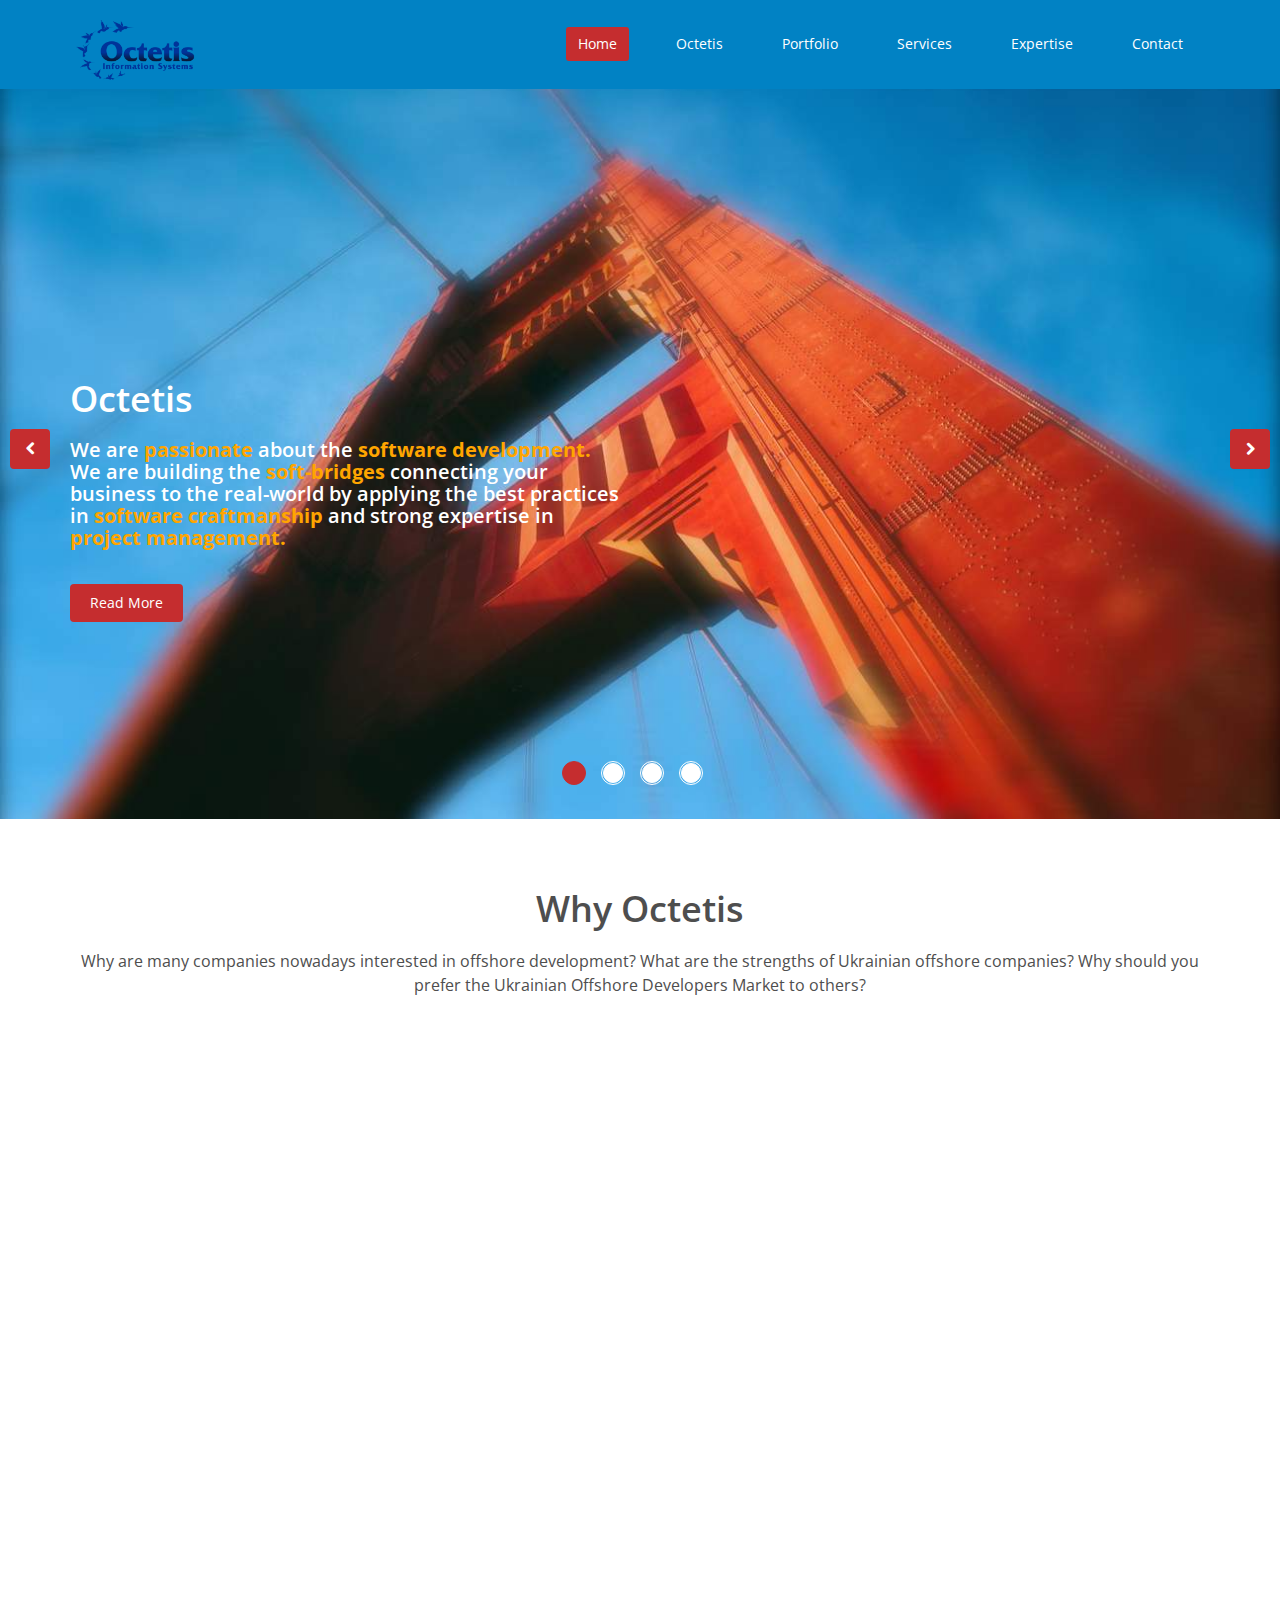
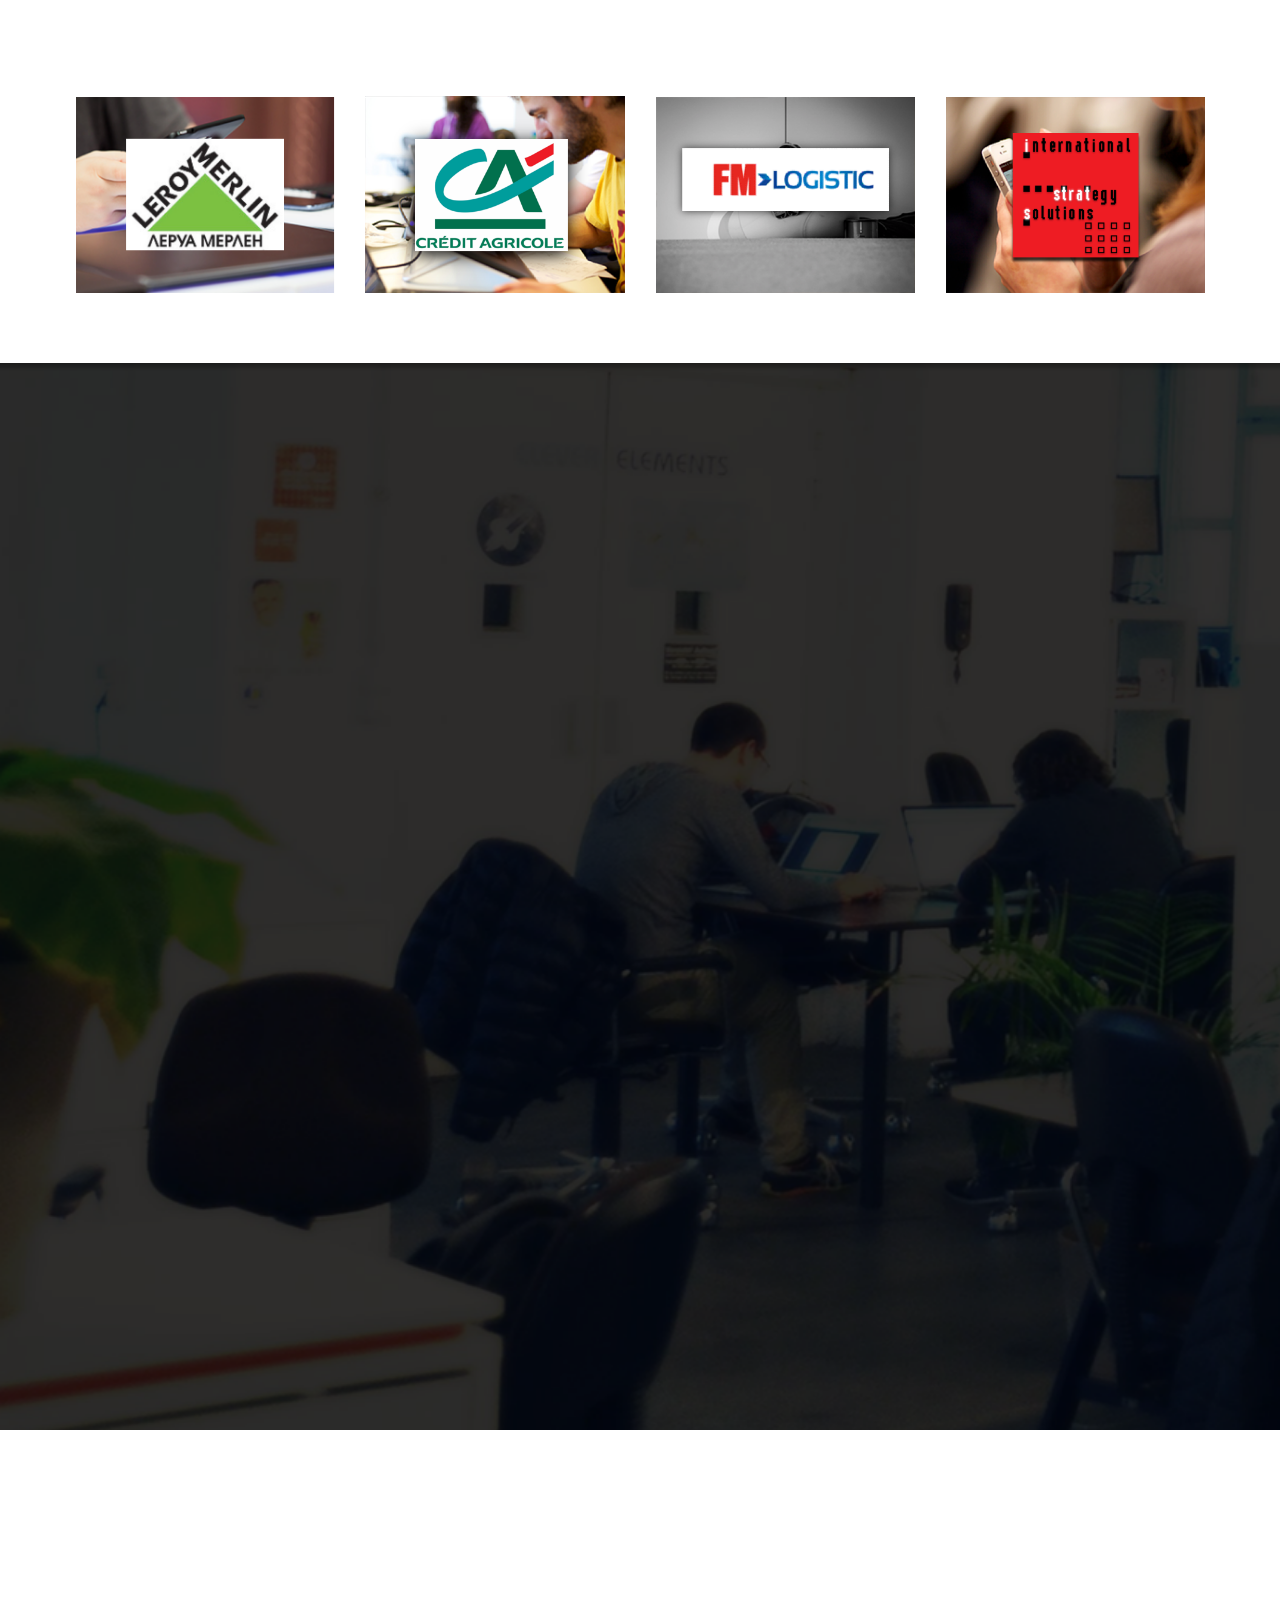
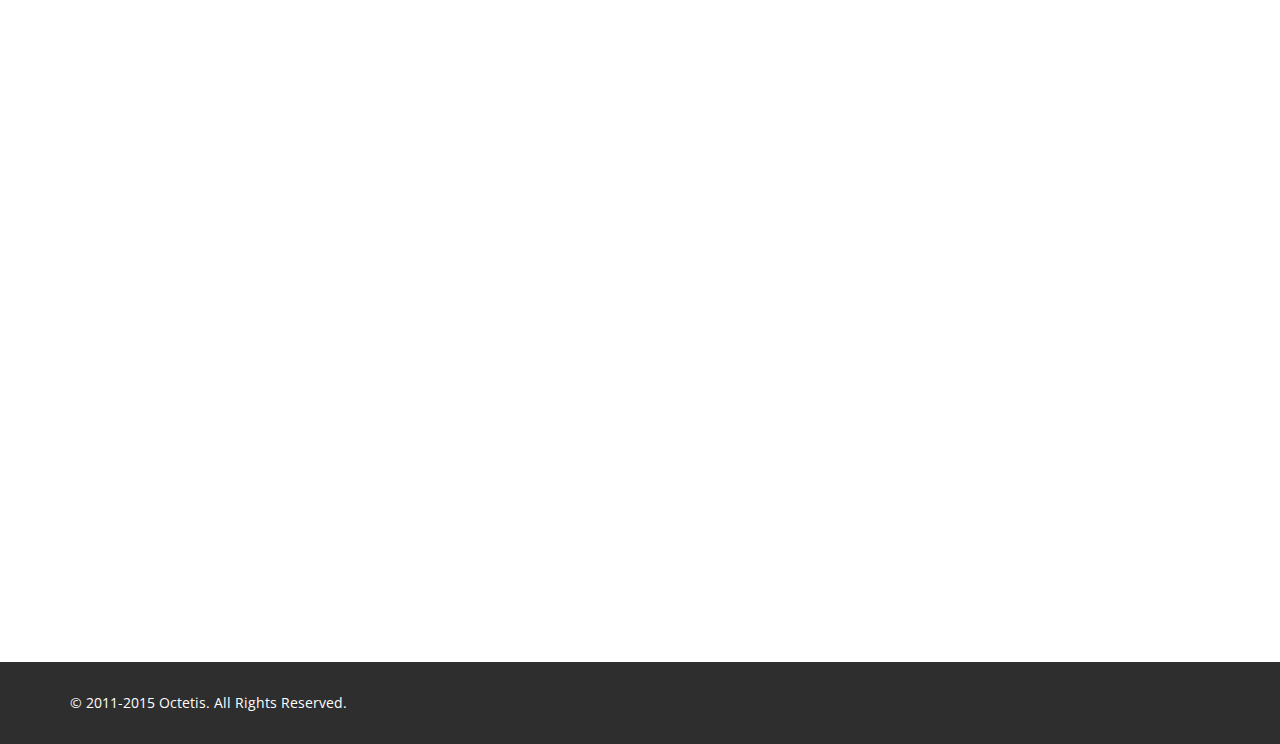
<file: index.html>
<!DOCTYPE html>
<html lang="en">
<head>
    <meta charset="utf-8">
    <meta name="viewport" content="width=device-width, initial-scale=1.0">
    <meta name="description" content="octetis, IT, consulting, offshore, ODC, software development in Ukraine, french speaking software companies in kiev, developers, java, spring, devops, industrialization, maven, deployment">
    <meta name="keywords" content="octetis, IT, consulting, offshore, ODC, software development in Ukraine, french speaking software companies in kiev, developers, java, spring, devops, industrialization, maven, deployment,">
    <meta name="author" content="octetis.com">
    <title>Octetis</title>
	
	<!-- core CSS -->
    <link href="css/bootstrap.min.css" rel="stylesheet">
    <link href="css/font-awesome.min.css" rel="stylesheet">
    <link href="css/animate.min.css" rel="stylesheet">
    <link href="css/prettyPhoto.css" rel="stylesheet">
    <link href="css/main.css" rel="stylesheet">
    <link href="css/responsive.css" rel="stylesheet">
    <!--[if lt IE 9]>
    <script src="js/html5shiv.js"></script>
    <script src="js/respond.min.js"></script>
    <![endif]-->       
    <link rel="shortcut icon" href="/images/fav/favicon-32x32.png">

    <link rel="apple-touch-icon" sizes="57x57"          href="/images/fav/apple-icon-57x57.png">
    <link rel="apple-touch-icon" sizes="60x60"          href="/images/fav/apple-icon-60x60.png">
    <link rel="apple-touch-icon" sizes="72x72"          href="/images/fav/apple-icon-72x72.png">
    <link rel="apple-touch-icon" sizes="76x76"          href="/images/fav/apple-icon-76x76.png">
    <link rel="apple-touch-icon" sizes="114x114"        href="/images/fav/apple-icon-114x114.png">
    <link rel="apple-touch-icon" sizes="120x120"        href="/images/fav/apple-icon-120x120.png">
    <link rel="apple-touch-icon" sizes="144x144"        href="/images/fav/apple-icon-144x144.png">
    <link rel="apple-touch-icon" sizes="152x152"        href="/images/fav/apple-icon-152x152.png">
    <link rel="apple-touch-icon" sizes="180x180"        href="/images/fav/apple-icon-180x180.png">
    <link rel="icon" type="image/png" sizes="192x192"   href="/images/fav/android-icon-192x192.png">
    <link rel="icon" type="image/png" sizes="32x32"     href="/images/fav/favicon-32x32.png">
    <link rel="icon" type="image/png" sizes="96x96"     href="/images/fav/favicon-96x96.png">
    <link rel="icon" type="image/png" sizes="16x16"     href="/images/fav/favicon-16x16.png">
    <link rel="manifest"                                href="/images/fav/manifest.json">
    <meta name="msapplication-TileColor" content="#ffffff">
    <meta name="msapplication-TileImage"             content="/images/fav/ms-icon-144x144.png">
    <meta name="theme-color" content="#ffffff">
</head><!--/head-->

<body class="homepage">
    <header id="header">
        <nav class="navbar navbar-inverse" role="banner">
            <div class="container">
                <div class="navbar-header">
                    <button type="button" class="navbar-toggle" data-toggle="collapse" data-target=".navbar-collapse">
                        <span class="sr-only">Toggle navigation</span>
                        <span class="icon-bar"></span>
                        <span class="icon-bar"></span>
                        <span class="icon-bar"></span>
                    </button>
                    <a class="navbar-brand" href="index.html"><img src="images/logo.png"  class="animation animated-item-1" width="130" alt="octetis"></a>
                </div>
                
                <div class="collapse navbar-collapse navbar-right">
                    <ul class="nav navbar-nav">
                        <li class="active"><a href="index.html">Home</a></li>
                        <li><a href="#octetis">Octetis</a></li>
                        <li><a href="#portfolio">Portfolio</a></li>
                        <li><a href="#services">Services</a></li>
                        <li><a href="#expertise">Expertise</a></li>
                        <li><a href="#conatcat">Contact</a></li>
                    </ul>
                </div>
            </div><!--/.container-->
        </nav><!--/nav-->
    </header>
    <section id="main-slider" class="no-margin">
        <div class="carousel slide">
            <ol class="carousel-indicators">
                <li data-target="#main-slider" data-slide-to="0" class="active"></li>
                <li data-target="#main-slider" data-slide-to="1"></li>
                <li data-target="#main-slider" data-slide-to="2"></li>
                <li data-target="#main-slider" data-slide-to="3"></li>
            </ol>
            <div class="carousel-inner">

                <div class="item active" style="background-image: url(images/slider/bg4.jpg)">
                    <div class="container">
                        <div class="row slide-margin">
                            <div class="col-sm-6">
                                <div class="carousel-content">
                                    
                                    <h1 class="animation animated-item-2">Octetis</h1>
                                    <h2 class="animation animated-item-4">We are <span class="keyword">passionate</span> about the <span class="keyword">software development.</span> 
                                        <br>We are building the <span class="keyword">soft-bridges</span> connecting your business to the real-world by applying the best practices in <span class="keyword">software craftmanship</span> and strong expertise in <span class="keyword">project management.<span></h2>
                                    <a class="btn-slide animation animated-item-4" href="#services">Read More</a>
                                </div>
                            </div>
                        </div>
                    </div>
                </div><!--/.item-->

                <div class="item" style="background-image: url(images/slider/bg5.jpg)">
                    <div class="container">
                        <div class="row slide-margin">
                            <div class="col-sm-6">
                                <div class="carousel-content">
                                    <h1 class="animation animated-item-2">Expertises</h1>
                                    <h2 class="animation animated-item-4">We render services in three main fields: <span class="keyword">consulting, IT-integration,</span> and <span class="keyword">IT-management</span>. We have a wide network of IT professionals helping us to build unique and efficient teams, to get the best results for our clients.</h2>
                                    <a class="btn-slide animation animated-item-4" href="#expertise">Read More</a>
                                </div>
                            </div>

                        </div>
                    </div>
                </div><!--/.item-->

                <div class="item" style="background-image: url(images/slider/bg6.jpg)">
                    <div class="container">
                        <div class="row slide-margin">
                            <div class="col-sm-6">
                                <div class="carousel-content">
                                    <h1 class="animation animated-item-2">Technologies</h1>
                                    <h2 class="animation animated-item-4" style="font-color: black;" color="black">For project implementation we use the most advanced technologies currently available, our own deep experience, and quality open source solutions all with the goal of offering our clients world-class products.</h2>
                                    <a class="btn-slide animation animated-item-4" href="#">Read More</a>
                                </div>
                            </div>

                            </div>
                        </div>
                    </div>

                <div class="item" style="background-image: url(images/slider/bg7.jpg)">
                    <div class="container">
                        <div class="row slide-margin">
                            <div class="col-sm-6">
                                <div class="carousel-content">
                                    <h1 class="animation animated-item-2">Français</h1>
                                    <h2 class="animation animated-item-4" class="text-primary">We would like to highlight our <span class="keyword">unique skill</span>. It is French language and culture, giving us the ability to work 2x times more efficiently with French companies.
                                        <br/>We are deeply integrated with <span class="keyword">France</span> and French business. 
                                        Our main french customers are <span class="keyword">Credit Agricole</span> and <span class="keyword">Leroy Merlin</span>. </h2>
                                    <a class="btn-slide animation animated-item-4" href="#recent-works">Read More</a>
                                </div>
                            </div>

                            </div>
                        </div>
                    </div>
                </div><!--/.item-->
            </div><!--/.carousel-inner-->
        </div><!--/.carousel-->
        <a class="prev hidden-xs" href="#main-slider" data-slide="prev">
            <i class="fa fa-chevron-left"></i>
        </a>
        <a class="next hidden-xs" href="#main-slider" data-slide="next">
            <i class="fa fa-chevron-right"></i>
        </a>
    </section><!--/#main-slider-->

    <section id="octetis" >
        <div class="container">
           <div class="center wow fadeInDown">
                <h2>Why Octetis</h2>
                <p class="lead">Why are many companies nowadays interested in offshore development? What are the strengths of Ukrainian offshore companies? Why should you prefer the Ukrainian Offshore Developers Market to others?</p>
            </div>

            <div class="row">
                <div class="features">
                    <div class="col-md-4 col-sm-6 wow fadeInDown" data-wow-duration="1000ms" data-wow-delay="600ms">
                        <div class="feature-wrap">
                            <i class="fa fa-users"></i>
                            <h2>Ressources</h2>
                        </div>
                    </div><!--/.col-md-4-->

                    <div class="col-md-4 col-sm-6 wow fadeInDown" data-wow-duration="1000ms" data-wow-delay="600ms">
                        <div class="feature-wrap">
                            <i class="fa fa-code"></i>
                            <h2>Inquisitive mindset</h2>
                        </div>
                    </div><!--/.col-md-4-->

                    <div class="col-md-4 col-sm-6 wow fadeInDown" data-wow-duration="1000ms" data-wow-delay="600ms">
                        <div class="feature-wrap">
                            <i class="fa fa-money"></i>
                            <h2>Low labor costs</h2>
                           
                        </div>
                    </div><!--/.col-md-4-->
                
                    <div class="col-md-4 col-sm-6 wow fadeInDown" data-wow-duration="1000ms" data-wow-delay="600ms">
                        <div class="feature-wrap">
                            <i class="fa fa-bar-chart-o"></i>
                            <h2>Technical excellence</h2>
                            
                        </div>
                    </div><!--/.col-md-4-->

                    <div class="col-md-4 col-sm-6 wow fadeInDown" data-wow-duration="1000ms" data-wow-delay="600ms">
                        <div class="feature-wrap">
                            <i class="fa fa-cogs"></i>
                            <h2>R&D focus</h2>
                            
                        </div>
                    </div><!--/.col-md-4-->

                    <div class="col-md-4 col-sm-6 wow fadeInDown" data-wow-duration="1000ms" data-wow-delay="600ms">
                        <div class="feature-wrap">
                            <i class="fa fa-book"></i>
                            <h2>Fundamental education</h2>
                            
                        </div>
                    </div><!--/.col-md-4-->
                </div><!--/.services-->
            </div><!--/.row-->    
        </div><!--/.container-->
    </section><!--/#feature-->

    <section id="portfolio">
        <div class="container">
            <div class="center wow fadeInDown">
                <h2>Recent Works</h2>
                <p class="lead">The following section references some important projects we have done in different business areas and with different technologies,<br/> but always with the constatly high attention to details and perfectionism</p>
            </div>

            <div class="row">
                <div class="col-xs-12 col-sm-4 col-md-3">
                    <div class="recent-work-wrap">
                        <img class="img-responsive" src="images/portfolio/recent/lm.png" alt="">
                        <div class="overlay">
                            <div class="recent-work-inner">
                                <h3><a href="www.leroymerlin.ua">www.leroymerlin.ua</a></h3>
                                <p>Support and maintenance of main public web portal of LeroyMerlin Ukraine</p>
                                <a class="preview" href="images/portfolio/full/lm.png" rel="prettyPhoto"><i class="fa fa-eye"></i> View</a>
                            </div> 
                        </div>
                    </div>
                </div>   

                <div class="col-xs-12 col-sm-4 col-md-3">
                    <div class="recent-work-wrap">
                        <img class="img-responsive" src="images/portfolio/recent/ca.png" alt="">
                        <div class="overlay">
                            <div class="recent-work-inner">
                                <h3><a href="https://credit-agricole.ua">Credit Agricole Ukraine</a></h3>
                                <p>Consulting on main IT subjects: business analysis with use cases, development, audit, migrations</p>
                                <a class="preview" href="images/portfolio/full/item2.png" rel="prettyPhoto"><i class="fa fa-eye"></i> View</a>
                            </div> 
                        </div>
                    </div>
                </div> 

                <div class="col-xs-12 col-sm-4 col-md-3">
                    <div class="recent-work-wrap">
                        <img class="img-responsive" src="images/portfolio/recent/fm.png" alt="">
                        <div class="overlay">
                            <div class="recent-work-inner">
                                <h3><a href="http://www.fmlogistic.fr">www.fmlogistic.fr</a></h3>
                                <p>Developing, testing, depoyment and maintenance of logistic-related software</p>
                                <a class="preview" href="images/portfolio/full/item3.png" rel="prettyPhoto"><i class="fa fa-eye"></i> View</a>
                            </div> 
                        </div>
                    </div>
                </div>   

                <div class="col-xs-12 col-sm-4 col-md-3">
                    <div class="recent-work-wrap">
                        <img class="img-responsive" src="images/portfolio/recent/is.png" alt="">
                        <div class="overlay">
                            <div class="recent-work-inner">
                                <h3><a href="http://www.istrats.com/">www.istrats.com/</a></h3>
                                <p>iOS mobile development. Integration with custom entreprise event-bus. Functional automatic testing.</p>
                                <a class="preview" href="images/portfolio/full/item4.png" rel="prettyPhoto"><i class="fa fa-eye"></i> View</a>
                            </div> 
                        </div>
                    </div>
                </div>   
                
                
                </div>   
            </div><!--/.row-->
        </div><!--/.container-->
    </section><!--/#recent-works-->

    <section id="services" class="service-item">
	   <div class="container">
            <div class="center wow fadeInDown">
                <h2>Our Services</h2>
                <p class="lead">It is by no means surprising that Offshore Development Centers (ODC) have achieved an increasing popularity. They help to solve the dilemma of the growing pressure on companies to ensure price effective management as well as improve and upgrade their IT artifacts.</p>
            </div>

            <div class="row">

                <div class="col-sm-6 col-md-4">
                    <div class="media services-wrap wow fadeInDown">
                        <div class="pull-left">
                            <img class="img-responsive" src="images/services/services1.png">
                        </div>
                        <div class="media-body">
                            <h3 class="media-heading">Specification </h3>
                            <p>Business analysis. Elaboration of formal specifications. UML diagrams.</p>
                        </div>
                    </div>
                </div>

                <div class="col-sm-6 col-md-4">
                    <div class="media services-wrap wow fadeInDown">
                        <div class="pull-left">
                            <img class="img-responsive" src="images/services/services2.png">
                        </div>
                        <div class="media-body">
                            <h3 class="media-heading">Software development</h3>
                            <p>Pragmatic technology choice to solve a business problem.</p>
                        </div>
                    </div>
                </div>

                <div class="col-sm-6 col-md-4">
                    <div class="media services-wrap wow fadeInDown">
                        <div class="pull-left">
                            <img class="img-responsive" src="images/services/services3.png">
                        </div>
                        <div class="media-body">
                            <h3 class="media-heading">Application maintenance</h3>
                            <p>Bug fixing, technology update, refresh design.</p>
                        </div>
                    </div>
                </div>  

                <div class="col-sm-6 col-md-4">
                    <div class="media services-wrap wow fadeInDown">
                        <div class="pull-left">
                            <img class="img-responsive" src="images/services/services4.png">
                        </div>
                        <div class="media-body">
                            <h3 class="media-heading">Quality assurance</h3>
                            <p>Full QA cycle based on rigorous testing discpiline & culture. Maximum of automation.</p>
                        </div>
                    </div>
                </div>

                <div class="col-sm-6 col-md-4">
                    <div class="media services-wrap wow fadeInDown">
                        <div class="pull-left">
                            <img class="img-responsive" src="images/services/services5.png">
                        </div>
                        <div class="media-body">
                            <h3 class="media-heading">Documentation</h3>
                            <p>We beleive that good documentation can greatly simplify the project complexity.</p>
                        </div>
                    </div>
                </div>

                <div class="col-sm-6 col-md-4">
                    <div class="media services-wrap wow fadeInDown">
                        <div class="pull-left">
                            <img class="img-responsive" src="images/services/services6.png">
                        </div>
                        <div class="media-body">
                            <h3 class="media-heading">Project management</h3>
                            <p>We know how to build the effective methodology for each customer.</p>
                        </div>
                    </div>
                </div>  
            </div><!--/.row-->
        </div><!--/.container-->
    </section><!--/#services-->

    <section id="expertise">
        <div class="center wow fadeInDown">
                <h2>Key activities</h2>
            </div>
        <div class="container">
            <div class="row">
                <div class="col-xs-12 col-sm-12 wow fadeInDown">
                   <div class="tab-wrap"> 
                        <div class="media">
                            <div class="parrent pull-left">
                                <ul class="nav nav-tabs nav-stacked">
                                    <li class="active"><a href="#tab1" data-toggle="tab" class="analistic-01">Software development</a></li>
                                    <li class=""><a href="#tab2" data-toggle="tab" class="analistic-02">Project management</a></li>
                                    <li class=""><a href="#tab3" data-toggle="tab" class="tehnical">Quality assurance</a></li>
                                    <li class=""><a href="#tab4" data-toggle="tab" class="tehnical">Deployment</a></li>
                                    <li class=""><a href="#tab5" data-toggle="tab" class="tehnical">Industrialisation</a></li>
                                </ul>
                            </div>

                            <div class="parrent media-body">
                                <div class="tab-content">
                                    <div class="tab-pane fade active in" id="tab1">
                                        <div class="media">
                                           <div class="pull-left">
                                                <img class="img-responsive" src="images/programmer.jpg">
                                            </div>
                                            <div class="media-body">
                                                 <h2>Software development</h2>
                                                 <p>We have the extensive expertise in developing enterprise grade software - web based projects, complex integration modules with the following non-funtional requirements:
                                                 <ul> 
                                                    <li>security</li>
                                                    <li>scalability</li>
                                                    <li>fault tolerance</li> 
                                                    <li>high performance</li>
                                                </ul>
                                                Our engineers have the excellent fundamental education and industrial experience.
                                                 </p>
                                            </div>
                                        </div>
                                    </div>

                                     <div class="tab-pane fade" id="tab2">
                                        <div class="media">
                                           <div class="pull-left">
                                                <img class="img-responsive" src="images/tab1.png">
                                            </div>
                                            <div class="media-body">
                                                 <h2>Project management</h2>
                                                 <p>We truly believe in the following american proverb - Man is greater than the tools he invents. That said, we are still practicing/experimenting with all major iterative based methdologies.
                                                 </p>
                                            </div>
                                        </div>
                                     </div>

                                     <div class="tab-pane fade" id="tab3">
                                        <div class="media">
                                           <div class="pull-left">
                                                <img class="img-responsive" src="images/qa.jpg">
                                            </div>
                                            <div class="media-body">
                                                <p>Quality assurance - is the integrant part of our software development cycle. 
                                                    Our QA engineers prepare the test campaigns for each iteration. Our testing methodology is based on writing test cases, documenting and automating all repetitive activities.
                                                    <p>Unit/integration/acceptance tests makes the ADN of our development team. 
                                                    <br/>Our functional tests methodolgy is based mainly on <b>Selenium</b>.
                                                    <p>We are the main maintener of open source project - <a href="https://github.com/yev/seleniumMvnScreenshot">Selenium auto screenshots</a></p>
                                            </div>
                                        </div>
                                     </div>
                                     
                                     <div class="tab-pane fade" id="tab4">
                                        <div class="media">
                                           <div class="pull-left">
                                                <img class="img-responsive" src="images/logstash.png">
                                            </div>
                                            <div class="media-body">
                                                <p>Our <b>DevOps</b> culture helps us to provide the best quality while solving operational problems of our clients.


                                                <p>We are working with heavyweight entreprise systems like Puppet, and lightweight agentless Ansible.
                                                   <p>Our fully automated monitoring solutions use <b>Sensu, Collectd, Carbone, graphite + graphana</b> and <b>PagerDuty</b>.
                                               </p>
                                            </div>
                                        </div>
                                     </div>

                                     <div class="tab-pane fade" id="tab5">
                                        <div class="media">
                                            <div class="pull-left" width="50%">
                                                    <img  class="img-responsive" src="images/industrialisation.jpg">
                                                </div>
                                            <div class="media-body">
                                                We are active practitioners of continuous delivery approach that's why we autoamte everything while releasing a new version of software.
                                                Our common build pipeline includes the following components:
                                                <ul>
                                                    <li> git SCM backed by gerrit or gitLab server to make a code review
                                                    <li> Jenkins job (maven, gradle, ant, rake, bash, etc)
                                                    <li> static code analysis on each commit with Sonar 
                                                    <li> integrated automated X-Unit tests
                                                    <li> API documentation generation
                                                    <li> multi technology and multi-servers deploy with capistrano
                                                </ul>
                                            <p>The brief introduction of our industrialization proccess is described in <a href="https://dl.dropboxusercontent.com/u/3839545/Octetis_Industrialization_Glance_Magazine.pdf" alt="Ocetis     industrialization">Octetis Industrialization principles</a></p>
                                            </div>
                                        </div>
                                     </div>
                                </div> <!--/.tab-content-->  
                            </div> <!--/.media-body--> 
                        </div> <!--/.media-->     
                    </div><!--/.tab-wrap-->               
                </div><!--/.col-sm-6-->

            </div><!--/.row-->
        </div><!--/.container-->
    </section><!--/#content-->

    

    <section id="conatcat">
        <div class="container">
            <div class="row">
                <div class="col-sm-8">
                    <div class="media contact-info wow fadeInDown" data-wow-duration="1000ms" data-wow-delay="600ms">
                        <div class="pull-left">
                            <i class="fa fa-phone"></i>
                        </div>
                        <div class="media-body">
                            <h2>Have a question?</h2>
                            <p>Please, feel free to contact us</p> 
                            <p>by email <a href="mailto:contact@octetis.com?body=Hello&subject=Octetis contact">contact@octetis.com</a></b>
                            <p>by UA phone <b>+38 050 382 33 92</b> 
                            <p>by FR phone <b>+33 7 60 62 95 47</b></p>
                        </div>
                    </div>
                </div>
            </div>
        </div><!--/.container-->    
    </section><!--/#conatcat-info-->

    <footer id="footer" class="midnight-blue">
        <div class="container">
            <div class="row">
                <div class="col-sm-8 center-block">
                    &copy; 2011-2015 Octetis. All Rights Reserved.
                </div>
            </div>
        </div>
    </footer><!--/#footer-->

    <script src="js/jquery.js"></script>
    <script src="js/bootstrap.min.js"></script>
    <script src="js/jquery.prettyPhoto.js"></script>
    <script src="js/jquery.isotope.min.js"></script>
    <script src="js/main.js"></script>
    <script src="js/wow.min.js"></script>

    <script>
      (function(i,s,o,g,r,a,m){i['GoogleAnalyticsObject']=r;i[r]=i[r]||function(){
      (i[r].q=i[r].q||[]).push(arguments)},i[r].l=1*new Date();a=s.createElement(o),
      m=s.getElementsByTagName(o)[0];a.async=1;a.src=g;m.parentNode.insertBefore(a,m)
      })(window,document,'script','//www.google-analytics.com/analytics.js','ga');

      ga('create', 'UA-67360142-1', 'auto');
      ga('send', 'pageview');
    </script>
</body>
</html>
</file>
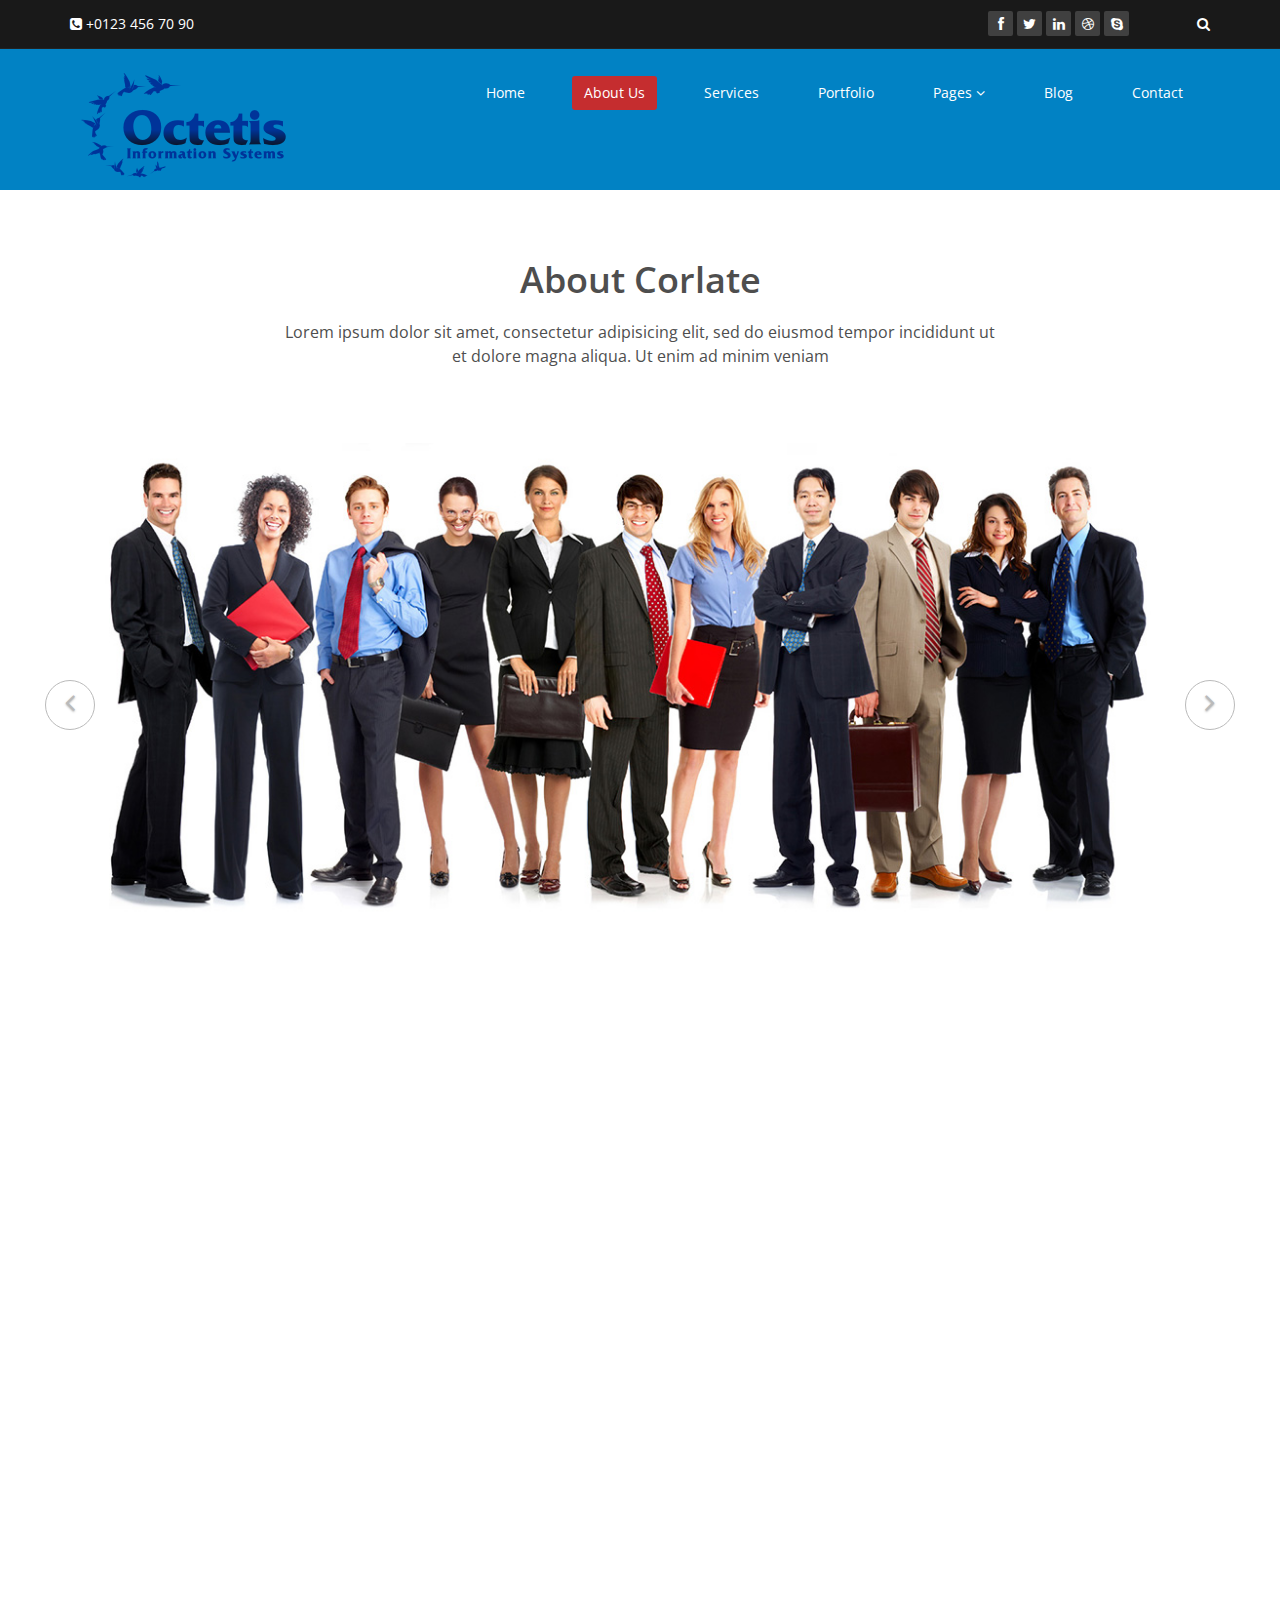
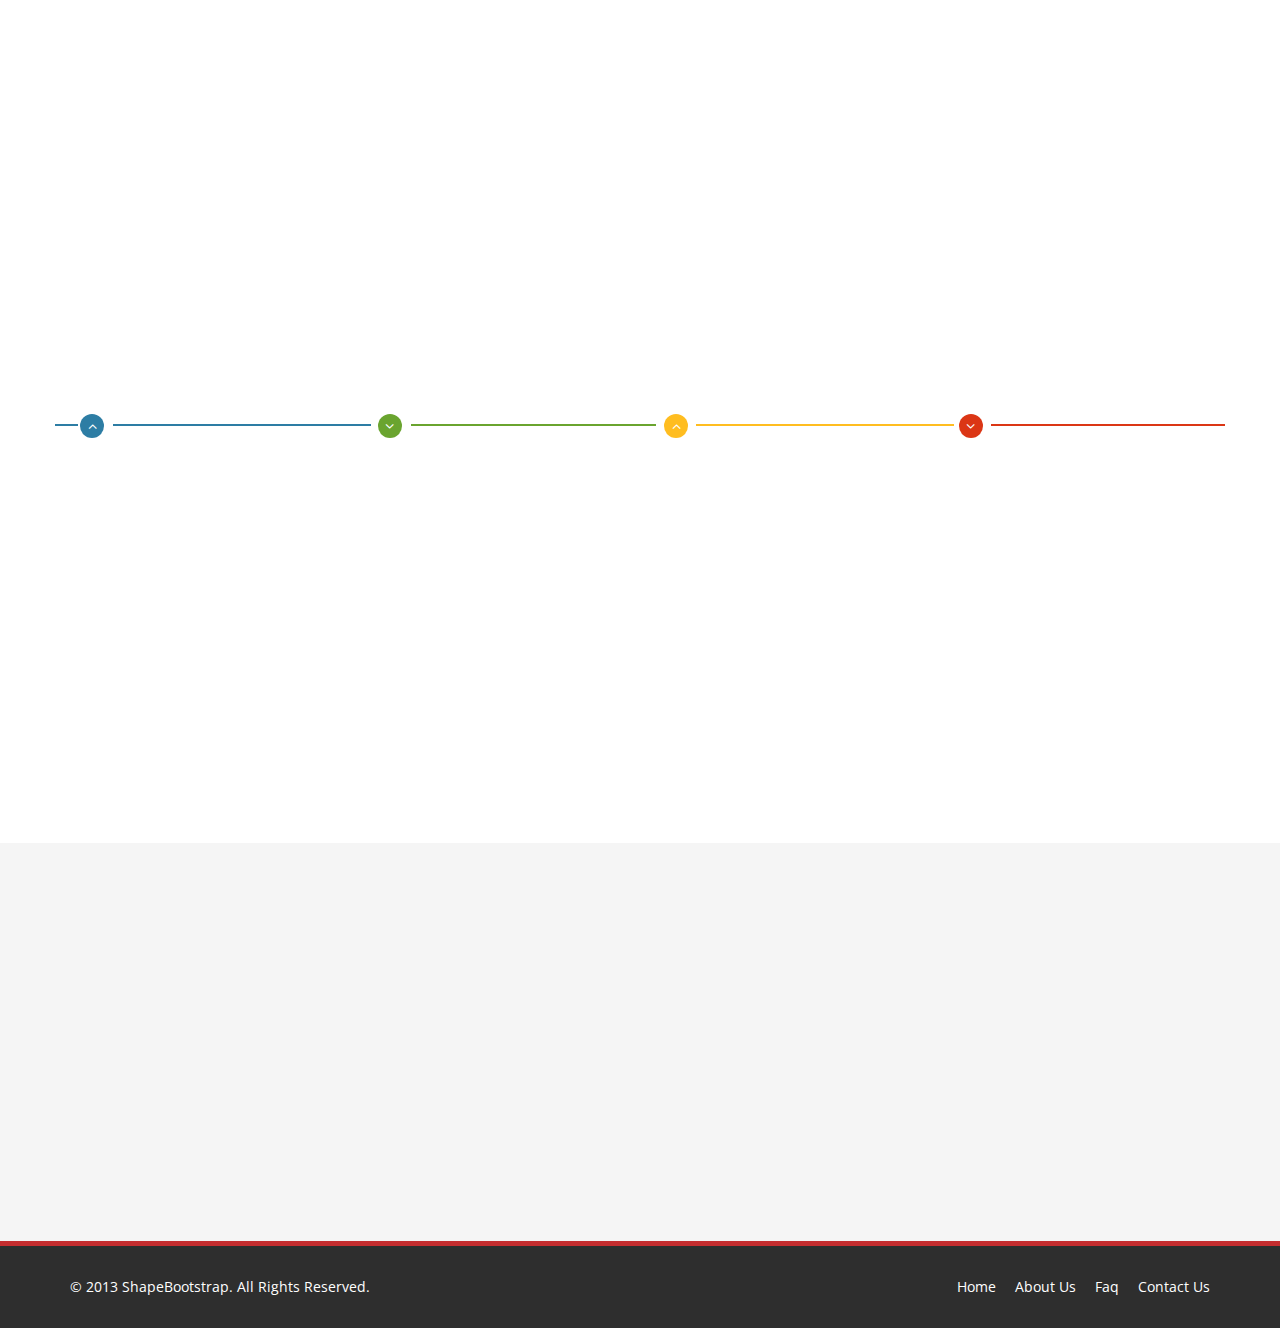
<file: about-us.html>
<!DOCTYPE html>
<html lang="en">
<head>
    <meta charset="utf-8">
    <meta name="viewport" content="width=device-width, initial-scale=1.0">
    <meta name="description" content="">
    <meta name="author" content="">
    <title>About Us | Corlate</title>
	
	<!-- core CSS -->
    <link href="css/bootstrap.min.css" rel="stylesheet">
    <link href="css/font-awesome.min.css" rel="stylesheet">
    <link href="css/prettyPhoto.css" rel="stylesheet">
    <link href="css/animate.min.css" rel="stylesheet">
	<link href="css/main.css" rel="stylesheet">
    <link href="css/responsive.css" rel="stylesheet">
	
    <!--[if lt IE 9]>
    <script src="js/html5shiv.js"></script>
    <script src="js/respond.min.js"></script>
    <![endif]-->       
    <link rel="shortcut icon" href="images/ico/favicon.ico">
    <link rel="apple-touch-icon-precomposed" sizes="144x144" href="images/ico/apple-touch-icon-144-precomposed.png">
    <link rel="apple-touch-icon-precomposed" sizes="114x114" href="images/ico/apple-touch-icon-114-precomposed.png">
    <link rel="apple-touch-icon-precomposed" sizes="72x72" href="images/ico/apple-touch-icon-72-precomposed.png">
    <link rel="apple-touch-icon-precomposed" href="images/ico/apple-touch-icon-57-precomposed.png">
</head><!--/head-->

<body>

    <header id="header">
        <div class="top-bar">
            <div class="container">
                <div class="row">
                    <div class="col-sm-6 col-xs-4">
                        <div class="top-number"><p><i class="fa fa-phone-square"></i>  +0123 456 70 90</p></div>
                    </div>
                    <div class="col-sm-6 col-xs-8">
                       <div class="social">
                            <ul class="social-share">
                                <li><a href="#"><i class="fa fa-facebook"></i></a></li>
                                <li><a href="#"><i class="fa fa-twitter"></i></a></li>
                                <li><a href="#"><i class="fa fa-linkedin"></i></a></li> 
                                <li><a href="#"><i class="fa fa-dribbble"></i></a></li>
                                <li><a href="#"><i class="fa fa-skype"></i></a></li>
                            </ul>
                            <div class="search">
                                <form role="form">
                                    <input type="text" class="search-form" autocomplete="off" placeholder="Search">
                                    <i class="fa fa-search"></i>
                                </form>
                           </div>
                       </div>
                    </div>
                </div>
            </div><!--/.container-->
        </div><!--/.top-bar-->

        <nav class="navbar navbar-inverse" role="banner">
            <div class="container">
                <div class="navbar-header">
                    <button type="button" class="navbar-toggle" data-toggle="collapse" data-target=".navbar-collapse">
                        <span class="sr-only">Toggle navigation</span>
                        <span class="icon-bar"></span>
                        <span class="icon-bar"></span>
                        <span class="icon-bar"></span>
                    </button>
                    <a class="navbar-brand" href="index.html"><img src="images/logo.png" alt="logo"></a>
                </div>
				
                <div class="collapse navbar-collapse navbar-right">
                    <ul class="nav navbar-nav">
                        <li><a href="index.html">Home</a></li>
                        <li class="active"><a href="about-us.html">About Us</a></li>
                        <li><a href="services.html">Services</a></li>
                        <li><a href="portfolio.html">Portfolio</a></li>
                        <li class="dropdown">
                            <a href="#" class="dropdown-toggle" data-toggle="dropdown">Pages <i class="fa fa-angle-down"></i></a>
                            <ul class="dropdown-menu">
                                <li><a href="blog-item.html">Blog Single</a></li>
                                <li><a href="pricing.html">Pricing</a></li>
                                <li><a href="404.html">404</a></li>
                                <li><a href="shortcodes.html">Shortcodes</a></li>
                            </ul>
                        </li>
                        <li><a href="blog.html">Blog</a></li> 
                        <li><a href="contact-us.html">Contact</a></li>                        
                    </ul>
                </div>
            </div><!--/.container-->
        </nav><!--/nav-->
	</header><!--/header-->

    <section id="about-us">
        <div class="container">
			<div class="center wow fadeInDown">
				<h2>About Corlate</h2>
				<p class="lead">Lorem ipsum dolor sit amet, consectetur adipisicing elit, sed do eiusmod tempor incididunt ut <br> et dolore magna aliqua. Ut enim ad minim veniam</p>
			</div>
			
			<!-- about us slider -->
			<div id="about-slider">
				<div id="carousel-slider" class="carousel slide" data-ride="carousel">
					<!-- Indicators -->
				  	<ol class="carousel-indicators visible-xs">
					    <li data-target="#carousel-slider" data-slide-to="0" class="active"></li>
					    <li data-target="#carousel-slider" data-slide-to="1"></li>
					    <li data-target="#carousel-slider" data-slide-to="2"></li>
				  	</ol>

					<div class="carousel-inner">
						<div class="item active">
							<img src="images/slider_one.jpg" class="img-responsive" alt=""> 
					   </div>
					   <div class="item">
							<img src="images/slider_one.jpg" class="img-responsive" alt=""> 
					   </div> 
					   <div class="item">
							<img src="images/slider_one.jpg" class="img-responsive" alt=""> 
					   </div> 
					</div>
					
					<a class="left carousel-control hidden-xs" href="#carousel-slider" data-slide="prev">
						<i class="fa fa-angle-left"></i> 
					</a>
					
					<a class=" right carousel-control hidden-xs"href="#carousel-slider" data-slide="next">
						<i class="fa fa-angle-right"></i> 
					</a>
				</div> <!--/#carousel-slider-->
			</div><!--/#about-slider-->
			
			
			<!-- Our Skill -->
			<div class="skill-wrap clearfix">
			
				<div class="center wow fadeInDown">
					<h2>Our Skill</h2>
					<p class="lead">Lorem ipsum dolor sit amet, consectetur adipisicing elit, sed do eiusmod tempor incididunt ut <br> et dolore magna aliqua. Ut enim ad minim veniam</p>
				</div>
				
				<div class="row">
		
					<div class="col-sm-3">
						<div class="sinlge-skill wow fadeInDown" data-wow-duration="1000ms" data-wow-delay="300ms">
							<div class="joomla-skill">                                   
								<p><em>85%</em></p>
								<p>Joomla</p>
							</div>
						</div>
					</div>
					
					 <div class="col-sm-3">
						<div class="sinlge-skill wow fadeInDown" data-wow-duration="1000ms" data-wow-delay="600ms">
							<div class="html-skill">                                  
								<p><em>95%</em></p>
								<p>HTML</p>
							</div>
						</div>
					</div>
					
					<div class="col-sm-3">
						<div class="sinlge-skill wow fadeInDown" data-wow-duration="1000ms" data-wow-delay="900ms">
							<div class="css-skill">                                    
								<p><em>80%</em></p>
								<p>CSS</p>
							</div>
						</div>
					</div>
					
					 <div class="col-sm-3">
						<div class="sinlge-skill wow fadeInDown" data-wow-duration="1000ms" data-wow-delay="1200ms">
							<div class="wp-skill">
								<p><em>90%</em></p>
								<p>Wordpress</p>                                     
							</div>
						</div>
					</div>
					
				</div>
	
            </div><!--/.our-skill-->
			

			<!-- our-team -->
			<div class="team">
				<div class="center wow fadeInDown">
					<h2>Team of Corlate</h2>
					<p class="lead">Lorem ipsum dolor sit amet, consectetur adipisicing elit, sed do eiusmod tempor incididunt ut <br> et dolore magna aliqua. Ut enim ad minim veniam</p>
				</div>

				<div class="row clearfix">
					<div class="col-md-4 col-sm-6">	
						<div class="single-profile-top wow fadeInDown" data-wow-duration="1000ms" data-wow-delay="300ms">
							<div class="media">
								<div class="pull-left">
									<a href="#"><img class="media-object" src="images/man1.jpg" alt=""></a>
								</div>
								<div class="media-body">
									<h4>Jhon Doe</h4>
									<h5>Founder and CEO</h5>
									<ul class="tag clearfix">
										<li class="btn"><a href="#">Web</a></li>
										<li class="btn"><a href="#">Ui</a></li>
										<li class="btn"><a href="#">Ux</a></li>
										<li class="btn"><a href="#">Photoshop</a></li>
									</ul>
									
									<ul class="social_icons">
										<li><a href="#"><i class="fa fa-facebook"></i></a></li>
										<li><a href="#"><i class="fa fa-twitter"></i></a></li> 
										<li><a href="#"><i class="fa fa-google-plus"></i></a></li>
									</ul>
								</div>
							</div><!--/.media -->
							<p>There are many variations of passages of Lorem Ipsum available, but the majority have suffered alteration in some form, by injected humour, or randomised words which don't look even slightly believable.</p>
						</div>
					</div><!--/.col-lg-4 -->
					
					
					<div class="col-md-4 col-sm-6 col-md-offset-2">	
						<div class="single-profile-top wow fadeInDown" data-wow-duration="1000ms" data-wow-delay="300ms">
							<div class="media">
								<div class="pull-left">
									<a href="#"><img class="media-object" src="images/man2.jpg" alt=""></a>
								</div>
								<div class="media-body">
									<h4>Jhon Doe</h4>
									<h5>Founder and CEO</h5>
									<ul class="tag clearfix">
										<li class="btn"><a href="#">Web</a></li>
										<li class="btn"><a href="#">Ui</a></li>
										<li class="btn"><a href="#">Ux</a></li>
										<li class="btn"><a href="#">Photoshop</a></li>
									</ul>
									<ul class="social_icons">
										<li><a href="#"><i class="fa fa-facebook"></i></a></li>
										<li><a href="#"><i class="fa fa-twitter"></i></a></li> 
										<li><a href="#"><i class="fa fa-google-plus"></i></a></li>
									</ul>
								</div>
							</div><!--/.media -->
							<p>There are many variations of passages of Lorem Ipsum available, but the majority have suffered alteration in some form, by injected humour, or randomised words which don't look even slightly believable.</p>
						</div>
					</div><!--/.col-lg-4 -->					
				</div> <!--/.row -->
				<div class="row team-bar">
					<div class="first-one-arrow hidden-xs">
						<hr>
					</div>
					<div class="first-arrow hidden-xs">
						<hr> <i class="fa fa-angle-up"></i>
					</div>
					<div class="second-arrow hidden-xs">
						<hr> <i class="fa fa-angle-down"></i>
					</div>
					<div class="third-arrow hidden-xs">
						<hr> <i class="fa fa-angle-up"></i>
					</div>
					<div class="fourth-arrow hidden-xs">
						<hr> <i class="fa fa-angle-down"></i>
					</div>
				</div> <!--skill_border-->       

				<div class="row clearfix">   
					<div class="col-md-4 col-sm-6 col-md-offset-2">	
						<div class="single-profile-bottom wow fadeInUp" data-wow-duration="1000ms" data-wow-delay="600ms">
							<div class="media">
								<div class="pull-left">
									<a href="#"><img class="media-object" src="images/man3.jpg" alt=""></a>
								</div>

								<div class="media-body">
									<h4>Jhon Doe</h4>
									<h5>Founder and CEO</h5>
									<ul class="tag clearfix">
										<li class="btn"><a href="#">Web</a></li>
										<li class="btn"><a href="#">Ui</a></li>
										<li class="btn"><a href="#">Ux</a></li>
										<li class="btn"><a href="#">Photoshop</a></li>
									</ul>
									<ul class="social_icons">
										<li><a href="#"><i class="fa fa-facebook"></i></a></li>
										<li><a href="#"><i class="fa fa-twitter"></i></a></li> 
										<li><a href="#"><i class="fa fa-google-plus"></i></a></li>
									</ul>
								</div>
							</div><!--/.media -->
							<p>There are many variations of passages of Lorem Ipsum available, but the majority have suffered alteration in some form, by injected humour, or randomised words which don't look even slightly believable.</p>
						</div>
					</div>
					<div class="col-md-4 col-sm-6 col-md-offset-2">
						<div class="single-profile-bottom wow fadeInUp" data-wow-duration="1000ms" data-wow-delay="600ms">
							<div class="media">
								<div class="pull-left">
									<a href="#"><img class="media-object" src="images/man4.jpg" alt=""></a>
								</div>
								<div class="media-body">
									<h4>Jhon Doe</h4>
									<h5>Founder and CEO</h5>
									<ul class="tag clearfix">
										<li class="btn"><a href="#">Web</a></li>
										<li class="btn"><a href="#">Ui</a></li>
										<li class="btn"><a href="#">Ux</a></li>
										<li class="btn"><a href="#">Photoshop</a></li>
									</ul>
									<ul class="social_icons">
										<li><a href="#"><i class="fa fa-facebook"></i></a></li>
										<li><a href="#"><i class="fa fa-twitter"></i></a></li> 
										<li><a href="#"><i class="fa fa-google-plus"></i></a></li>
									</ul>
								</div>
							</div><!--/.media -->
							<p>There are many variations of passages of Lorem Ipsum available, but the majority have suffered alteration in some form, by injected humour, or randomised words which don't look even slightly believable.</p>
						</div>
					</div>
				</div>	<!--/.row-->
			</div><!--section-->
		</div><!--/.container-->
    </section><!--/about-us-->
	
    <section id="bottom">
        <div class="container wow fadeInDown" data-wow-duration="1000ms" data-wow-delay="600ms">
            <div class="row">
                <div class="col-md-3 col-sm-6">
                    <div class="widget">
                        <h3>Company</h3>
                        <ul>
                            <li><a href="#">About us</a></li>
                            <li><a href="#">We are hiring</a></li>
                            <li><a href="#">Meet the team</a></li>
                            <li><a href="#">Copyright</a></li>
                            <li><a href="#">Terms of use</a></li>
                            <li><a href="#">Privacy policy</a></li>
                            <li><a href="#">Contact us</a></li>
                        </ul>
                    </div>    
                </div><!--/.col-md-3-->

                <div class="col-md-3 col-sm-6">
                    <div class="widget">
                        <h3>Support</h3>
                        <ul>
                            <li><a href="#">Faq</a></li>
                            <li><a href="#">Blog</a></li>
                            <li><a href="#">Forum</a></li>
                            <li><a href="#">Documentation</a></li>
                            <li><a href="#">Refund policy</a></li>
                            <li><a href="#">Ticket system</a></li>
                            <li><a href="#">Billing system</a></li>
                        </ul>
                    </div>    
                </div><!--/.col-md-3-->

                <div class="col-md-3 col-sm-6">
                    <div class="widget">
                        <h3>Developers</h3>
                        <ul>
                            <li><a href="#">Web Development</a></li>
                            <li><a href="#">SEO Marketing</a></li>
                            <li><a href="#">Theme</a></li>
                            <li><a href="#">Development</a></li>
                            <li><a href="#">Email Marketing</a></li>
                            <li><a href="#">Plugin Development</a></li>
                            <li><a href="#">Article Writing</a></li>
                        </ul>
                    </div>    
                </div><!--/.col-md-3-->

                <div class="col-md-3 col-sm-6">
                    <div class="widget">
                        <h3>Our Partners</h3>
                        <ul>
                            <li><a href="#">Adipisicing Elit</a></li>
                            <li><a href="#">Eiusmod</a></li>
                            <li><a href="#">Tempor</a></li>
                            <li><a href="#">Veniam</a></li>
                            <li><a href="#">Exercitation</a></li>
                            <li><a href="#">Ullamco</a></li>
                            <li><a href="#">Laboris</a></li>
                        </ul>
                    </div>    
                </div><!--/.col-md-3-->
            </div>
        </div>
    </section><!--/#bottom-->

    <footer id="footer" class="midnight-blue">
        <div class="container">
            <div class="row">
                <div class="col-sm-6">
                    &copy; 2013 <a target="_blank" href="http://shapebootstrap.net/" title="Free Twitter Bootstrap WordPress Themes and HTML templates">ShapeBootstrap</a>. All Rights Reserved.
                </div>
                <div class="col-sm-6">
                    <ul class="pull-right">
                        <li><a href="#">Home</a></li>
                        <li><a href="#">About Us</a></li>
                        <li><a href="#">Faq</a></li>
                        <li><a href="#">Contact Us</a></li>
                    </ul>
                </div>
            </div>
        </div>
    </footer><!--/#footer-->
    

    <script src="js/jquery.js"></script>
    <script type="text/javascript">
        $('.carousel').carousel()
    </script>
    <script src="js/bootstrap.min.js"></script>
    <script src="js/jquery.prettyPhoto.js"></script>
    <script src="js/jquery.isotope.min.js"></script>
    <script src="js/main.js"></script>
    <script src="js/wow.min.js"></script>
</body>
</html>
</file>
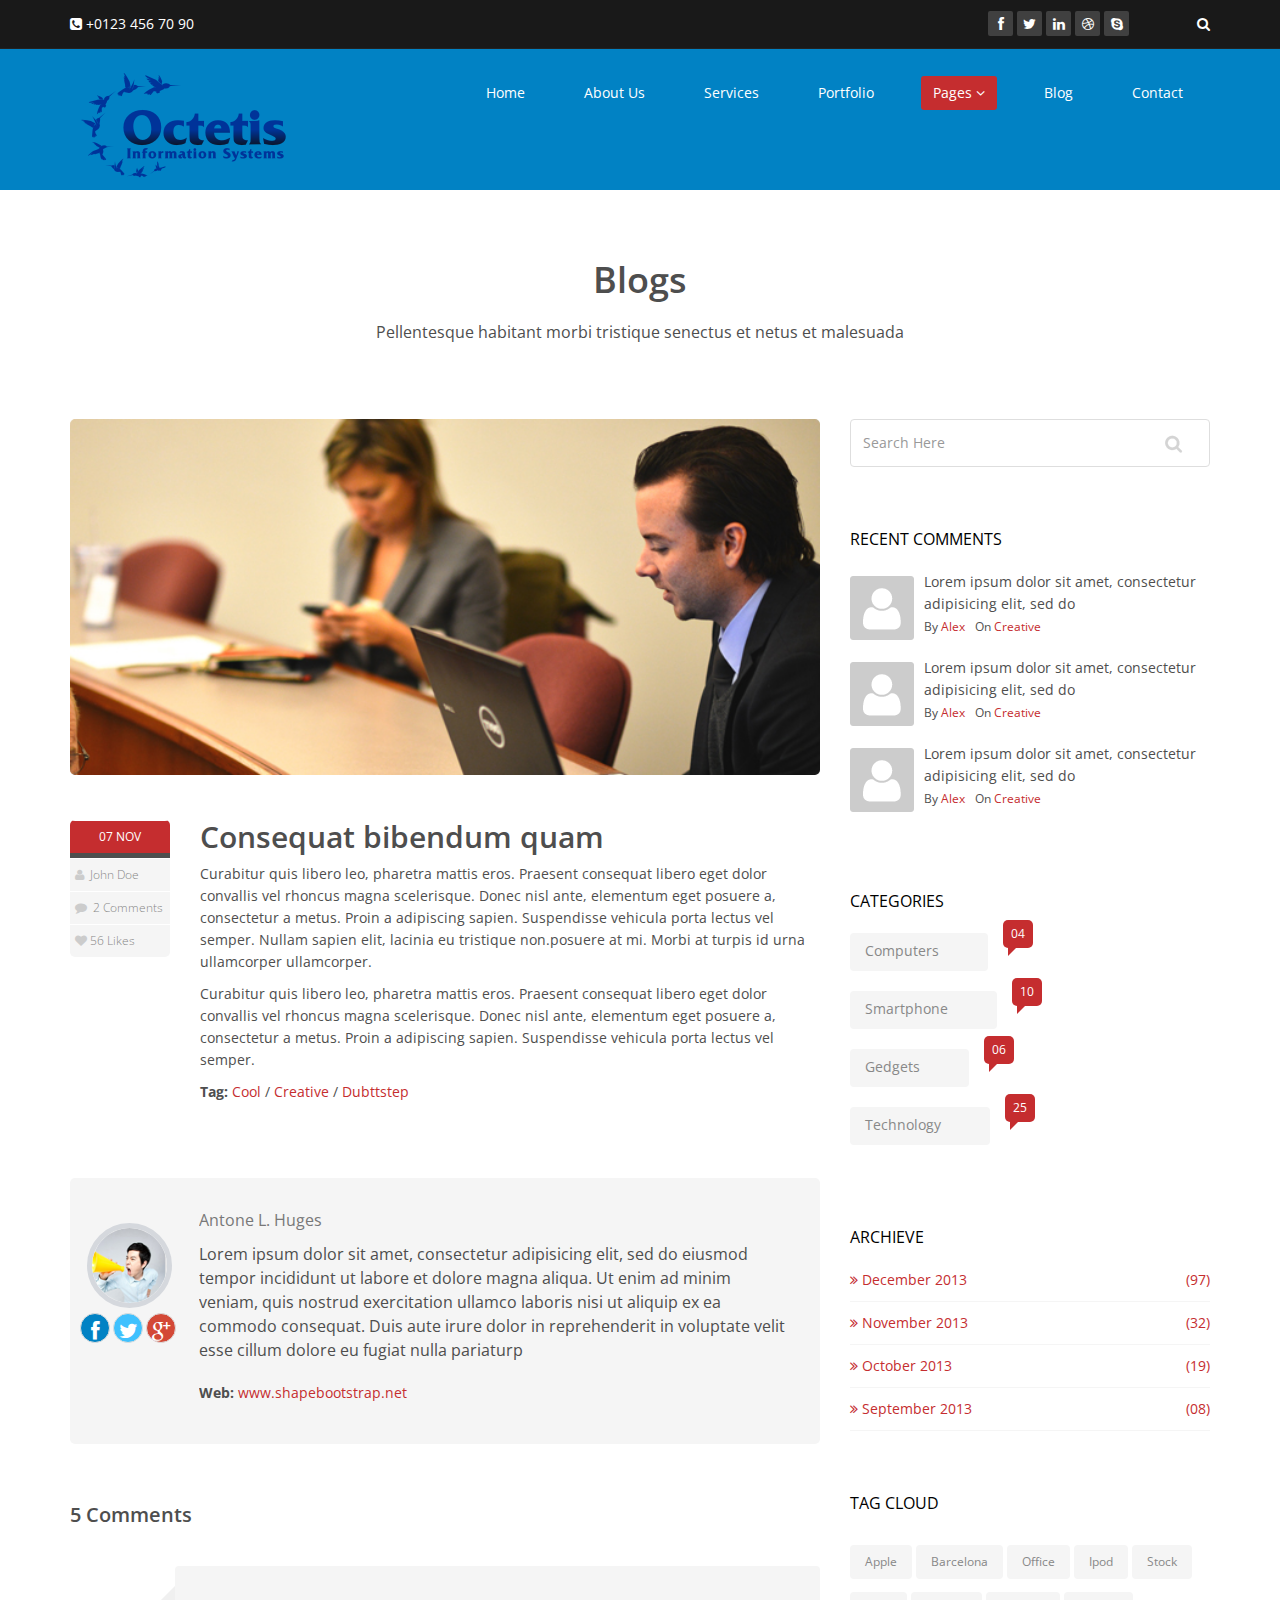
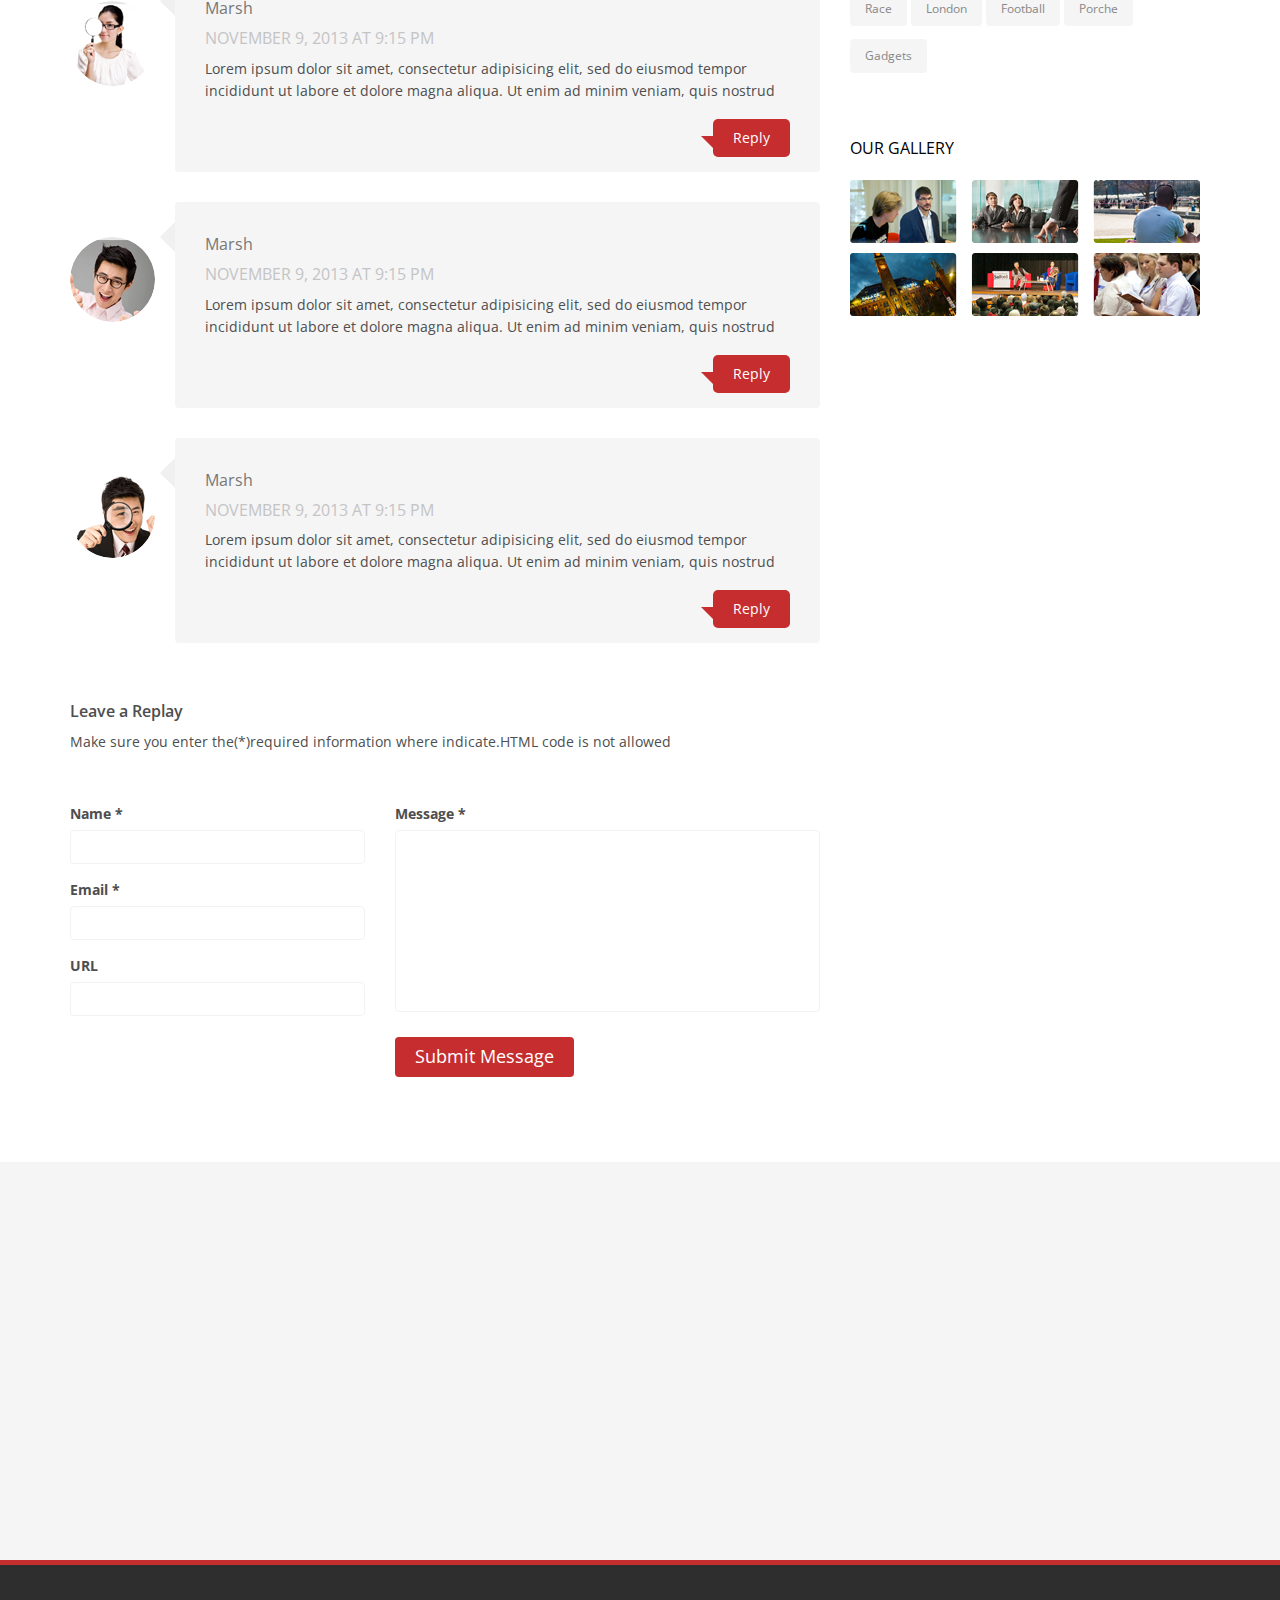
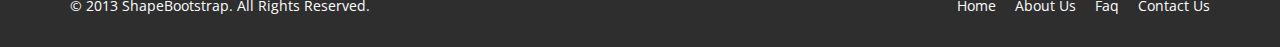
<file: blog-item.html>
<!DOCTYPE html>
<html lang="en">
<head>
    <meta charset="utf-8">
    <meta name="viewport" content="width=device-width, initial-scale=1.0">
    <meta name="description" content="">
    <meta name="author" content="">
    <title>Blog Single | Corlate</title>
    
    <!-- core CSS -->
    <link href="css/bootstrap.min.css" rel="stylesheet">
    <link href="css/font-awesome.min.css" rel="stylesheet">
    <link href="css/prettyPhoto.css" rel="stylesheet">
    <link href="css/animate.min.css" rel="stylesheet">
    <link href="css/main.css" rel="stylesheet">
    <link href="css/responsive.css" rel="stylesheet">
    
    <!--[if lt IE 9]>
    <script src="js/html5shiv.js"></script>
    <script src="js/respond.min.js"></script>
    <![endif]-->       
    <link rel="shortcut icon" href="images/ico/favicon.ico">
    <link rel="apple-touch-icon-precomposed" sizes="144x144" href="images/ico/apple-touch-icon-144-precomposed.png">
    <link rel="apple-touch-icon-precomposed" sizes="114x114" href="images/ico/apple-touch-icon-114-precomposed.png">
    <link rel="apple-touch-icon-precomposed" sizes="72x72" href="images/ico/apple-touch-icon-72-precomposed.png">
    <link rel="apple-touch-icon-precomposed" href="images/ico/apple-touch-icon-57-precomposed.png">
</head><!--/head-->

<body>

    <header id="header">
        <div class="top-bar">
            <div class="container">
                <div class="row">
                    <div class="col-sm-6 col-xs-4">
                        <div class="top-number"><p><i class="fa fa-phone-square"></i>  +0123 456 70 90</p></div>
                    </div>
                    <div class="col-sm-6 col-xs-8">
                       <div class="social">
                            <ul class="social-share">
                                <li><a href="#"><i class="fa fa-facebook"></i></a></li>
                                <li><a href="#"><i class="fa fa-twitter"></i></a></li>
                                <li><a href="#"><i class="fa fa-linkedin"></i></a></li> 
                                <li><a href="#"><i class="fa fa-dribbble"></i></a></li>
                                <li><a href="#"><i class="fa fa-skype"></i></a></li>
                            </ul>
                            <div class="search">
                                <form role="form">
                                    <input type="text" class="search-form" autocomplete="off" placeholder="Search">
                                    <i class="fa fa-search"></i>
                                </form>
                           </div>
                       </div>
                    </div>
                </div>
            </div><!--/.container-->
        </div><!--/.top-bar-->

        <nav class="navbar navbar-inverse" role="banner">
            <div class="container">
                <div class="navbar-header">
                    <button type="button" class="navbar-toggle" data-toggle="collapse" data-target=".navbar-collapse">
                        <span class="sr-only">Toggle navigation</span>
                        <span class="icon-bar"></span>
                        <span class="icon-bar"></span>
                        <span class="icon-bar"></span>
                    </button>
                    <a class="navbar-brand" href="index.html"><img src="images/logo.png" alt="logo"></a>
                </div>
                
                <div class="collapse navbar-collapse navbar-right">
                    <ul class="nav navbar-nav">
                        <li><a href="index.html">Home</a></li>
                        <li><a href="about-us.html">About Us</a></li>
                        <li><a href="services.html">Services</a></li>
                        <li><a href="portfolio.html">Portfolio</a></li>
                        <li class="dropdown active">
                            <a href="#" class="dropdown-toggle" data-toggle="dropdown">Pages <i class="fa fa-angle-down"></i></a>
                            <ul class="dropdown-menu">
                                <li class="active"><a href="blog-item.html">Blog Single</a></li>
                                <li><a href="pricing.html">Pricing</a></li>
                                <li><a href="404.html">404</a></li>
                                <li><a href="shortcodes.html">Shortcodes</a></li>
                            </ul>
                        </li>
                        <li><a href="blog.html">Blog</a></li> 
                        <li><a href="contact-us.html">Contact</a></li>                        
                    </ul>
                </div>
            </div><!--/.container-->
        </nav><!--/nav-->
        
    </header><!--/header-->


    <section id="blog" class="container">
        <div class="center">
            <h2>Blogs</h2>
            <p class="lead">Pellentesque habitant morbi tristique senectus et netus et malesuada</p>
        </div>

        <div class="blog">
            <div class="row">
                <div class="col-md-8">
                    <div class="blog-item">
                        <img class="img-responsive img-blog" src="images/blog/blog1.jpg" width="100%" alt="" />
                            <div class="row">  
                                <div class="col-xs-12 col-sm-2 text-center">
                                    <div class="entry-meta">
                                        <span id="publish_date">07  NOV</span>
                                        <span><i class="fa fa-user"></i> <a href="#"> John Doe</a></span>
                                        <span><i class="fa fa-comment"></i> <a href="blog-item.html#comments">2 Comments</a></span>
                                        <span><i class="fa fa-heart"></i><a href="#">56 Likes</a></span>
                                    </div>
                                </div>
                                <div class="col-xs-12 col-sm-10 blog-content">
                                    <h2>Consequat bibendum quam</h2>
                                    <p>Curabitur quis libero leo, pharetra mattis eros. Praesent consequat libero eget dolor convallis vel rhoncus magna scelerisque. Donec nisl ante, elementum eget posuere a, consectetur a metus. Proin a adipiscing sapien. Suspendisse vehicula porta lectus vel semper. Nullam sapien elit, lacinia eu tristique non.posuere at mi. Morbi at turpis id urna ullamcorper ullamcorper.</p>

                                    <p>Curabitur quis libero leo, pharetra mattis eros. Praesent consequat libero eget dolor convallis vel rhoncus magna scelerisque. Donec nisl ante, elementum eget posuere a, consectetur a metus. Proin a adipiscing sapien. Suspendisse vehicula porta lectus vel semper.</p>

                                    <div class="post-tags">
                                        <strong>Tag:</strong> <a href="#">Cool</a> / <a href="#">Creative</a> / <a href="#">Dubttstep</a>
                                    </div>

                                </div>
                            </div>
                        </div><!--/.blog-item-->
                        
                        <div class="media reply_section">
                            <div class="pull-left post_reply text-center">
                                <a href="#"><img src="images/blog/boy.png" class="img-circle" alt="" /></a>
                                <ul>
                                    <li><a href="#"><i class="fa fa-facebook"></i></a></li>
                                    <li><a href="#"><i class="fa fa-twitter"></i></a></li>
                                    <li><a href="#"><i class="fa fa-google-plus"></i> </a></li>
                                </ul>
                            </div>
                            <div class="media-body post_reply_content">
                                <h3>Antone L. Huges</h3>
                                <p class="lead">Lorem ipsum dolor sit amet, consectetur adipisicing elit, sed do eiusmod tempor incididunt ut labore et dolore magna aliqua. Ut enim ad minim veniam, quis nostrud exercitation ullamco laboris nisi ut aliquip ex ea commodo consequat. Duis aute irure dolor in reprehenderit in voluptate velit esse cillum dolore eu fugiat nulla pariaturp</p>
                                <p><strong>Web:</strong> <a href="http://www.shapebootstrap.net">www.shapebootstrap.net</a></p>
                            </div>
                        </div> 
                        
                        <h1 id="comments_title">5 Comments</h1>
                        <div class="media comment_section">
                            <div class="pull-left post_comments">
                                <a href="#"><img src="images/blog/girl.png" class="img-circle" alt="" /></a>
                            </div>
                            <div class="media-body post_reply_comments">
                                <h3>Marsh</h3>
                                <h4>NOVEMBER 9, 2013 AT 9:15 PM</h4>
                                <p>Lorem ipsum dolor sit amet, consectetur adipisicing elit, sed do eiusmod tempor incididunt ut labore et dolore magna aliqua. Ut enim ad minim veniam, quis nostrud</p>
                                <a href="#">Reply</a>
                            </div>
                        </div> 
                        <div class="media comment_section">
                            <div class="pull-left post_comments">
                                <a href="#"><img src="images/blog/boy2.png" class="img-circle" alt="" /></a>
                            </div>
                            <div class="media-body post_reply_comments">
                                <h3>Marsh</h3>
                                <h4>NOVEMBER 9, 2013 AT 9:15 PM</h4>
                                <p>Lorem ipsum dolor sit amet, consectetur adipisicing elit, sed do eiusmod tempor incididunt ut labore et dolore magna aliqua. Ut enim ad minim veniam, quis nostrud</p>
                                <a href="#">Reply</a>
                            </div>
                        </div> 
                        <div class="media comment_section">
                            <div class="pull-left post_comments">
                                <a href="#"><img src="images/blog/boy3.png" class="img-circle" alt="" /></a>
                            </div>
                            <div class="media-body post_reply_comments">
                                <h3>Marsh</h3>
                                <h4>NOVEMBER 9, 2013 AT 9:15 PM</h4>
                                <p>Lorem ipsum dolor sit amet, consectetur adipisicing elit, sed do eiusmod tempor incididunt ut labore et dolore magna aliqua. Ut enim ad minim veniam, quis nostrud</p>
                                <a href="#">Reply</a>
                            </div>
                        </div> 


                        <div id="contact-page clearfix">
                            <div class="status alert alert-success" style="display: none"></div>
                            <div class="message_heading">
                                <h4>Leave a Replay</h4>
                                <p>Make sure you enter the(*)required information where indicate.HTML code is not allowed</p>
                            </div> 
      
                            <form id="main-contact-form" class="contact-form" name="contact-form" method="post" action="sendemail.php" role="form">
                                <div class="row">
                                    <div class="col-sm-5">
                                        <div class="form-group">
                                            <label>Name *</label>
                                            <input type="text" class="form-control" required="required">
                                        </div>
                                        <div class="form-group">
                                            <label>Email *</label>
                                            <input type="email" class="form-control" required="required">
                                        </div>
                                        <div class="form-group">
                                            <label>URL</label>
                                            <input type="url" class="form-control">
                                        </div>                    
                                    </div>
                                    <div class="col-sm-7">                        
                                        <div class="form-group">
                                            <label>Message *</label>
                                            <textarea name="message" id="message" required="required" class="form-control" rows="8"></textarea>
                                        </div>                        
                                        <div class="form-group">
                                            <button type="submit" class="btn btn-primary btn-lg" required="required">Submit Message</button>
                                        </div>
                                    </div>
                                </div>
                            </form>     
                        </div><!--/#contact-page-->
                    </div><!--/.col-md-8-->

                <aside class="col-md-4">
                    <div class="widget search">
                        <form role="form">
                                <input type="text" class="form-control search_box" autocomplete="off" placeholder="Search Here">
                        </form>
                    </div><!--/.search-->
    				
    				<div class="widget categories">
                        <h3>Recent Comments</h3>
                        <div class="row">
                            <div class="col-sm-12">
                                <div class="single_comments">
    								<img src="images/blog/avatar3.png" alt=""  />
    								<p>Lorem ipsum dolor sit amet, consectetur adipisicing elit, sed do </p>
                                    <div class="entry-meta small muted">
                                        <span>By <a href="#">Alex</a></span <span>On <a href="#">Creative</a></span>
                                    </div>
    							</div>
    							<div class="single_comments">
    								<img src="images/blog/avatar3.png" alt=""  />
    								<p>Lorem ipsum dolor sit amet, consectetur adipisicing elit, sed do </p>
    								<div class="entry-meta small muted">
                                        <span>By <a href="#">Alex</a></span <span>On <a href="#">Creative</a></span>
                                    </div>
    							</div>
    							<div class="single_comments">
    								<img src="images/blog/avatar3.png" alt=""  />
    								<p>Lorem ipsum dolor sit amet, consectetur adipisicing elit, sed do </p>
    								<div class="entry-meta small muted">
                                        <span>By <a href="#">Alex</a></span <span>On <a href="#">Creative</a></span>
                                    </div>
    							</div>
    							
                            </div>
                        </div>                     
                    </div><!--/.recent comments-->
                     

                    <div class="widget categories">
                        <h3>Categories</h3>
                        <div class="row">
                            <div class="col-sm-6">
                                <ul class="blog_category">
                                    <li><a href="#">Computers <span class="badge">04</span></a></li>
                                    <li><a href="#">Smartphone <span class="badge">10</span></a></li>
                                    <li><a href="#">Gedgets <span class="badge">06</span></a></li>
                                    <li><a href="#">Technology <span class="badge">25</span></a></li>
                                </ul>
                            </div>
                        </div>                     
                    </div><!--/.categories-->
    				
    				<div class="widget archieve">
                        <h3>Archieve</h3>
                        <div class="row">
                            <div class="col-sm-12">
                                <ul class="blog_archieve">
                                    <li><a href="#"><i class="fa fa-angle-double-right"></i> December 2013 <span class="pull-right">(97)</span></a></li>
                                    <li><a href="#"><i class="fa fa-angle-double-right"></i> November 2013 <span class="pull-right">(32)</a></li>
                                    <li><a href="#"><i class="fa fa-angle-double-right"></i> October 2013 <span class="pull-right">(19)</a></li>
                                    <li><a href="#"><i class="fa fa-angle-double-right"></i> September 2013 <span class="pull-right">(08)</a></li>
                                </ul>
                            </div>
                        </div>                     
                    </div><!--/.archieve-->
    				
                    <div class="widget tags">
                        <h3>Tag Cloud</h3>
                        <ul class="tag-cloud">
                            <li><a class="btn btn-xs btn-primary" href="#">Apple</a></li>
                            <li><a class="btn btn-xs btn-primary" href="#">Barcelona</a></li>
                            <li><a class="btn btn-xs btn-primary" href="#">Office</a></li>
                            <li><a class="btn btn-xs btn-primary" href="#">Ipod</a></li>
                            <li><a class="btn btn-xs btn-primary" href="#">Stock</a></li>
                            <li><a class="btn btn-xs btn-primary" href="#">Race</a></li>
                            <li><a class="btn btn-xs btn-primary" href="#">London</a></li>
                            <li><a class="btn btn-xs btn-primary" href="#">Football</a></li>
                            <li><a class="btn btn-xs btn-primary" href="#">Porche</a></li>
                            <li><a class="btn btn-xs btn-primary" href="#">Gadgets</a></li>
                        </ul>
                    </div><!--/.tags-->
    				
    				<div class="widget blog_gallery">
                        <h3>Our Gallery</h3>
                        <ul class="sidebar-gallery">
                            <li><a href="#"><img src="images/blog/gallery1.png" alt="" /></a></li>
                            <li><a href="#"><img src="images/blog/gallery2.png" alt="" /></a></li>
                            <li><a href="#"><img src="images/blog/gallery3.png" alt="" /></a></li>
                            <li><a href="#"><img src="images/blog/gallery4.png" alt="" /></a></li>
                            <li><a href="#"><img src="images/blog/gallery5.png" alt="" /></a></li>
                            <li><a href="#"><img src="images/blog/gallery6.png" alt="" /></a></li>
                        </ul>
                    </div><!--/.blog_gallery-->
    					
    				
                </aside>     

            </div><!--/.row-->

         </div><!--/.blog-->

    </section><!--/#blog-->


    <section id="bottom">
        <div class="container wow fadeInDown" data-wow-duration="1000ms" data-wow-delay="600ms">
            <div class="row">
                <div class="col-md-3 col-sm-6">
                    <div class="widget">
                        <h3>Company</h3>
                        <ul>
                            <li><a href="#">About us</a></li>
                            <li><a href="#">We are hiring</a></li>
                            <li><a href="#">Meet the team</a></li>
                            <li><a href="#">Copyright</a></li>
                            <li><a href="#">Terms of use</a></li>
                            <li><a href="#">Privacy policy</a></li>
                            <li><a href="#">Contact us</a></li>
                        </ul>
                    </div>    
                </div><!--/.col-md-3-->

                <div class="col-md-3 col-sm-6">
                    <div class="widget">
                        <h3>Support</h3>
                        <ul>
                            <li><a href="#">Faq</a></li>
                            <li><a href="#">Blog</a></li>
                            <li><a href="#">Forum</a></li>
                            <li><a href="#">Documentation</a></li>
                            <li><a href="#">Refund policy</a></li>
                            <li><a href="#">Ticket system</a></li>
                            <li><a href="#">Billing system</a></li>
                        </ul>
                    </div>    
                </div><!--/.col-md-3-->

                <div class="col-md-3 col-sm-6">
                    <div class="widget">
                        <h3>Developers</h3>
                        <ul>
                            <li><a href="#">Web Development</a></li>
                            <li><a href="#">SEO Marketing</a></li>
                            <li><a href="#">Theme</a></li>
                            <li><a href="#">Development</a></li>
                            <li><a href="#">Email Marketing</a></li>
                            <li><a href="#">Plugin Development</a></li>
                            <li><a href="#">Article Writing</a></li>
                        </ul>
                    </div>    
                </div><!--/.col-md-3-->

                <div class="col-md-3 col-sm-6">
                    <div class="widget">
                        <h3>Our Partners</h3>
                        <ul>
                            <li><a href="#">Adipisicing Elit</a></li>
                            <li><a href="#">Eiusmod</a></li>
                            <li><a href="#">Tempor</a></li>
                            <li><a href="#">Veniam</a></li>
                            <li><a href="#">Exercitation</a></li>
                            <li><a href="#">Ullamco</a></li>
                            <li><a href="#">Laboris</a></li>
                        </ul>
                    </div>    
                </div><!--/.col-md-3-->
            </div>
        </div>
    </section><!--/#bottom-->

    <footer id="footer" class="midnight-blue">
        <div class="container">
            <div class="row">
                <div class="col-sm-6">
                    &copy; 2013 <a target="_blank" href="http://shapebootstrap.net/" title="Free Twitter Bootstrap WordPress Themes and HTML templates">ShapeBootstrap</a>. All Rights Reserved.
                </div>
                <div class="col-sm-6">
                    <ul class="pull-right">
                        <li><a href="#">Home</a></li>
                        <li><a href="#">About Us</a></li>
                        <li><a href="#">Faq</a></li>
                        <li><a href="#">Contact Us</a></li>
                    </ul>
                </div>
            </div>
        </div>
    </footer><!--/#footer-->

    <script src="js/jquery.js"></script>
    <script src="js/bootstrap.min.js"></script>
    <script src="js/jquery.prettyPhoto.js"></script>
    <script src="js/jquery.isotope.min.js"></script>
    <script src="js/main.js"></script>
    <script src="js/wow.min.js"></script>
</body>
</html>
</file>
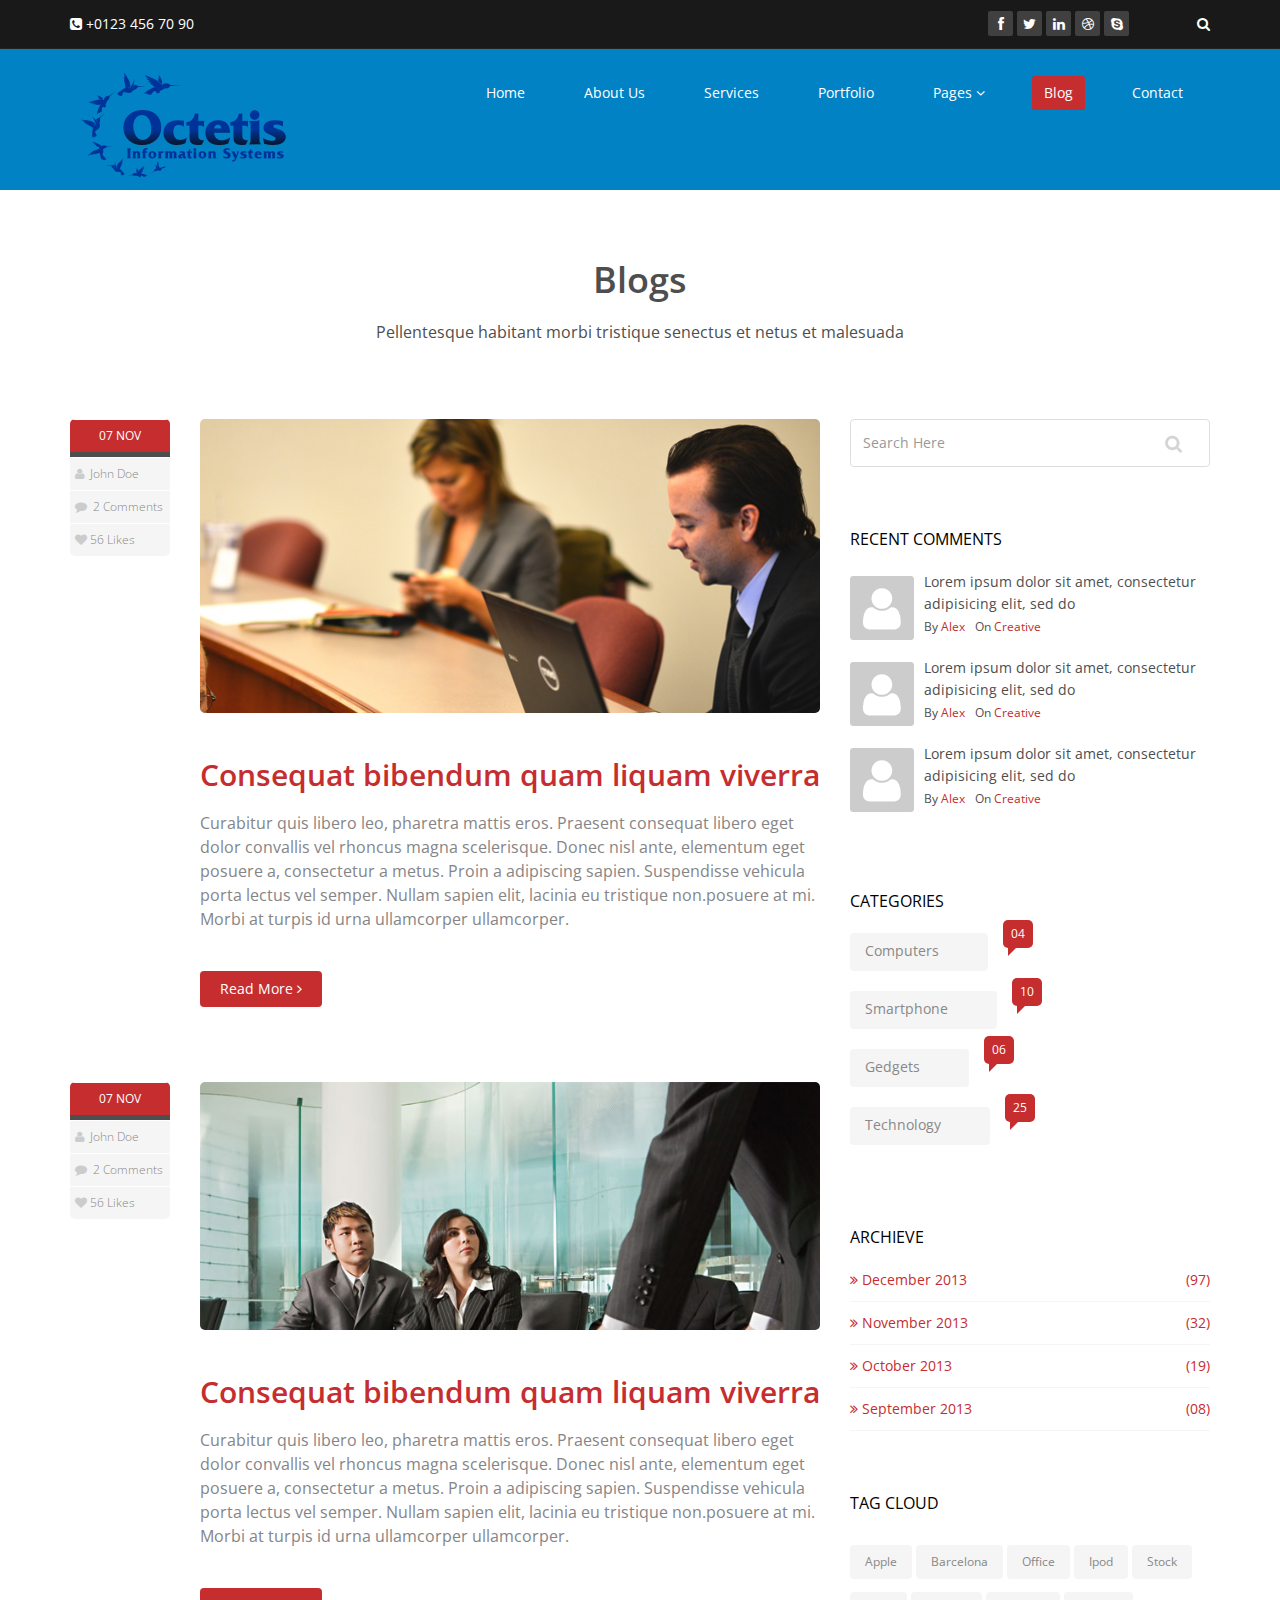
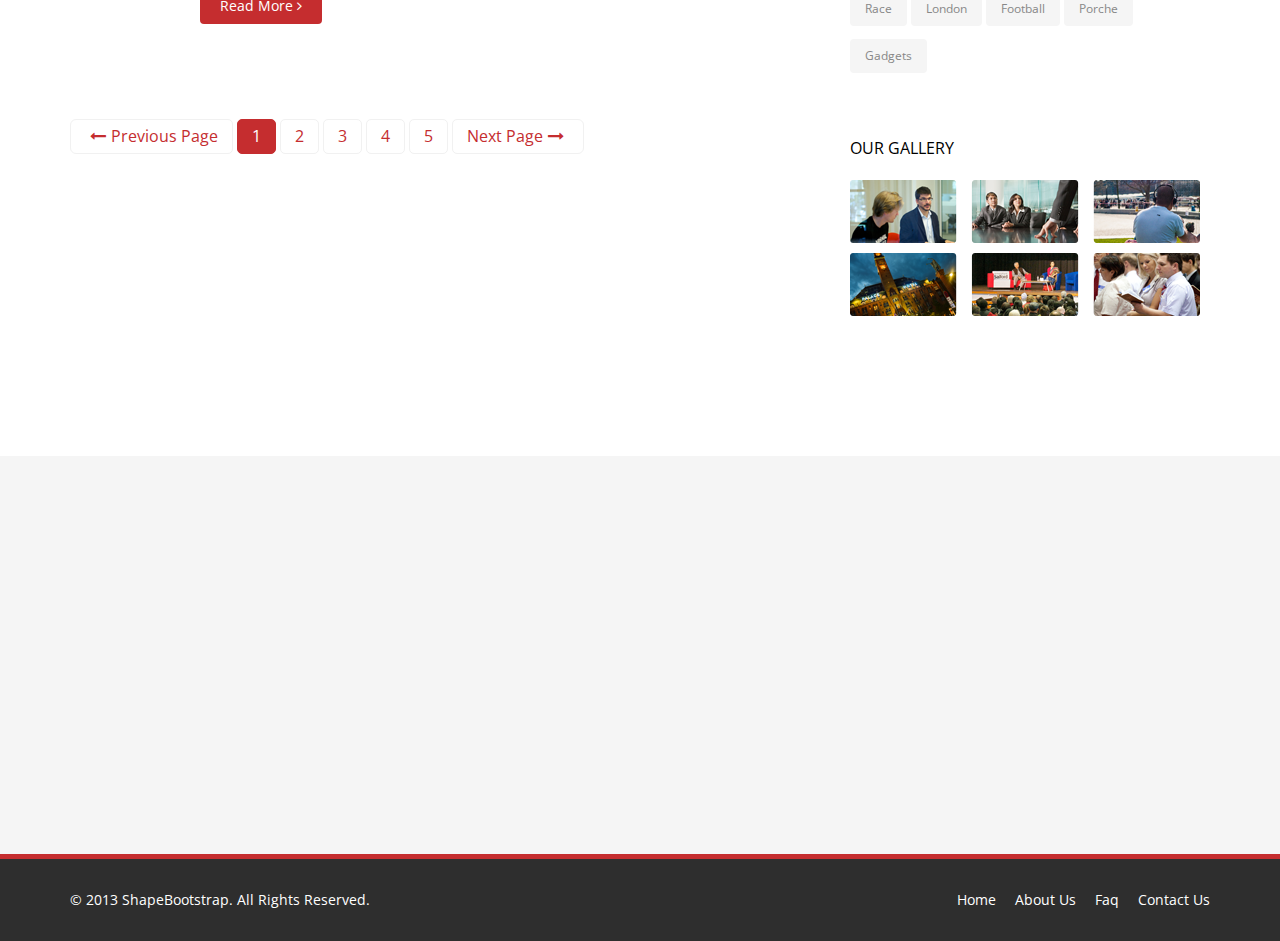
<file: blog.html>
<!DOCTYPE html>
<html lang="en">
<head>
    <meta charset="utf-8">
    <meta name="viewport" content="width=device-width, initial-scale=1.0">
    <meta name="description" content="">
    <meta name="author" content="">
    <title>Blog | Corlate</title>
    
    <!-- core CSS -->
    <link href="css/bootstrap.min.css" rel="stylesheet">
    <link href="css/font-awesome.min.css" rel="stylesheet">
    <link href="css/prettyPhoto.css" rel="stylesheet">
    <link href="css/animate.min.css" rel="stylesheet">
    <link href="css/main.css" rel="stylesheet">
    <link href="css/responsive.css" rel="stylesheet">
    
    <!--[if lt IE 9]>
    <script src="js/html5shiv.js"></script>
    <script src="js/respond.min.js"></script>
    <![endif]-->       
    <link rel="shortcut icon" href="images/ico/favicon.ico">
    <link rel="apple-touch-icon-precomposed" sizes="144x144" href="images/ico/apple-touch-icon-144-precomposed.png">
    <link rel="apple-touch-icon-precomposed" sizes="114x114" href="images/ico/apple-touch-icon-114-precomposed.png">
    <link rel="apple-touch-icon-precomposed" sizes="72x72" href="images/ico/apple-touch-icon-72-precomposed.png">
    <link rel="apple-touch-icon-precomposed" href="images/ico/apple-touch-icon-57-precomposed.png">
</head><!--/head-->

<body>

    <header id="header">
        <div class="top-bar">
            <div class="container">
                <div class="row">
                    <div class="col-sm-6 col-xs-4">
                        <div class="top-number"><p><i class="fa fa-phone-square"></i>  +0123 456 70 90</p></div>
                    </div>
                    <div class="col-sm-6 col-xs-8">
                       <div class="social">
                            <ul class="social-share">
                                <li><a href="#"><i class="fa fa-facebook"></i></a></li>
                                <li><a href="#"><i class="fa fa-twitter"></i></a></li>
                                <li><a href="#"><i class="fa fa-linkedin"></i></a></li> 
                                <li><a href="#"><i class="fa fa-dribbble"></i></a></li>
                                <li><a href="#"><i class="fa fa-skype"></i></a></li>
                            </ul>
                            <div class="search">
                                <form role="form">
                                    <input type="text" class="search-form" autocomplete="off" placeholder="Search">
                                    <i class="fa fa-search"></i>
                                </form>
                           </div>
                       </div>
                    </div>
                </div>
            </div><!--/.container-->
        </div><!--/.top-bar-->

        <nav class="navbar navbar-inverse" role="banner">
            <div class="container">
                <div class="navbar-header">
                    <button type="button" class="navbar-toggle" data-toggle="collapse" data-target=".navbar-collapse">
                        <span class="sr-only">Toggle navigation</span>
                        <span class="icon-bar"></span>
                        <span class="icon-bar"></span>
                        <span class="icon-bar"></span>
                    </button>
                    <a class="navbar-brand" href="index.html"><img src="images/logo.png" alt="logo"></a>
                </div>
                
                <div class="collapse navbar-collapse navbar-right">
                    <ul class="nav navbar-nav">
                        <li><a href="index.html">Home</a></li>
                        <li><a href="about-us.html">About Us</a></li>
                        <li><a href="services.html">Services</a></li>
                        <li><a href="portfolio.html">Portfolio</a></li>
                        <li class="dropdown">
                            <a href="#" class="dropdown-toggle" data-toggle="dropdown">Pages <i class="fa fa-angle-down"></i></a>
                            <ul class="dropdown-menu">
                                <li><a href="blog-item.html">Blog Single</a></li>
                                <li><a href="pricing.html">Pricing</a></li>
                                <li><a href="404.html">404</a></li>
                                <li><a href="shortcodes.html">Shortcodes</a></li>
                            </ul>
                        </li>
                        <li class="active"><a href="blog.html">Blog</a></li> 
                        <li><a href="contact-us.html">Contact</a></li>                        
                    </ul>
                </div>
            </div><!--/.container-->
        </nav><!--/nav-->
        
    </header><!--/header-->

    <section id="blog" class="container">
        <div class="center">
            <h2>Blogs</h2>
            <p class="lead">Pellentesque habitant morbi tristique senectus et netus et malesuada</p>
        </div>

        <div class="blog">
            <div class="row">
                 <div class="col-md-8">
                    <div class="blog-item">
                        <div class="row">
                            <div class="col-xs-12 col-sm-2 text-center">
                                <div class="entry-meta">
                                    <span id="publish_date">07  NOV</span>
                                    <span><i class="fa fa-user"></i> <a href="#">John Doe</a></span>
                                    <span><i class="fa fa-comment"></i> <a href="blog-item.html#comments">2 Comments</a></span>
                                    <span><i class="fa fa-heart"></i><a href="#">56 Likes</a></span>
                                </div>
                            </div>
                                
                            <div class="col-xs-12 col-sm-10 blog-content">
                                <a href="#"><img class="img-responsive img-blog" src="images/blog/blog1.jpg" width="100%" alt="" /></a>
                                <h2><a href="blog-item.html">Consequat bibendum quam liquam viverra</a></h2>
                                <h3>Curabitur quis libero leo, pharetra mattis eros. Praesent consequat libero eget dolor convallis vel rhoncus magna scelerisque. Donec nisl ante, elementum eget posuere a, consectetur a metus. Proin a adipiscing sapien. Suspendisse vehicula porta lectus vel semper. Nullam sapien elit, lacinia eu tristique non.posuere at mi. Morbi at turpis id urna ullamcorper ullamcorper.</h3>
                                <a class="btn btn-primary readmore" href="blog-item.html">Read More <i class="fa fa-angle-right"></i></a>
                            </div>
                        </div>    
                    </div><!--/.blog-item-->
                        
                    <div class="blog-item">
                        <div class="row">
                             <div class="col-sm-2 text-center">
                                <div class="entry-meta"> 
                                    <span id="publish_date">07  NOV</span>
                                    <span><i class="fa fa-user"></i> <a href="#">John Doe</a></span>
                                    <span><i class="fa fa-comment"></i> <a href="blog-item.html#comments">2 Comments</a></span>
                                    <span><i class="fa fa-heart"></i><a href="#">56 Likes</a></span>
                                </div>
                            </div>
                            <div class="col-sm-10 blog-content">
                                <a href=""><img class="img-responsive img-blog" src="images/blog/blog2.jpg" width="100%" alt="" /></a>
                                <h2><a href="blog-item.html">Consequat bibendum quam liquam viverra</a></h2>
                                <h3>Curabitur quis libero leo, pharetra mattis eros. Praesent consequat libero eget dolor convallis vel rhoncus magna scelerisque. Donec nisl ante, elementum eget posuere a, consectetur a metus. Proin a adipiscing sapien. Suspendisse vehicula porta lectus vel semper. Nullam sapien elit, lacinia eu tristique non.posuere at mi. Morbi at turpis id urna ullamcorper ullamcorper.</h3>
                                <a class="btn btn-primary readmore" href="blog-item.html">Read More <i class="fa fa-angle-right"></i></a>
                            </div>
                        </div>    
                    </div><!--/.blog-item-->
                        
                    <ul class="pagination pagination-lg">
                        <li><a href="#"><i class="fa fa-long-arrow-left"></i>Previous Page</a></li>
                        <li class="active"><a href="#">1</a></li>
                        <li><a href="#">2</a></li>
                        <li><a href="#">3</a></li>
                        <li><a href="#">4</a></li>
                        <li><a href="#">5</a></li>
                        <li><a href="#">Next Page<i class="fa fa-long-arrow-right"></i></a></li>
                    </ul><!--/.pagination-->
                </div><!--/.col-md-8-->

                <aside class="col-md-4">
                    <div class="widget search">
                        <form role="form">
                                <input type="text" class="form-control search_box" autocomplete="off" placeholder="Search Here">
                        </form>
                    </div><!--/.search-->
    				
    				<div class="widget categories">
                        <h3>Recent Comments</h3>
                        <div class="row">
                            <div class="col-sm-12">
                                <div class="single_comments">
                                    <img src="images/blog/avatar3.png" alt=""  />
                                    <p>Lorem ipsum dolor sit amet, consectetur adipisicing elit, sed do </p>
                                    <div class="entry-meta small muted">
                                        <span>By <a href="#">Alex</a></span <span>On <a href="#">Creative</a></span>
                                    </div>
                                </div>
                                <div class="single_comments">
                                    <img src="images/blog/avatar3.png" alt=""  />
                                    <p>Lorem ipsum dolor sit amet, consectetur adipisicing elit, sed do </p>
                                    <div class="entry-meta small muted">
                                        <span>By <a href="#">Alex</a></span <span>On <a href="#">Creative</a></span>
                                    </div>
                                </div>
                                <div class="single_comments">
                                    <img src="images/blog/avatar3.png" alt=""  />
                                    <p>Lorem ipsum dolor sit amet, consectetur adipisicing elit, sed do </p>
                                    <div class="entry-meta small muted">
                                        <span>By <a href="#">Alex</a></span <span>On <a href="#">Creative</a></span>
                                    </div>
                                </div>
                                
                            </div>
                        </div>                     
                    </div><!--/.recent comments-->
                     

                    <div class="widget categories">
                        <h3>Categories</h3>
                        <div class="row">
                            <div class="col-sm-6">
                                <ul class="blog_category">
                                    <li><a href="#">Computers <span class="badge">04</span></a></li>
                                    <li><a href="#">Smartphone <span class="badge">10</span></a></li>
                                    <li><a href="#">Gedgets <span class="badge">06</span></a></li>
                                    <li><a href="#">Technology <span class="badge">25</span></a></li>
                                </ul>
                            </div>
                        </div>                     
                    </div><!--/.categories-->
    				
    				<div class="widget archieve">
                        <h3>Archieve</h3>
                        <div class="row">
                            <div class="col-sm-12">
                                <ul class="blog_archieve">
                                    <li><a href="#"><i class="fa fa-angle-double-right"></i> December 2013 <span class="pull-right">(97)</span></a></li>
                                    <li><a href="#"><i class="fa fa-angle-double-right"></i> November 2013 <span class="pull-right">(32)</a></li>
                                    <li><a href="#"><i class="fa fa-angle-double-right"></i> October 2013 <span class="pull-right">(19)</a></li>
                                    <li><a href="#"><i class="fa fa-angle-double-right"></i> September 2013 <span class="pull-right">(08)</a></li>
                                </ul>
                            </div>
                        </div>                     
                    </div><!--/.archieve-->
    				
                    <div class="widget tags">
                        <h3>Tag Cloud</h3>
                        <ul class="tag-cloud">
                            <li><a class="btn btn-xs btn-primary" href="#">Apple</a></li>
                            <li><a class="btn btn-xs btn-primary" href="#">Barcelona</a></li>
                            <li><a class="btn btn-xs btn-primary" href="#">Office</a></li>
                            <li><a class="btn btn-xs btn-primary" href="#">Ipod</a></li>
                            <li><a class="btn btn-xs btn-primary" href="#">Stock</a></li>
                            <li><a class="btn btn-xs btn-primary" href="#">Race</a></li>
                            <li><a class="btn btn-xs btn-primary" href="#">London</a></li>
                            <li><a class="btn btn-xs btn-primary" href="#">Football</a></li>
                            <li><a class="btn btn-xs btn-primary" href="#">Porche</a></li>
                            <li><a class="btn btn-xs btn-primary" href="#">Gadgets</a></li>
                        </ul>
                    </div><!--/.tags-->
    				
    				<div class="widget blog_gallery">
                        <h3>Our Gallery</h3>
                        <ul class="sidebar-gallery">
                            <li><a href="#"><img src="images/blog/gallery1.png" alt="" /></a></li>
                            <li><a href="#"><img src="images/blog/gallery2.png" alt="" /></a></li>
                            <li><a href="#"><img src="images/blog/gallery3.png" alt="" /></a></li>
                            <li><a href="#"><img src="images/blog/gallery4.png" alt="" /></a></li>
                            <li><a href="#"><img src="images/blog/gallery5.png" alt="" /></a></li>
                            <li><a href="#"><img src="images/blog/gallery6.png" alt="" /></a></li>
                        </ul>
                    </div><!--/.blog_gallery-->
    			</aside>  
            </div><!--/.row-->
        </div>
    </section><!--/#blog-->

    <section id="bottom">
        <div class="container wow fadeInDown" data-wow-duration="1000ms" data-wow-delay="600ms">
            <div class="row">
                <div class="col-md-3 col-sm-6">
                    <div class="widget">
                        <h3>Company</h3>
                        <ul>
                            <li><a href="#">About us</a></li>
                            <li><a href="#">We are hiring</a></li>
                            <li><a href="#">Meet the team</a></li>
                            <li><a href="#">Copyright</a></li>
                            <li><a href="#">Terms of use</a></li>
                            <li><a href="#">Privacy policy</a></li>
                            <li><a href="#">Contact us</a></li>
                        </ul>
                    </div>    
                </div><!--/.col-md-3-->

                <div class="col-md-3 col-sm-6">
                    <div class="widget">
                        <h3>Support</h3>
                        <ul>
                            <li><a href="#">Faq</a></li>
                            <li><a href="#">Blog</a></li>
                            <li><a href="#">Forum</a></li>
                            <li><a href="#">Documentation</a></li>
                            <li><a href="#">Refund policy</a></li>
                            <li><a href="#">Ticket system</a></li>
                            <li><a href="#">Billing system</a></li>
                        </ul>
                    </div>    
                </div><!--/.col-md-3-->

                <div class="col-md-3 col-sm-6">
                    <div class="widget">
                        <h3>Developers</h3>
                        <ul>
                            <li><a href="#">Web Development</a></li>
                            <li><a href="#">SEO Marketing</a></li>
                            <li><a href="#">Theme</a></li>
                            <li><a href="#">Development</a></li>
                            <li><a href="#">Email Marketing</a></li>
                            <li><a href="#">Plugin Development</a></li>
                            <li><a href="#">Article Writing</a></li>
                        </ul>
                    </div>    
                </div><!--/.col-md-3-->

                <div class="col-md-3 col-sm-6">
                    <div class="widget">
                        <h3>Our Partners</h3>
                        <ul>
                            <li><a href="#">Adipisicing Elit</a></li>
                            <li><a href="#">Eiusmod</a></li>
                            <li><a href="#">Tempor</a></li>
                            <li><a href="#">Veniam</a></li>
                            <li><a href="#">Exercitation</a></li>
                            <li><a href="#">Ullamco</a></li>
                            <li><a href="#">Laboris</a></li>
                        </ul>
                    </div>    
                </div><!--/.col-md-3-->
            </div>
        </div>
    </section><!--/#bottom-->

    <footer id="footer" class="midnight-blue">
        <div class="container">
            <div class="row">
                <div class="col-sm-6">
                    &copy; 2013 <a target="_blank" href="http://shapebootstrap.net/" title="Free Twitter Bootstrap WordPress Themes and HTML templates">ShapeBootstrap</a>. All Rights Reserved.
                </div>
                <div class="col-sm-6">
                    <ul class="pull-right">
                        <li><a href="#">Home</a></li>
                        <li><a href="#">About Us</a></li>
                        <li><a href="#">Faq</a></li>
                        <li><a href="#">Contact Us</a></li>
                    </ul>
                </div>
            </div>
        </div>
    </footer><!--/#footer-->

    <script src="js/jquery.js"></script>
    <script src="js/bootstrap.min.js"></script>
    <script src="js/jquery.prettyPhoto.js"></script>
    <script src="js/jquery.isotope.min.js"></script>
    <script src="js/main.js"></script>
    <script src="js/wow.min.js"></script>
</body>
</html>
</file>
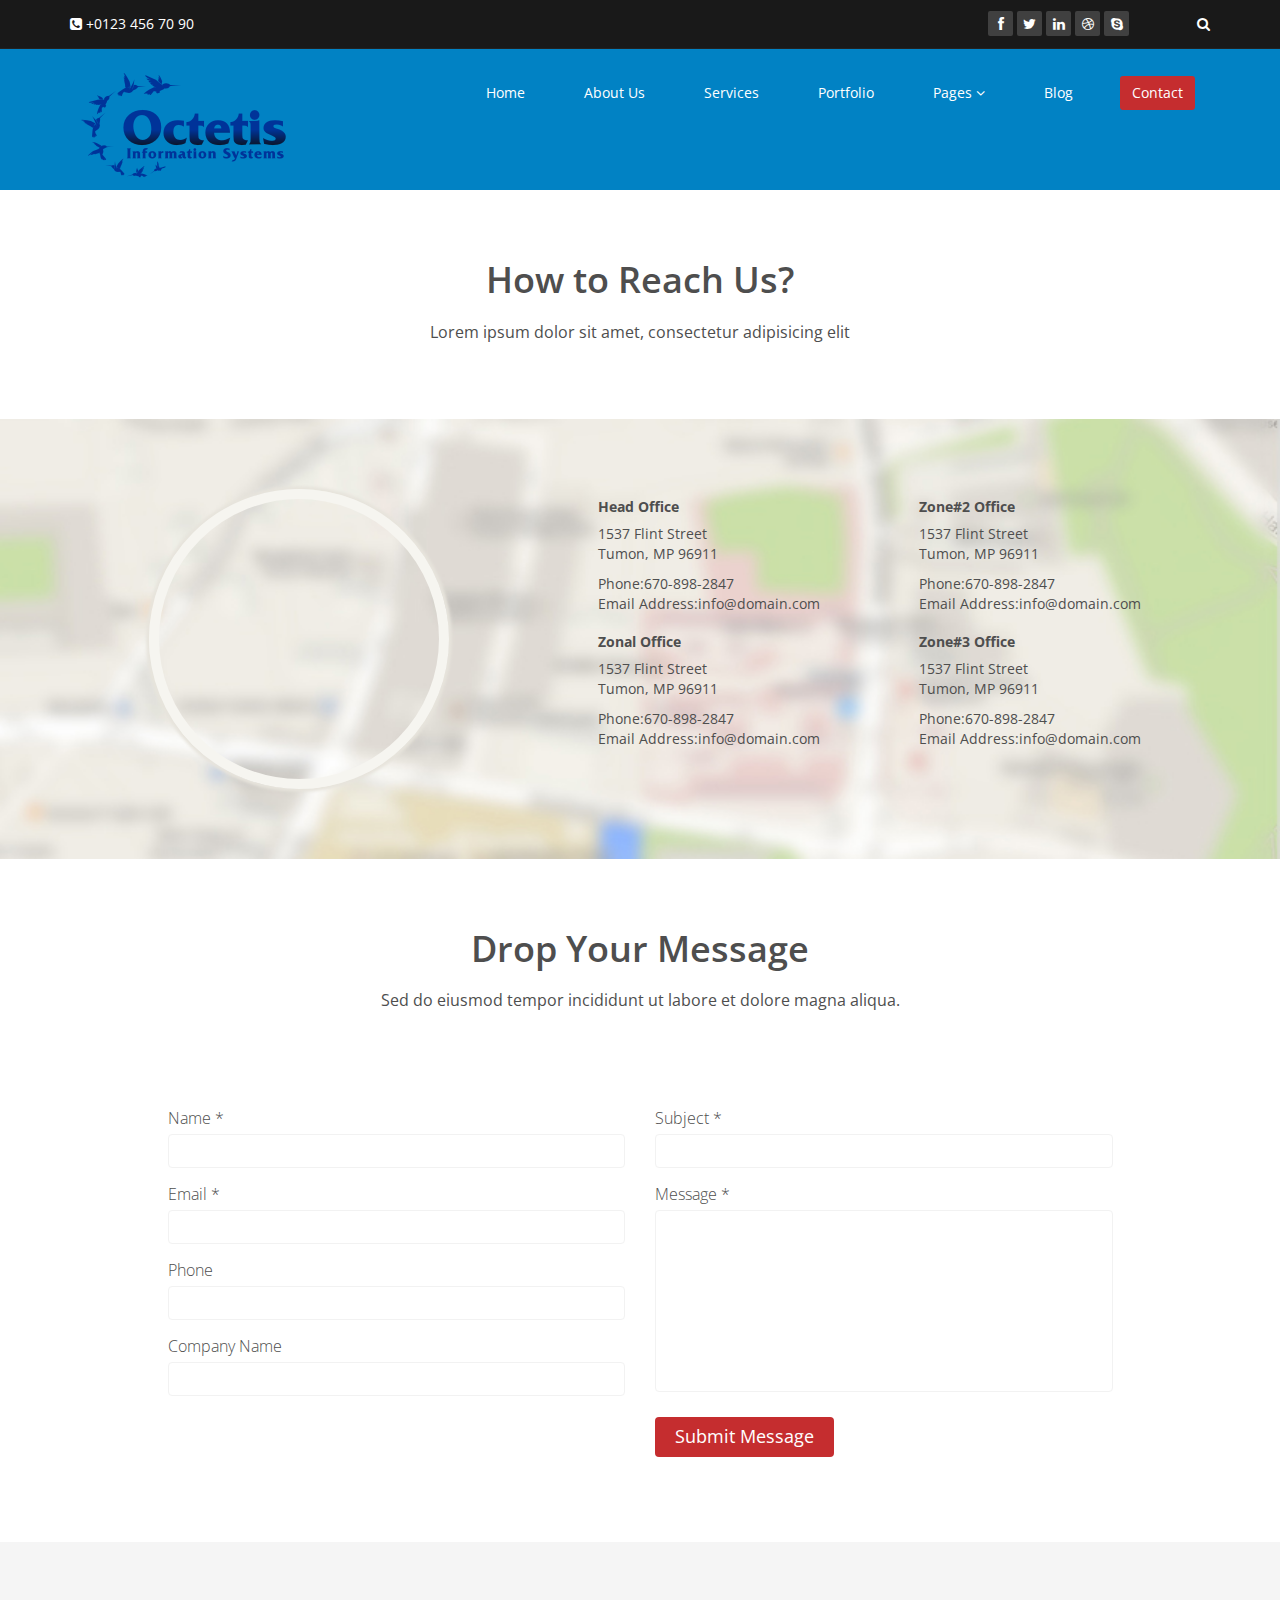
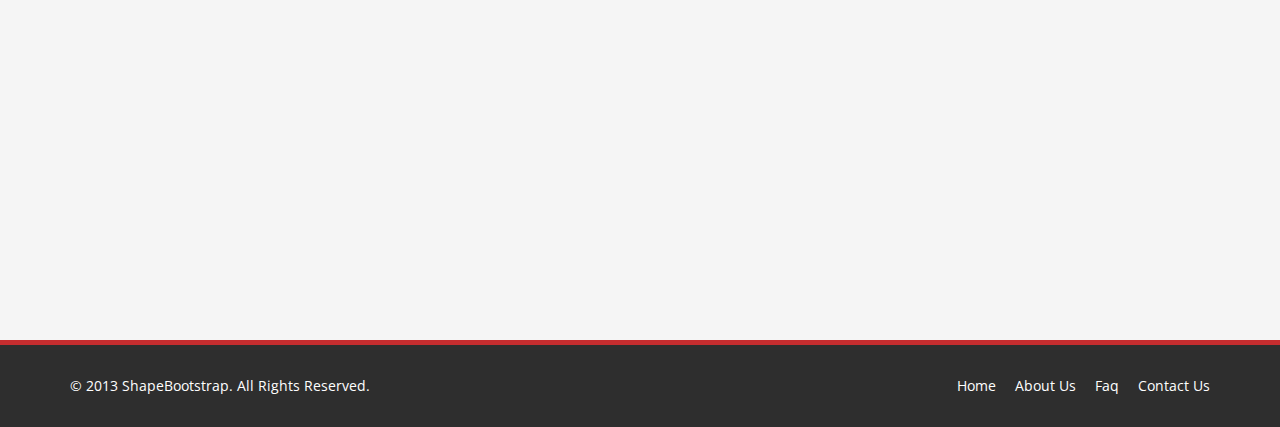
<file: contact-us.html>
<!DOCTYPE html>
<html lang="en">
<head>
    <meta charset="utf-8">
    <meta name="viewport" content="width=device-width, initial-scale=1.0">
    <meta name="description" content="">
    <meta name="author" content="">
    <title>Blog Single | Corlate</title>
    
    <!-- core CSS -->
    <link href="css/bootstrap.min.css" rel="stylesheet">
    <link href="css/font-awesome.min.css" rel="stylesheet">
    <link href="css/prettyPhoto.css" rel="stylesheet">
    <link href="css/animate.min.css" rel="stylesheet">
    <link href="css/main.css" rel="stylesheet">
    <link href="css/responsive.css" rel="stylesheet">
    
    <!--[if lt IE 9]>
    <script src="js/html5shiv.js"></script>
    <script src="js/respond.min.js"></script>
    <![endif]-->       
    <link rel="shortcut icon" href="images/ico/favicon.ico">
    <link rel="apple-touch-icon-precomposed" sizes="144x144" href="images/ico/apple-touch-icon-144-precomposed.png">
    <link rel="apple-touch-icon-precomposed" sizes="114x114" href="images/ico/apple-touch-icon-114-precomposed.png">
    <link rel="apple-touch-icon-precomposed" sizes="72x72" href="images/ico/apple-touch-icon-72-precomposed.png">
    <link rel="apple-touch-icon-precomposed" href="images/ico/apple-touch-icon-57-precomposed.png">
</head><!--/head-->

<body>

    <header id="header">
        <div class="top-bar">
            <div class="container">
                <div class="row">
                    <div class="col-sm-6 col-xs-4">
                        <div class="top-number"><p><i class="fa fa-phone-square"></i>  +0123 456 70 90</p></div>
                    </div>
                    <div class="col-sm-6 col-xs-8">
                       <div class="social">
                            <ul class="social-share">
                                <li><a href="#"><i class="fa fa-facebook"></i></a></li>
                                <li><a href="#"><i class="fa fa-twitter"></i></a></li>
                                <li><a href="#"><i class="fa fa-linkedin"></i></a></li> 
                                <li><a href="#"><i class="fa fa-dribbble"></i></a></li>
                                <li><a href="#"><i class="fa fa-skype"></i></a></li>
                            </ul>
                            <div class="search">
                                <form role="form">
                                    <input type="text" class="search-form" autocomplete="off" placeholder="Search">
                                    <i class="fa fa-search"></i>
                                </form>
                           </div>
                       </div>
                    </div>
                </div>
            </div><!--/.container-->
        </div><!--/.top-bar-->

        <nav class="navbar navbar-inverse" role="banner">
            <div class="container">
                <div class="navbar-header">
                    <button type="button" class="navbar-toggle" data-toggle="collapse" data-target=".navbar-collapse">
                        <span class="sr-only">Toggle navigation</span>
                        <span class="icon-bar"></span>
                        <span class="icon-bar"></span>
                        <span class="icon-bar"></span>
                    </button>
                    <a class="navbar-brand" href="index.html"><img src="images/logo.png" alt="logo"></a>
                </div>
                
                <div class="collapse navbar-collapse navbar-right">
                    <ul class="nav navbar-nav">
                        <li><a href="index.html">Home</a></li>
                        <li><a href="about-us.html">About Us</a></li>
                        <li><a href="services.html">Services</a></li>
                        <li><a href="portfolio.html">Portfolio</a></li>
                        <li class="dropdown">
                            <a href="#" class="dropdown-toggle" data-toggle="dropdown">Pages <i class="fa fa-angle-down"></i></a>
                            <ul class="dropdown-menu">
                                <li><a href="blog-item.html">Blog Single</a></li>
                                <li><a href="pricing.html">Pricing</a></li>
                                <li><a href="404.html">404</a></li>
                                <li><a href="shortcodes.html">Shortcodes</a></li>
                            </ul>
                        </li>
                        <li><a href="blog.html">Blog</a></li> 
                        <li class="active"><a href="contact-us.html">Contact</a></li>                        
                    </ul>
                </div>
            </div><!--/.container-->
        </nav><!--/nav-->
    </header><!--/header-->

    <section id="contact-info">
        <div class="center">                
            <h2>How to Reach Us?</h2>
            <p class="lead">Lorem ipsum dolor sit amet, consectetur adipisicing elit</p>
        </div>
        <div class="gmap-area">
            <div class="container">
                <div class="row">
                    <div class="col-sm-5 text-center">
                        <div class="gmap">
                            <iframe frameborder="0" scrolling="no" marginheight="0" marginwidth="0" src="https://maps.google.com/maps?f=q&amp;source=s_q&amp;hl=en&amp;geocode=&amp;q=JoomShaper,+Dhaka,+Dhaka+Division,+Bangladesh&amp;aq=0&amp;oq=joomshaper&amp;sll=37.0625,-95.677068&amp;sspn=42.766543,80.332031&amp;ie=UTF8&amp;hq=JoomShaper,&amp;hnear=Dhaka,+Dhaka+Division,+Bangladesh&amp;ll=23.73854,90.385504&amp;spn=0.001515,0.002452&amp;t=m&amp;z=14&amp;iwloc=A&amp;cid=1073661719450182870&amp;output=embed"></iframe>
                        </div>
                    </div>

                    <div class="col-sm-7 map-content">
                        <ul class="row">
                            <li class="col-sm-6">
                                <address>
                                    <h5>Head Office</h5>
                                    <p>1537 Flint Street <br>
                                    Tumon, MP 96911</p>
                                    <p>Phone:670-898-2847 <br>
                                    Email Address:info@domain.com</p>
                                </address>

                                <address>
                                    <h5>Zonal Office</h5>
                                    <p>1537 Flint Street <br>
                                    Tumon, MP 96911</p>                                
                                    <p>Phone:670-898-2847 <br>
                                    Email Address:info@domain.com</p>
                                </address>
                            </li>


                            <li class="col-sm-6">
                                <address>
                                    <h5>Zone#2 Office</h5>
                                    <p>1537 Flint Street <br>
                                    Tumon, MP 96911</p>
                                    <p>Phone:670-898-2847 <br>
                                    Email Address:info@domain.com</p>
                                </address>

                                <address>
                                    <h5>Zone#3 Office</h5>
                                    <p>1537 Flint Street <br>
                                    Tumon, MP 96911</p>
                                    <p>Phone:670-898-2847 <br>
                                    Email Address:info@domain.com</p>
                                </address>
                            </li>
                        </ul>
                    </div>
                </div>
            </div>
        </div>
    </section>  <!--/gmap_area -->

    <section id="contact-page">
        <div class="container">
            <div class="center">        
                <h2>Drop Your Message</h2>
                <p class="lead">Sed do eiusmod tempor incididunt ut labore et dolore magna aliqua.</p>
            </div> 
            <div class="row contact-wrap"> 
                <div class="status alert alert-success" style="display: none"></div>
                <form id="main-contact-form" class="contact-form" name="contact-form" method="post" action="sendemail.php">
                    <div class="col-sm-5 col-sm-offset-1">
                        <div class="form-group">
                            <label>Name *</label>
                            <input type="text" name="name" class="form-control" required="required">
                        </div>
                        <div class="form-group">
                            <label>Email *</label>
                            <input type="email" name="email" class="form-control" required="required">
                        </div>
                        <div class="form-group">
                            <label>Phone</label>
                            <input type="number" class="form-control">
                        </div>
                        <div class="form-group">
                            <label>Company Name</label>
                            <input type="text" class="form-control">
                        </div>                        
                    </div>
                    <div class="col-sm-5">
                        <div class="form-group">
                            <label>Subject *</label>
                            <input type="text" name="subject" class="form-control" required="required">
                        </div>
                        <div class="form-group">
                            <label>Message *</label>
                            <textarea name="message" id="message" required="required" class="form-control" rows="8"></textarea>
                        </div>                        
                        <div class="form-group">
                            <button type="submit" name="submit" class="btn btn-primary btn-lg" required="required">Submit Message</button>
                        </div>
                    </div>
                </form> 
            </div><!--/.row-->
        </div><!--/.container-->
    </section><!--/#contact-page-->

    <section id="bottom">
        <div class="container wow fadeInDown" data-wow-duration="1000ms" data-wow-delay="600ms">
            <div class="row">
                <div class="col-md-3 col-sm-6">
                    <div class="widget">
                        <h3>Company</h3>
                        <ul>
                            <li><a href="#">About us</a></li>
                            <li><a href="#">We are hiring</a></li>
                            <li><a href="#">Meet the team</a></li>
                            <li><a href="#">Copyright</a></li>
                            <li><a href="#">Terms of use</a></li>
                            <li><a href="#">Privacy policy</a></li>
                            <li><a href="#">Contact us</a></li>
                        </ul>
                    </div>    
                </div><!--/.col-md-3-->

                <div class="col-md-3 col-sm-6">
                    <div class="widget">
                        <h3>Support</h3>
                        <ul>
                            <li><a href="#">Faq</a></li>
                            <li><a href="#">Blog</a></li>
                            <li><a href="#">Forum</a></li>
                            <li><a href="#">Documentation</a></li>
                            <li><a href="#">Refund policy</a></li>
                            <li><a href="#">Ticket system</a></li>
                            <li><a href="#">Billing system</a></li>
                        </ul>
                    </div>    
                </div><!--/.col-md-3-->

                <div class="col-md-3 col-sm-6">
                    <div class="widget">
                        <h3>Developers</h3>
                        <ul>
                            <li><a href="#">Web Development</a></li>
                            <li><a href="#">SEO Marketing</a></li>
                            <li><a href="#">Theme</a></li>
                            <li><a href="#">Development</a></li>
                            <li><a href="#">Email Marketing</a></li>
                            <li><a href="#">Plugin Development</a></li>
                            <li><a href="#">Article Writing</a></li>
                        </ul>
                    </div>    
                </div><!--/.col-md-3-->

                <div class="col-md-3 col-sm-6">
                    <div class="widget">
                        <h3>Our Partners</h3>
                        <ul>
                            <li><a href="#">Adipisicing Elit</a></li>
                            <li><a href="#">Eiusmod</a></li>
                            <li><a href="#">Tempor</a></li>
                            <li><a href="#">Veniam</a></li>
                            <li><a href="#">Exercitation</a></li>
                            <li><a href="#">Ullamco</a></li>
                            <li><a href="#">Laboris</a></li>
                        </ul>
                    </div>    
                </div><!--/.col-md-3-->
            </div>
        </div>
    </section><!--/#bottom-->

    <footer id="footer" class="midnight-blue">
        <div class="container">
            <div class="row">
                <div class="col-sm-6">
                    &copy; 2013 <a target="_blank" href="http://shapebootstrap.net/" title="Free Twitter Bootstrap WordPress Themes and HTML templates">ShapeBootstrap</a>. All Rights Reserved.
                </div>
                <div class="col-sm-6">
                    <ul class="pull-right">
                        <li><a href="#">Home</a></li>
                        <li><a href="#">About Us</a></li>
                        <li><a href="#">Faq</a></li>
                        <li><a href="#">Contact Us</a></li>
                    </ul>
                </div>
            </div>
        </div>
    </footer><!--/#footer-->

    <script src="js/jquery.js"></script>
    <script src="js/bootstrap.min.js"></script>
    <script src="js/jquery.prettyPhoto.js"></script>
    <script src="js/jquery.isotope.min.js"></script>
    <script src="js/main.js"></script>
    <script src="js/wow.min.js"></script>
</body>
</html>
</file>
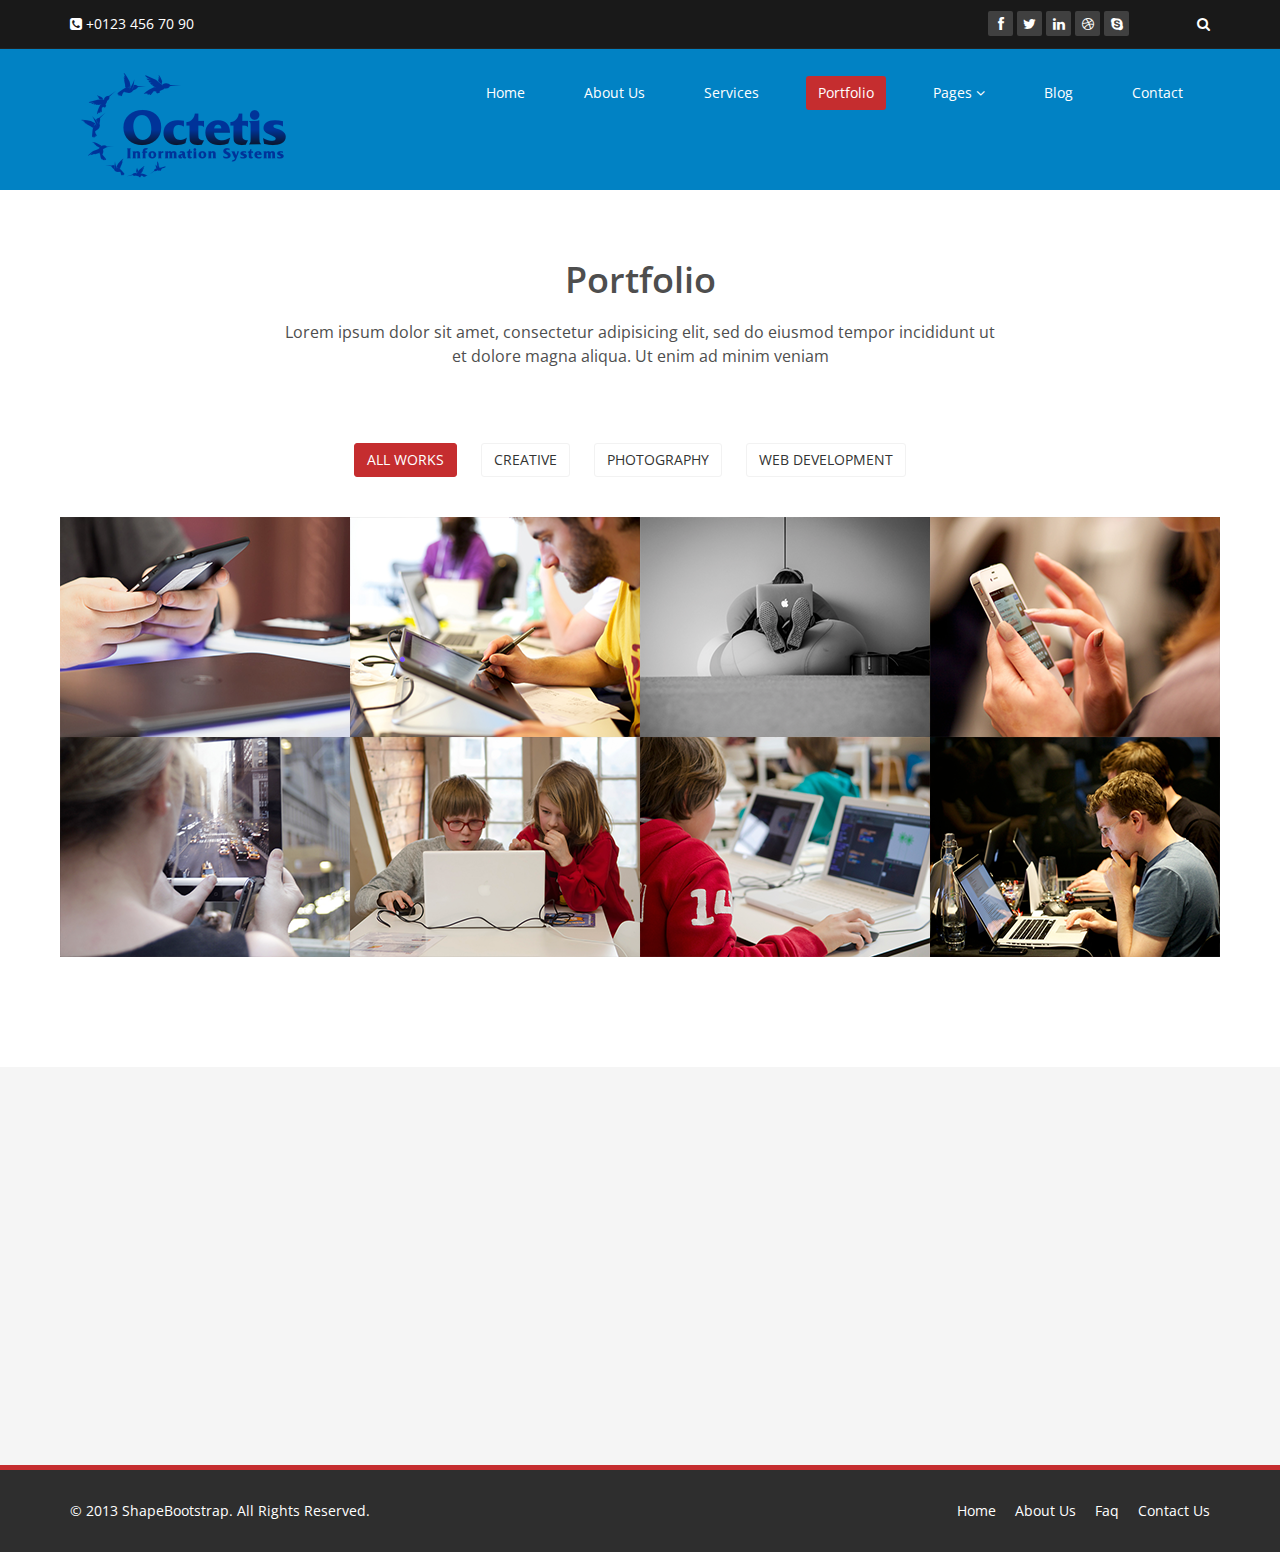
<file: portfolio.html>
<!DOCTYPE html>
<html lang="en">
<head>
    <meta charset="utf-8">
    <meta name="viewport" content="width=device-width, initial-scale=1.0">
    <meta name="description" content="">
    <meta name="author" content="">
    <title>Portfolio | Corlate</title>
    <link href="css/bootstrap.min.css" rel="stylesheet">
    <link href="css/font-awesome.min.css" rel="stylesheet">
    <link href="css/prettyPhoto.css" rel="stylesheet">
    <link href="css/animate.min.css" rel="stylesheet">
    <link href="css/main.css" rel="stylesheet">
    <link href="css/responsive.css" rel="stylesheet">
    <!--[if lt IE 9]>
    <script src="js/html5shiv.js"></script>
    <script src="js/respond.min.js"></script>
    <![endif]-->       
    <link rel="shortcut icon" href="images/ico/favicon.ico">
    <link rel="apple-touch-icon-precomposed" sizes="144x144" href="images/ico/apple-touch-icon-144-precomposed.png">
    <link rel="apple-touch-icon-precomposed" sizes="114x114" href="images/ico/apple-touch-icon-114-precomposed.png">
    <link rel="apple-touch-icon-precomposed" sizes="72x72" href="images/ico/apple-touch-icon-72-precomposed.png">
    <link rel="apple-touch-icon-precomposed" href="images/ico/apple-touch-icon-57-precomposed.png">
</head><!--/head-->
<body>

    <header id="header">
        <div class="top-bar">
            <div class="container">
                <div class="row">
                    <div class="col-sm-6 col-xs-4">
                        <div class="top-number"><p><i class="fa fa-phone-square"></i>  +0123 456 70 90</p></div>
                    </div>
                    <div class="col-sm-6 col-xs-8">
                       <div class="social">
                            <ul class="social-share">
                                <li><a href="#"><i class="fa fa-facebook"></i></a></li>
                                <li><a href="#"><i class="fa fa-twitter"></i></a></li>
                                <li><a href="#"><i class="fa fa-linkedin"></i></a></li> 
                                <li><a href="#"><i class="fa fa-dribbble"></i></a></li>
                                <li><a href="#"><i class="fa fa-skype"></i></a></li>
                            </ul>
                            <div class="search">
                                <form role="form">
                                    <input type="text" class="search-form" autocomplete="off" placeholder="Search">
                                    <i class="fa fa-search"></i>
                                </form>
                           </div>
                       </div>
                    </div>
                </div>
            </div><!--/.container-->
        </div><!--/.top-bar-->

        <nav class="navbar navbar-inverse" role="banner">
            <div class="container">
                <div class="navbar-header">
                    <button type="button" class="navbar-toggle" data-toggle="collapse" data-target=".navbar-collapse">
                        <span class="sr-only">Toggle navigation</span>
                        <span class="icon-bar"></span>
                        <span class="icon-bar"></span>
                        <span class="icon-bar"></span>
                    </button>
                    <a class="navbar-brand" href="index.html"><img src="images/logo.png" alt="logo"></a>
                </div>
                
                <div class="collapse navbar-collapse navbar-right">
                    <ul class="nav navbar-nav">
                        <li><a href="index.html">Home</a></li>
                        <li><a href="about-us.html">About Us</a></li>
                        <li><a href="services.html">Services</a></li>
                        <li class="active"><a href="portfolio.html">Portfolio</a></li>
                        <li class="dropdown">  
                            <a href="#" class="dropdown-toggle" data-toggle="dropdown">Pages <i class="fa fa-angle-down"></i></a>
                            <ul class="dropdown-menu">
                                <li><a href="blog-item.html">Blog Single</a></li>
                                <li><a href="pricing.html">Pricing</a></li>
                                <li><a href="404.html">404</a></li>
                                <li><a href="shortcodes.html">Shortcodes</a></li>
                            </ul>
                        </li>
                        <li><a href="blog.html">Blog</a></li> 
                        <li><a href="contact-us.html">Contact</a></li>                        
                    </ul>
                </div>
            </div><!--/.container-->
        </nav><!--/nav-->
        
    </header><!--/header-->
    <section id="portfolio">
        <div class="container">
            <div class="center">
               <h2>Portfolio</h2>
               <p class="lead">Lorem ipsum dolor sit amet, consectetur adipisicing elit, sed do eiusmod tempor incididunt ut <br> et dolore magna aliqua. Ut enim ad minim veniam</p>
            </div>
        

            <ul class="portfolio-filter text-center">
                <li><a class="btn btn-default active" href="#" data-filter="*">All Works</a></li>
                <li><a class="btn btn-default" href="#" data-filter=".bootstrap">Creative</a></li>
                <li><a class="btn btn-default" href="#" data-filter=".html">Photography</a></li>
                <li><a class="btn btn-default" href="#" data-filter=".wordpress">Web Development</a></li>
            </ul><!--/#portfolio-filter-->

            <div class="row">
                <div class="portfolio-items">
                    <div class="portfolio-item apps col-xs-12 col-sm-4 col-md-3">
                        <div class="recent-work-wrap">
                            <img class="img-responsive" src="images/portfolio/recent/item1.png" alt="">
                            <div class="overlay">
                                <div class="recent-work-inner">
                                    <h3><a href="#">Business theme</a></h3>
                                    <p>There are many variations of passages of Lorem Ipsum available, but the majority</p>
                                    <a class="preview" href="images/portfolio/full/item1.png" rel="prettyPhoto"><i class="fa fa-eye"></i> View</a>
                                </div> 
                            </div>
                        </div>
                    </div><!--/.portfolio-item-->

                    <div class="portfolio-item joomla bootstrap col-xs-12 col-sm-4 col-md-3">
                        <div class="recent-work-wrap">
                            <img class="img-responsive" src="images/portfolio/recent/item2.png" alt="">
                            <div class="overlay">
                                <div class="recent-work-inner">
                                    <h3><a href="#">Business theme</a></h3>
                                    <p>There are many variations of passages of Lorem Ipsum available, but the majority</p>
                                    <a class="preview" href="images/portfolio/full/item2.png" rel="prettyPhoto"><i class="fa fa-eye"></i> View</a>
                                </div> 
                            </div>
                        </div>          
                    </div><!--/.portfolio-item-->

                    <div class="portfolio-item bootstrap wordpress col-xs-12 col-sm-4 col-md-3">
                        <div class="recent-work-wrap">
                            <img class="img-responsive" src="images/portfolio/recent/item3.png" alt="">
                            <div class="overlay">
                                <div class="recent-work-inner">
                                    <h3><a href="#">Business theme</a></h3>
                                    <p>There are many variations of passages of Lorem Ipsum available, but the majority</p>
                                    <a class="preview" href="images/portfolio/full/item3.png" rel="prettyPhoto"><i class="fa fa-eye"></i> View</a>
                                </div> 
                            </div>
                        </div>        
                    </div><!--/.portfolio-item-->

                    <div class="portfolio-item joomla wordpress apps col-xs-12 col-sm-4 col-md-3">
                        <div class="recent-work-wrap">
                            <img class="img-responsive" src="images/portfolio/recent/item4.png" alt="">
                            <div class="overlay">
                                <div class="recent-work-inner">
                                    <h3><a href="#">Business theme</a></h3>
                                    <p>There are many variations of passages of Lorem Ipsum available, but the majority</p>
                                    <a class="preview" href="images/portfolio/full/item4.png" rel="prettyPhoto"><i class="fa fa-eye"></i> View</a>
                                </div> 
                            </div>
                        </div>           
                    </div><!--/.portfolio-item-->
          
                    <div class="portfolio-item joomla html bootstrap col-xs-12 col-sm-4 col-md-3">
                        <div class="recent-work-wrap">
                            <img class="img-responsive" src="images/portfolio/recent/item5.png" alt="">
                            <div class="overlay">
                                <div class="recent-work-inner">
                                    <h3><a href="#">Business theme</a></h3>
                                    <p>There are many variations of passages of Lorem Ipsum available, but the majority</p>
                                    <a class="preview" href="images/portfolio/full/item5.png" rel="prettyPhoto"><i class="fa fa-eye"></i> View</a>
                                </div> 
                            </div>
                        </div>      
                    </div><!--/.portfolio-item-->

                    <div class="portfolio-item wordpress html apps col-xs-12 col-sm-4 col-md-3">
                        <div class="recent-work-wrap">
                            <img class="img-responsive" src="images/portfolio/recent/item6.png" alt="">
                            <div class="overlay">
                                <div class="recent-work-inner">
                                    <h3><a href="#">Business theme</a></h3>
                                    <p>There are many variations of passages of Lorem Ipsum available, but the majority</p>
                                    <a class="preview" href="images/portfolio/full/item6.png" rel="prettyPhoto"><i class="fa fa-eye"></i> View</a>
                                </div> 
                            </div>
                        </div>         
                    </div><!--/.portfolio-item-->

                    <div class="portfolio-item wordpress html col-xs-12 col-sm-4 col-md-3">
                        <div class="recent-work-wrap">
                            <img class="img-responsive" src="images/portfolio/recent/item7.png" alt="">
                            <div class="overlay">
                                <div class="recent-work-inner">
                                    <h3><a href="#">Business theme</a></h3>
                                    <p>There are many variations of passages of Lorem Ipsum available, but the majority</p>
                                    <a class="preview" href="images/portfolio/full/item7.png" rel="prettyPhoto"><i class="fa fa-eye"></i> View</a>
                                </div> 
                            </div>
                        </div>          
                    </div><!--/.portfolio-item-->

                    <div class="portfolio-item wordpress html bootstrap col-xs-12 col-sm-4 col-md-3">
                        <div class="recent-work-wrap">
                            <img class="img-responsive" src="images/portfolio/recent/item8.png" alt="">
                            <div class="overlay">
                                <div class="recent-work-inner">
                                    <h3><a href="#">Business theme</a></h3>
                                    <p>There are many variations of passages of Lorem Ipsum available, but the majority</p>
                                    <a class="preview" href="images/portfolio/full/item8.png" rel="prettyPhoto"><i class="fa fa-eye"></i> View</a>
                                </div> 
                            </div>
                        </div>          
                    </div><!--/.portfolio-item-->
                </div>
            </div>
        </div>
    </section><!--/#portfolio-item-->
    
    <section id="bottom">
        <div class="container wow fadeInDown" data-wow-duration="1000ms" data-wow-delay="600ms">
            <div class="row">
                <div class="col-md-3 col-sm-6">
                    <div class="widget">
                        <h3>Company</h3>
                        <ul>
                            <li><a href="#">About us</a></li>
                            <li><a href="#">We are hiring</a></li>
                            <li><a href="#">Meet the team</a></li>
                            <li><a href="#">Copyright</a></li>
                            <li><a href="#">Terms of use</a></li>
                            <li><a href="#">Privacy policy</a></li>
                            <li><a href="#">Contact us</a></li>
                        </ul>
                    </div>    
                </div><!--/.col-md-3-->

                <div class="col-md-3 col-sm-6">
                    <div class="widget">
                        <h3>Support</h3>
                        <ul>
                            <li><a href="#">Faq</a></li>
                            <li><a href="#">Blog</a></li>
                            <li><a href="#">Forum</a></li>
                            <li><a href="#">Documentation</a></li>
                            <li><a href="#">Refund policy</a></li>
                            <li><a href="#">Ticket system</a></li>
                            <li><a href="#">Billing system</a></li>
                        </ul>
                    </div>    
                </div><!--/.col-md-3-->

                <div class="col-md-3 col-sm-6">
                    <div class="widget">
                        <h3>Developers</h3>
                        <ul>
                            <li><a href="#">Web Development</a></li>
                            <li><a href="#">SEO Marketing</a></li>
                            <li><a href="#">Theme</a></li>
                            <li><a href="#">Development</a></li>
                            <li><a href="#">Email Marketing</a></li>
                            <li><a href="#">Plugin Development</a></li>
                            <li><a href="#">Article Writing</a></li>
                        </ul>
                    </div>    
                </div><!--/.col-md-3-->

                <div class="col-md-3 col-sm-6">
                    <div class="widget">
                        <h3>Our Partners</h3>
                        <ul>
                            <li><a href="#">Adipisicing Elit</a></li>
                            <li><a href="#">Eiusmod</a></li>
                            <li><a href="#">Tempor</a></li>
                            <li><a href="#">Veniam</a></li>
                            <li><a href="#">Exercitation</a></li>
                            <li><a href="#">Ullamco</a></li>
                            <li><a href="#">Laboris</a></li>
                        </ul>
                    </div>    
                </div><!--/.col-md-3-->
            </div>
        </div>
    </section><!--/#bottom-->

    <footer id="footer" class="midnight-blue">
        <div class="container">
            <div class="row">
                <div class="col-sm-6">
                    &copy; 2013 <a target="_blank" href="http://shapebootstrap.net/" title="Free Twitter Bootstrap WordPress Themes and HTML templates">ShapeBootstrap</a>. All Rights Reserved.
                </div>
                <div class="col-sm-6">
                    <ul class="pull-right">
                        <li><a href="#">Home</a></li>
                        <li><a href="#">About Us</a></li>
                        <li><a href="#">Faq</a></li>
                        <li><a href="#">Contact Us</a></li>
                    </ul>
                </div>
            </div>
        </div>
    </footer><!--/#footer-->

    <script src="js/jquery.js"></script>
    <script src="js/bootstrap.min.js"></script>
    <script src="js/jquery.prettyPhoto.js"></script>
    <script src="js/jquery.isotope.min.js"></script>
    <script src="js/main.js"></script>
    <script src="js/wow.min.js"></script>
</body>
</html>
</file>
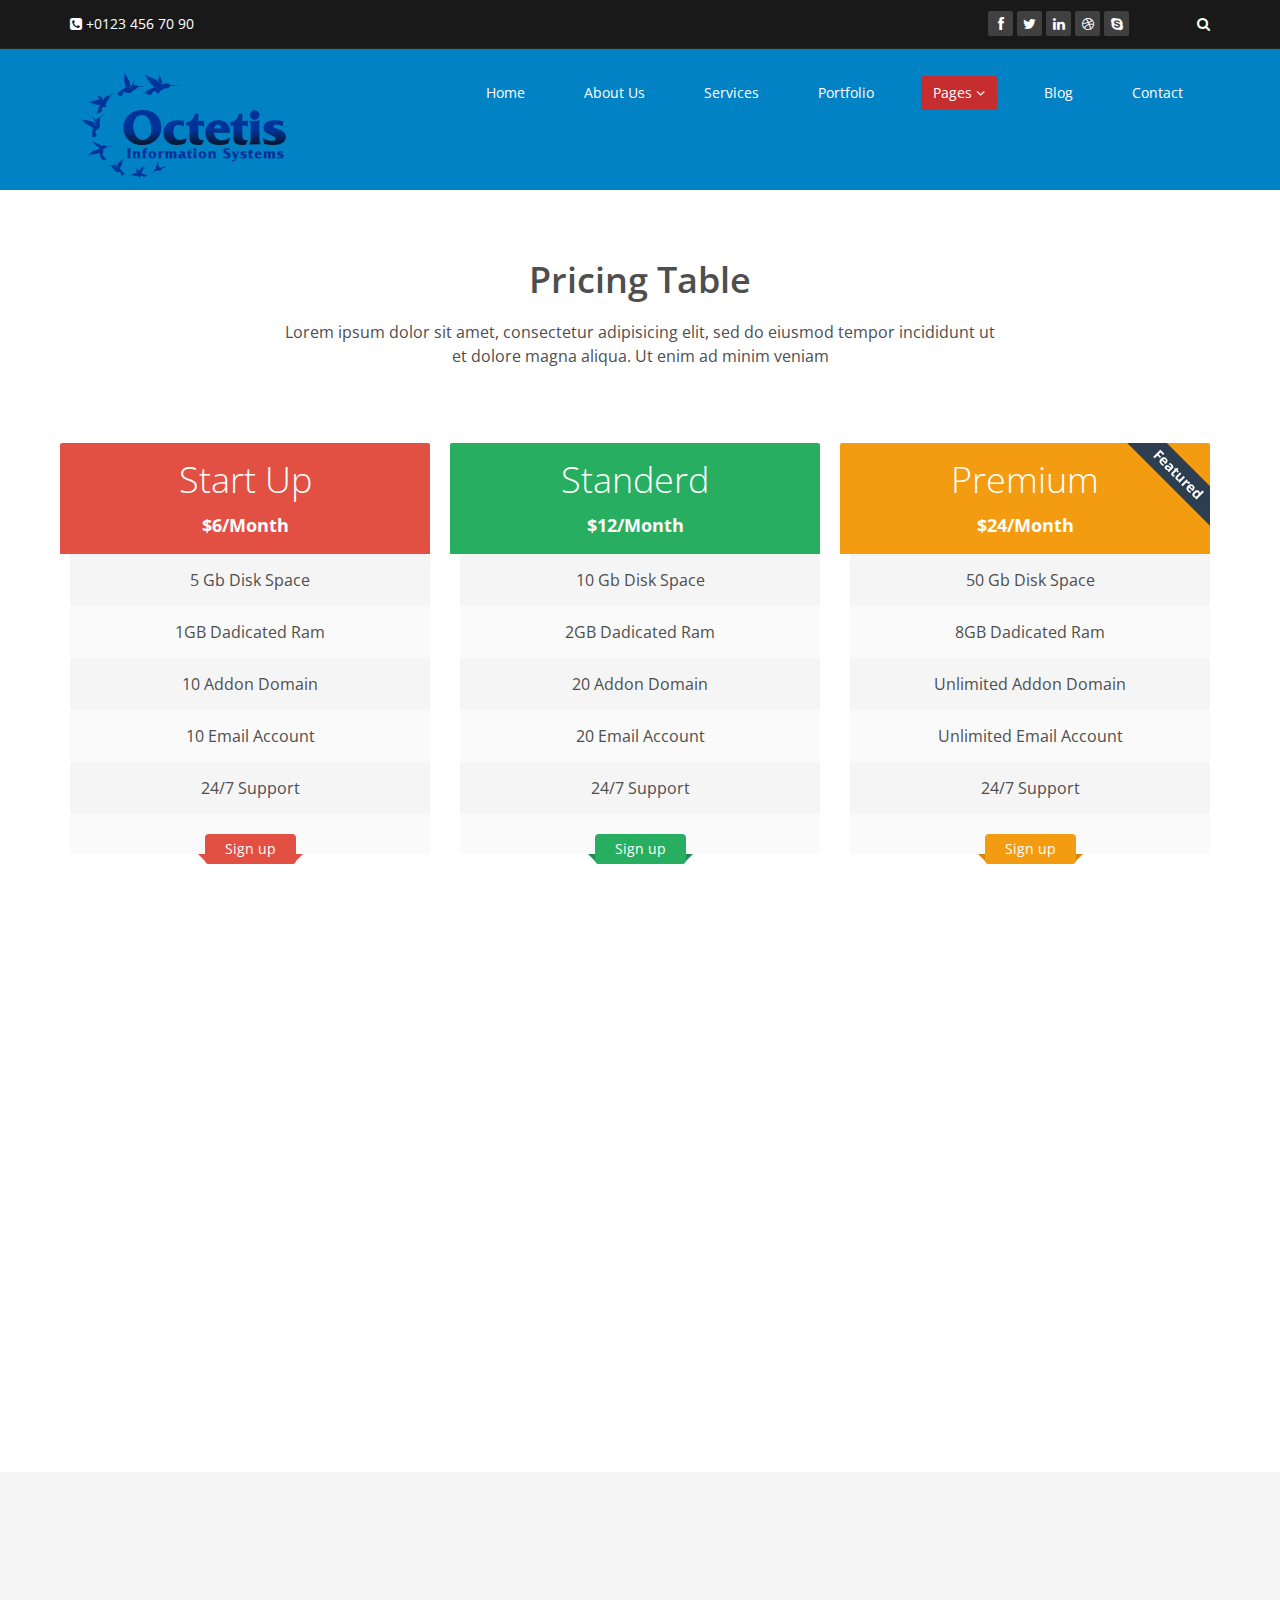
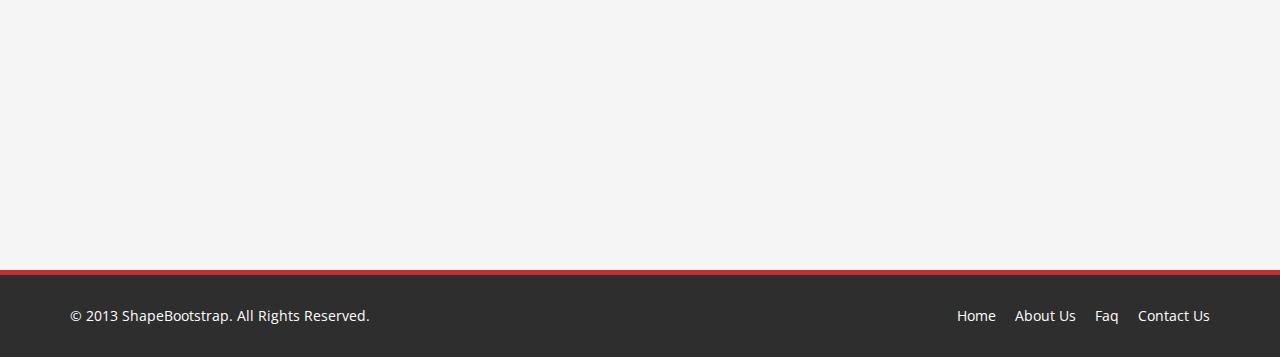
<file: pricing.html>
<!DOCTYPE html>
<html lang="en">
<head>
    <meta charset="utf-8">
    <meta name="viewport" content="width=device-width, initial-scale=1.0">
    <meta name="description" content="">
    <meta name="author" content="">
    <title>About Us | Corlate</title>
    
    <!-- core CSS -->
    <link href="css/bootstrap.min.css" rel="stylesheet">
    <link href="css/font-awesome.min.css" rel="stylesheet">
    <link href="css/prettyPhoto.css" rel="stylesheet">
    <link href="css/animate.min.css" rel="stylesheet">
    <link href="css/main.css" rel="stylesheet">
    <link href="css/responsive.css" rel="stylesheet">
    
    <!--[if lt IE 9]>
    <script src="js/html5shiv.js"></script>
    <script src="js/respond.min.js"></script>
    <![endif]-->       
    <link rel="shortcut icon" href="images/ico/favicon.ico">
    <link rel="apple-touch-icon-precomposed" sizes="144x144" href="images/ico/apple-touch-icon-144-precomposed.png">
    <link rel="apple-touch-icon-precomposed" sizes="114x114" href="images/ico/apple-touch-icon-114-precomposed.png">
    <link rel="apple-touch-icon-precomposed" sizes="72x72" href="images/ico/apple-touch-icon-72-precomposed.png">
    <link rel="apple-touch-icon-precomposed" href="images/ico/apple-touch-icon-57-precomposed.png">
</head><!--/head-->

<body>

    <header id="header">
        <div class="top-bar">
            <div class="container">
                <div class="row">
                    <div class="col-sm-6 col-xs-4">
                        <div class="top-number"><p><i class="fa fa-phone-square"></i>  +0123 456 70 90</p></div>
                    </div>
                    <div class="col-sm-6 col-xs-8">
                       <div class="social">
                            <ul class="social-share">
                                <li><a href="#"><i class="fa fa-facebook"></i></a></li>
                                <li><a href="#"><i class="fa fa-twitter"></i></a></li>
                                <li><a href="#"><i class="fa fa-linkedin"></i></a></li> 
                                <li><a href="#"><i class="fa fa-dribbble"></i></a></li>
                                <li><a href="#"><i class="fa fa-skype"></i></a></li>
                            </ul>
                            <div class="search">
                                <form role="form">
                                    <input type="text" class="search-form" autocomplete="off" placeholder="Search">
                                    <i class="fa fa-search"></i>
                                </form>
                           </div>
                       </div>
                    </div>
                </div>
            </div><!--/.container-->
        </div><!--/.top-bar-->

        <nav class="navbar navbar-inverse" role="banner">
            <div class="container">
                <div class="navbar-header">
                    <button type="button" class="navbar-toggle" data-toggle="collapse" data-target=".navbar-collapse">
                        <span class="sr-only">Toggle navigation</span>
                        <span class="icon-bar"></span>
                        <span class="icon-bar"></span>
                        <span class="icon-bar"></span>
                    </button>
                    <a class="navbar-brand" href="index.html"><img src="images/logo.png" alt="logo"></a>
                </div>
                
                <div class="collapse navbar-collapse navbar-right">
                    <ul class="nav navbar-nav">
                        <li><a href="index.html">Home</a></li>
                        <li><a href="about-us.html">About Us</a></li>
                        <li><a href="services.html">Services</a></li>
                        <li><a href="portfolio.html">Portfolio</a></li>
                        <li class="dropdown active">
                            <a href="#" class="dropdown-toggle" data-toggle="dropdown">Pages <i class="fa fa-angle-down"></i></a>
                            <ul class="dropdown-menu">
                                <li><a href="blog-item.html">Blog Single</a></li>
                                <li class="active"><a href="pricing.html">Pricing</a></li>
                                <li><a href="404.html">404</a></li>
                                <li><a href="shortcodes.html">Shortcodes</a></li>
                            </ul>
                        </li>
                        <li><a href="blog.html">Blog</a></li> 
                        <li><a href="contact-us.html">Contact</a></li>                        
                    </ul>
                </div>
            </div><!--/.container-->
        </nav><!--/nav-->
        
    </header><!--/header-->

    <section class="pricing-page">
        <div class="container">
            <div class="center">  
                <h2>Pricing Table</h2>
                <p class="lead">Lorem ipsum dolor sit amet, consectetur adipisicing elit, sed do eiusmod tempor incididunt ut <br> et dolore magna aliqua. Ut enim ad minim veniam</p>
            </div>  
            <div class="pricing-area text-center">
                <div class="row">
                    <div class="col-sm-4 plan price-one wow fadeInDown">
                        <ul>
                            <li class="heading-one">
                                <h1>Start Up</h1>
                                <span>$6/Month</span>
                            </li>
                            <li>5 Gb Disk Space</li>
                            <li>1GB Dadicated Ram</li>
                            <li>10 Addon Domain</li>
                            <li>10 Email Account</li>
                            <li>24/7 Support</li>
                            <li class="plan-action">
                                <a href="" class="btn btn-primary">Sign up</a>
                            </li>
                        </ul>
                    </div>

                    <div class="col-sm-4 plan price-two wow fadeInDown">
                        <ul>
                            <li class="heading-two">
                                <h1>Standerd</h1>
                                <span>$12/Month</span>
                            </li>
                            <li>10 Gb Disk Space</li>
                            <li>2GB Dadicated Ram</li>
                            <li>20 Addon Domain</li>
                            <li>20 Email Account</li>
                            <li>24/7 Support</li>
                            <li class="plan-action">
                                <a href="" class="btn btn-primary">Sign up</a>
                            </li>
                        </ul>
                    </div>

                    <div class="col-sm-4 plan price-three wow fadeInDown">
                        <img src="images/ribon_one.png">
                        <ul>
                            <li class="heading-three">
                                <h1>Premium</h1>
                                <span>$24/Month</span>
                            </li>
                            <li>50 Gb Disk Space</li>
                            <li>8GB Dadicated Ram</li>
                            <li>Unlimited Addon Domain</li>
                            <li>Unlimited Email Account</li>
                            <li>24/7 Support</li>
                            <li class="plan-action">
                                <a href="" class="btn btn-primary">Sign up</a>
                            </li>
                        </ul>
                    </div>

                    <div class="col-sm-6 col-md-3 plan price-four wow fadeInDown">
                        <ul>
                            <li class="heading-four">
                                <h1>Basic</h1>
                                <span>$3/Month</span>
                            </li>
                            <li>5 Gb Disk Space</li>
                            <li>1GB Dadicated Ram</li>
                            <li>10 Addon Domain</li>
                            <li>10 Email Account</li>
                            <li>24/7 Support</li>
                            <li class="plan-action">
                                <a href="" class="btn btn-primary">Sign up</a>
                            </li>
                        </ul>
                    </div>

                    <div class="col-sm-6 col-md-3 plan price-five wow fadeInDown">
                        <ul>
                            <li class="heading-five">
                                <h1>Standerd</h1>
                                <span>$6/Month</span>
                            </li>
                            <li>5 Gb Disk Space</li>
                            <li>1GB Dadicated Ram</li>
                            <li>10 Addon Domain</li>
                            <li>10 Email Account</li>
                            <li>24/7 Support</li>
                            <li class="plan-action">
                                <a href="" class="btn btn-primary">Sign up</a>
                            </li>
                        </ul>
                    </div>

                    <div class="col-sm-6 col-md-3 plan price-six wow fadeInDown">
                         <img src="images/ribon_two.png">
                        <ul>
                            <li class="heading-six">
                                <h1>Premium</h1>
                                <span>$12/Month</span>
                            </li>
                            <li>5 Gb Disk Space</li>
                            <li>1GB Dadicated Ram</li>
                            <li>10 Addon Domain</li>
                            <li>10 Email Account</li>
                            <li>24/7 Support</li>
                            <li class="plan-action">
                                <a href="" class="btn btn-primary">Sign up</a>
                            </li>
                        </ul>
                    </div>

                     <div class="col-sm-6 col-md-3 plan price-seven wow fadeInDown">
                        <ul>
                            <li class="heading-seven">
                                <h1>Developer</h1>
                                <span>$19/Month</span>
                            </li>
                            <li>5 Gb Disk Space</li>
                            <li>1GB Dadicated Ram</li>
                            <li>10 Addon Domain</li>
                            <li>10 Email Account</li>
                            <li>24/7 Support</li>
                            <li class="plan-action">
                                <a href="" class="btn btn-primary">Sign up</a>
                            </li>
                        </ul>
                    </div>
                </div>
            </div><!--/pricing-area-->
        </div><!--/container-->
    </section><!--/pricing-page-->
           
    <section id="bottom">
        <div class="container wow fadeInDown" data-wow-duration="1000ms" data-wow-delay="600ms">
            <div class="row">
                <div class="col-md-3 col-sm-6">
                    <div class="widget">
                        <h3>Company</h3>
                        <ul>
                            <li><a href="#">About us</a></li>
                            <li><a href="#">We are hiring</a></li>
                            <li><a href="#">Meet the team</a></li>
                            <li><a href="#">Copyright</a></li>
                            <li><a href="#">Terms of use</a></li>
                            <li><a href="#">Privacy policy</a></li>
                            <li><a href="#">Contact us</a></li>
                        </ul>
                    </div>    
                </div><!--/.col-md-3-->

                <div class="col-md-3 col-sm-6">
                    <div class="widget">
                        <h3>Support</h3>
                        <ul>
                            <li><a href="#">Faq</a></li>
                            <li><a href="#">Blog</a></li>
                            <li><a href="#">Forum</a></li>
                            <li><a href="#">Documentation</a></li>
                            <li><a href="#">Refund policy</a></li>
                            <li><a href="#">Ticket system</a></li>
                            <li><a href="#">Billing system</a></li>
                        </ul>
                    </div>    
                </div><!--/.col-md-3-->

                <div class="col-md-3 col-sm-6">
                    <div class="widget">
                        <h3>Developers</h3>
                        <ul>
                            <li><a href="#">Web Development</a></li>
                            <li><a href="#">SEO Marketing</a></li>
                            <li><a href="#">Theme</a></li>
                            <li><a href="#">Development</a></li>
                            <li><a href="#">Email Marketing</a></li>
                            <li><a href="#">Plugin Development</a></li>
                            <li><a href="#">Article Writing</a></li>
                        </ul>
                    </div>    
                </div><!--/.col-md-3-->

                <div class="col-md-3 col-sm-6">
                    <div class="widget">
                        <h3>Our Partners</h3>
                        <ul>
                            <li><a href="#">Adipisicing Elit</a></li>
                            <li><a href="#">Eiusmod</a></li>
                            <li><a href="#">Tempor</a></li>
                            <li><a href="#">Veniam</a></li>
                            <li><a href="#">Exercitation</a></li>
                            <li><a href="#">Ullamco</a></li>
                            <li><a href="#">Laboris</a></li>
                        </ul>
                    </div>    
                </div><!--/.col-md-3-->
            </div>
        </div>
    </section><!--/#bottom-->

    <footer id="footer" class="midnight-blue">
        <div class="container">
            <div class="row">
                <div class="col-sm-6">
                    &copy; 2013 <a target="_blank" href="http://shapebootstrap.net/" title="Free Twitter Bootstrap WordPress Themes and HTML templates">ShapeBootstrap</a>. All Rights Reserved.
                </div>
                <div class="col-sm-6">
                    <ul class="pull-right">
                        <li><a href="#">Home</a></li>
                        <li><a href="#">About Us</a></li>
                        <li><a href="#">Faq</a></li>
                        <li><a href="#">Contact Us</a></li>
                    </ul>
                </div>
            </div>
        </div>
    </footer><!--/#footer-->

    <script src="js/jquery.js"></script>
    <script type="text/javascript">
        $('.carousel').carousel()
    </script>
    <script src="js/bootstrap.min.js"></script>
    <script src="js/jquery.prettyPhoto.js"></script>
    <script src="js/jquery.isotope.min.js"></script>
    <script src="js/main.js"></script>
    <script src="js/wow.min.js"></script>
</body>
</html>
</file>
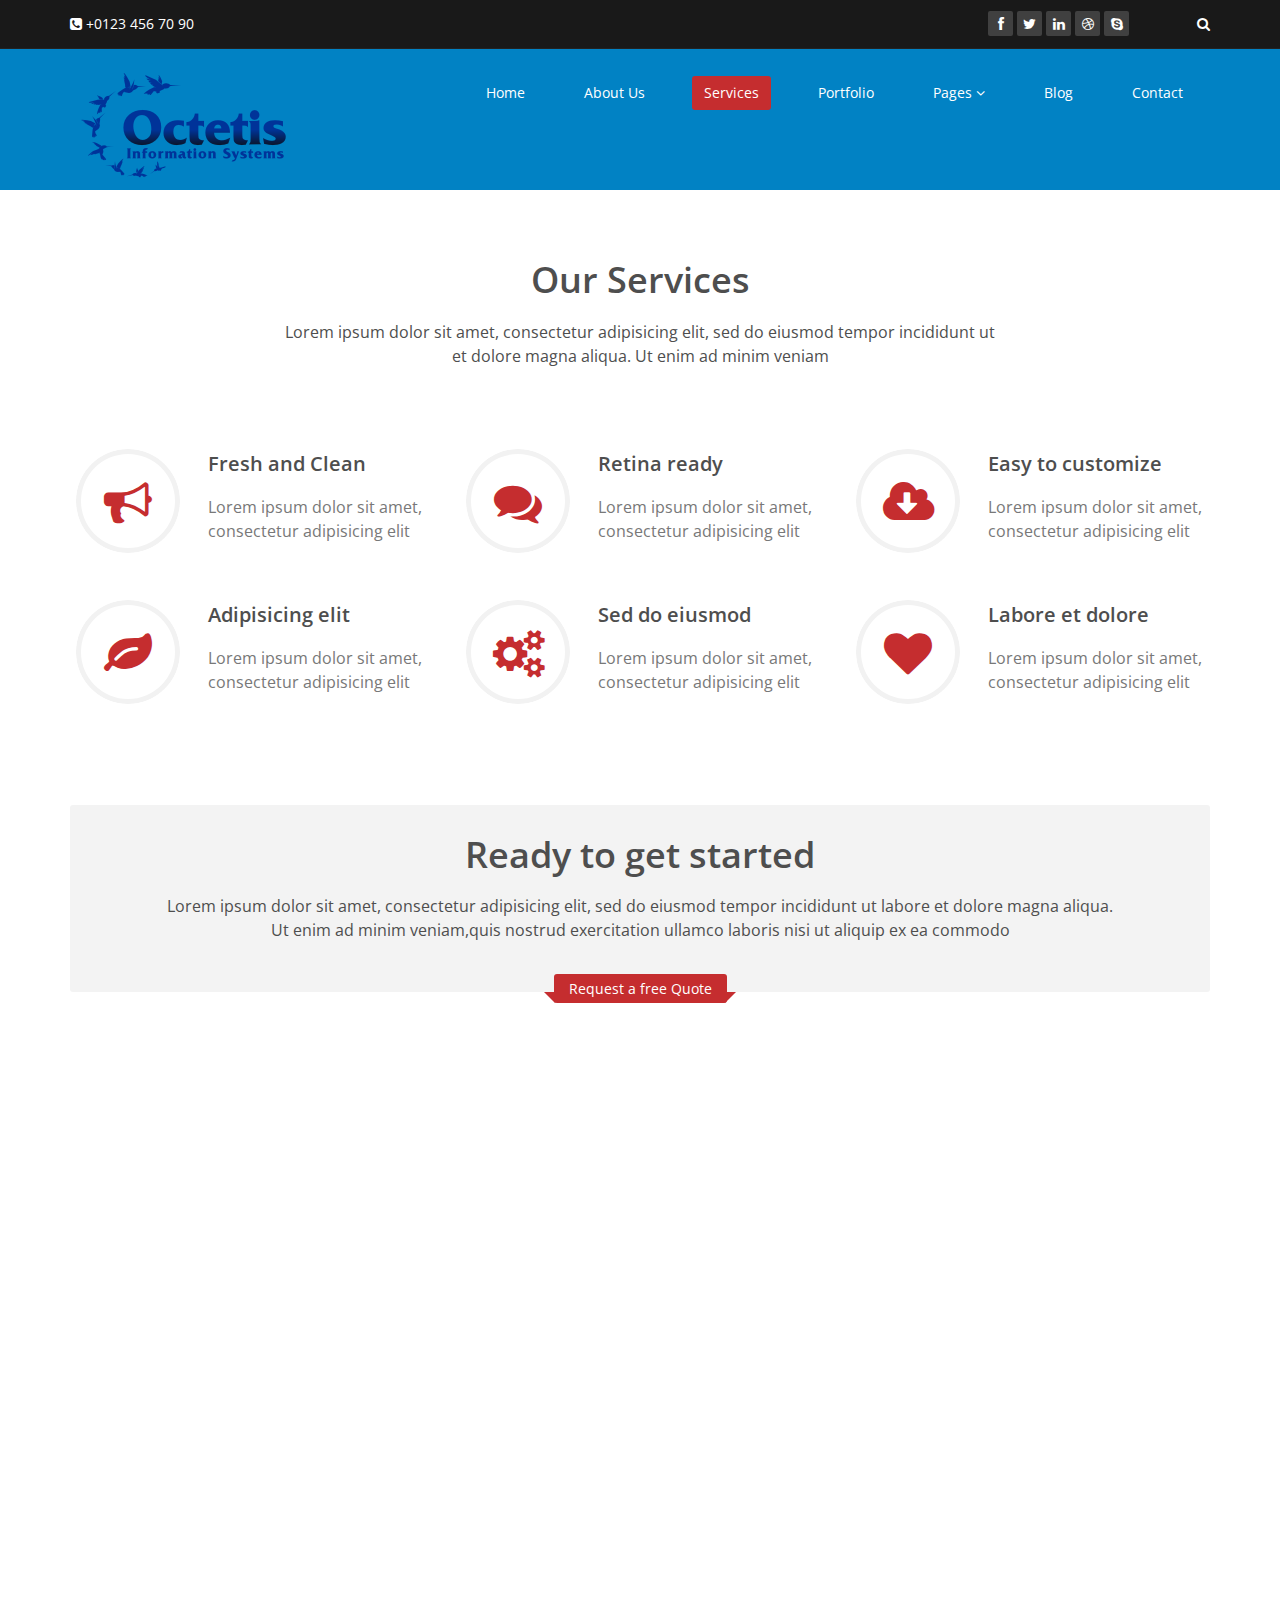
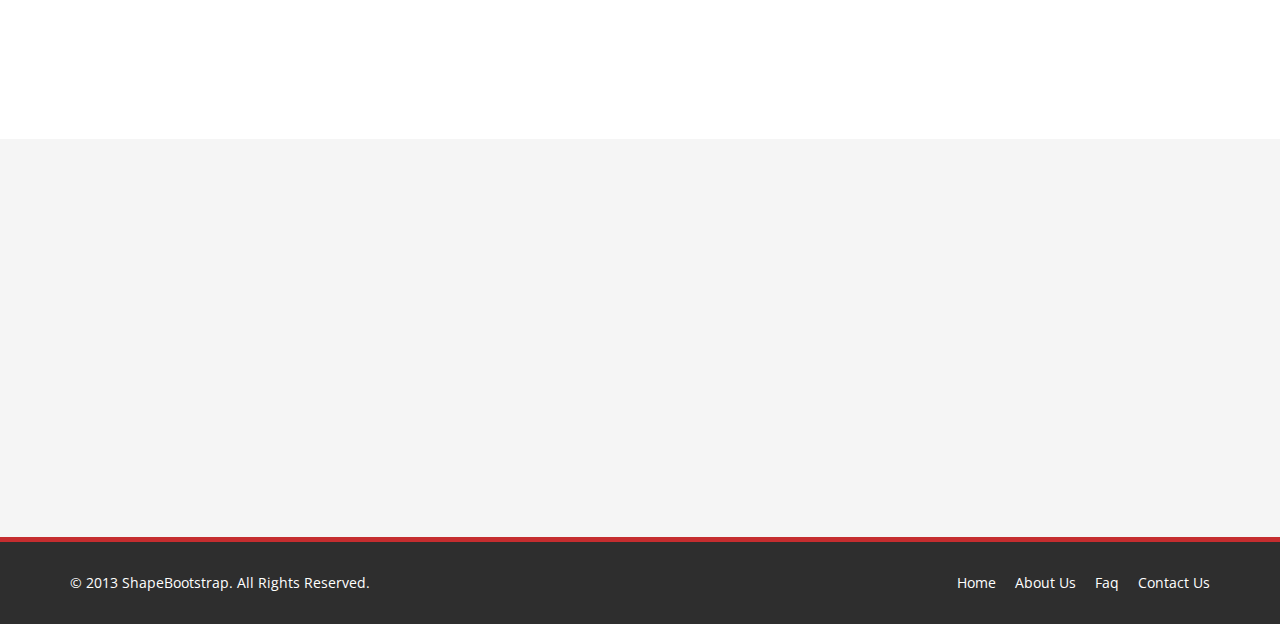
<file: services.html>
<!DOCTYPE html>
<html lang="en">
<head>
    <meta charset="utf-8">
    <meta name="viewport" content="width=device-width, initial-scale=1.0">
    <meta name="description" content="">
    <meta name="author" content="">
    <title>Services | Corlate</title>
    
    <!-- core CSS -->
    <link href="css/bootstrap.min.css" rel="stylesheet">
    <link href="css/font-awesome.min.css" rel="stylesheet">
    <link href="css/prettyPhoto.css" rel="stylesheet">
    <link href="css/animate.min.css" rel="stylesheet">
    <link href="css/main.css" rel="stylesheet">
    <link href="css/responsive.css" rel="stylesheet">
    
    <!--[if lt IE 9]>
    <script src="js/html5shiv.js"></script>
    <script src="js/respond.min.js"></script>
    <![endif]-->       
    <link rel="shortcut icon" href="images/ico/favicon.ico">
    <link rel="apple-touch-icon-precomposed" sizes="144x144" href="images/ico/apple-touch-icon-144-precomposed.png">
    <link rel="apple-touch-icon-precomposed" sizes="114x114" href="images/ico/apple-touch-icon-114-precomposed.png">
    <link rel="apple-touch-icon-precomposed" sizes="72x72" href="images/ico/apple-touch-icon-72-precomposed.png">
    <link rel="apple-touch-icon-precomposed" href="images/ico/apple-touch-icon-57-precomposed.png">
</head><!--/head-->

<body>

    <header id="header">
        <div class="top-bar">
            <div class="container">
                <div class="row">
                    <div class="col-sm-6 col-xs-4">
                        <div class="top-number"><p><i class="fa fa-phone-square"></i>  +0123 456 70 90</p></div>
                    </div>
                    <div class="col-sm-6 col-xs-8">
                       <div class="social">
                            <ul class="social-share">
                                <li><a href="#"><i class="fa fa-facebook"></i></a></li>
                                <li><a href="#"><i class="fa fa-twitter"></i></a></li>
                                <li><a href="#"><i class="fa fa-linkedin"></i></a></li> 
                                <li><a href="#"><i class="fa fa-dribbble"></i></a></li>
                                <li><a href="#"><i class="fa fa-skype"></i></a></li>
                            </ul>
                            <div class="search">
                                <form role="form">
                                    <input type="text" class="search-form" autocomplete="off" placeholder="Search">
                                    <i class="fa fa-search"></i>
                                </form>
                           </div>
                       </div>
                    </div>
                </div>
            </div><!--/.container-->
        </div><!--/.top-bar-->

        <nav class="navbar navbar-inverse" role="banner">
            <div class="container">
                <div class="navbar-header">
                    <button type="button" class="navbar-toggle" data-toggle="collapse" data-target=".navbar-collapse">
                        <span class="sr-only">Toggle navigation</span>
                        <span class="icon-bar"></span>
                        <span class="icon-bar"></span>
                        <span class="icon-bar"></span>
                    </button>
                    <a class="navbar-brand" href="index.html"><img src="images/logo.png" alt="logo"></a>
                </div>
                
                <div class="collapse navbar-collapse navbar-right">
                    <ul class="nav navbar-nav">
                        <li><a href="index.html">Home</a></li>
                        <li><a href="about-us.html">About Us</a></li>
                        <li class="active"><a href="services.html">Services</a></li>
                        <li><a href="portfolio.html">Portfolio</a></li>
                        <li class="dropdown">
                            <a href="#" class="dropdown-toggle" data-toggle="dropdown">Pages <i class="fa fa-angle-down"></i></a>
                            <ul class="dropdown-menu">
                                <li><a href="blog-item.html">Blog Single</a></li>
                                <li><a href="pricing.html">Pricing</a></li>
                                <li><a href="404.html">404</a></li>
                                <li><a href="shortcodes.html">Shortcodes</a></li>
                            </ul>
                        </li>
                        <li><a href="blog.html">Blog</a></li> 
                        <li><a href="contact-us.html">Contact</a></li>                        
                    </ul>
                </div>
            </div><!--/.container-->
        </nav><!--/nav-->
        
    </header><!--/header-->

    <section id="feature" class="transparent-bg">
        <div class="container">
           <div class="center wow fadeInDown">
                <h2>Our Services</h2>
                <p class="lead">Lorem ipsum dolor sit amet, consectetur adipisicing elit, sed do eiusmod tempor incididunt ut <br> et dolore magna aliqua. Ut enim ad minim veniam</p>
            </div>

            <div class="row">
                <div class="features">
                    <div class="col-md-4 col-sm-6 wow fadeInDown" data-wow-duration="1000ms" data-wow-delay="600ms">
                        <div class="feature-wrap">
                            <i class="fa fa-bullhorn"></i>
                            <h2>Fresh and Clean</h2>
                            <h3>Lorem ipsum dolor sit amet, consectetur adipisicing elit</h3>
                        </div>
                    </div><!--/.col-md-4-->

                    <div class="col-md-4 col-sm-6 wow fadeInDown" data-wow-duration="1000ms" data-wow-delay="600ms">
                        <div class="feature-wrap">
                            <i class="fa fa-comments"></i>
                            <h2>Retina ready</h2>
                            <h3>Lorem ipsum dolor sit amet, consectetur adipisicing elit</h3>
                        </div>
                    </div><!--/.col-md-4-->

                    <div class="col-md-4 col-sm-6 wow fadeInDown" data-wow-duration="1000ms" data-wow-delay="600ms">
                        <div class="feature-wrap">
                            <i class="fa fa-cloud-download"></i>
                            <h2>Easy to customize</h2>
                            <h3>Lorem ipsum dolor sit amet, consectetur adipisicing elit</h3>
                        </div>
                    </div><!--/.col-md-4-->
                
                    <div class="col-md-4 col-sm-6 wow fadeInDown" data-wow-duration="1000ms" data-wow-delay="600ms">
                        <div class="feature-wrap">
                            <i class="fa fa-leaf"></i>
                            <h2>Adipisicing elit</h2>
                            <h3>Lorem ipsum dolor sit amet, consectetur adipisicing elit</h3>
                        </div>
                    </div><!--/.col-md-4-->

                    <div class="col-md-4 col-sm-6 wow fadeInDown" data-wow-duration="1000ms" data-wow-delay="600ms">
                        <div class="feature-wrap">
                            <i class="fa fa-cogs"></i>
                            <h2>Sed do eiusmod</h2>
                            <h3>Lorem ipsum dolor sit amet, consectetur adipisicing elit</h3>
                        </div>
                    </div><!--/.col-md-4-->

                    <div class="col-md-4 col-sm-6 wow fadeInDown" data-wow-duration="1000ms" data-wow-delay="600ms">
                        <div class="feature-wrap">
                            <i class="fa fa-heart"></i>
                            <h2>Labore et dolore</h2>
                            <h3>Lorem ipsum dolor sit amet, consectetur adipisicing elit</h3>
                        </div>
                    </div><!--/.col-md-4-->
                </div><!--/.services-->
            </div><!--/.row--> 


            <div class="get-started center wow fadeInDown">
                <h2>Ready to get started</h2>
                <p class="lead">Lorem ipsum dolor sit amet, consectetur adipisicing elit, sed do eiusmod tempor incididunt ut labore et dolore  magna aliqua. <br>  Ut enim ad minim veniam,quis nostrud exercitation ullamco laboris nisi ut aliquip ex ea commodo</p>
                <div class="request">
                    <h4><a href="#">Request a free Quote</a></h4>
                </div>
            </div><!--/.get-started-->

            <div class="clients-area center wow fadeInDown">
                <h2>What our client says</h2>
                <p class="lead">Lorem ipsum dolor sit amet, consectetur adipisicing elit, sed do eiusmod tempor incididunt ut <br> et dolore magna aliqua. Ut enim ad minim veniam</p>
            </div>

            <div class="row">
                <div class="col-md-4 wow fadeInDown">
                    <div class="clients-comments text-center">
                        <img src="images/client1.png" class="img-circle" alt="">
                        <h3>Lorem ipsum dolor sit amet, consectetur adipisicing elit, sed do eiusmod tempor incididunt</h3>
                        <h4><span>-John Doe /</span>  Director of corlate.com</h4>
                    </div>
                </div>
                <div class="col-md-4 wow fadeInDown">
                    <div class="clients-comments text-center">
                        <img src="images/client2.png" class="img-circle" alt="">
                        <h3>Lorem ipsum dolor sit amet, consectetur adipisicing elit, sed do eiusmod tempor incididunt</h3>
                        <h4><span>-John Doe /</span>  Director of corlate.com</h4>
                    </div>
                </div>
                <div class="col-md-4 wow fadeInDown">
                    <div class="clients-comments text-center">
                        <img src="images/client3.png" class="img-circle" alt="">
                        <h3>Lorem ipsum dolor sit amet, consectetur adipisicing elit, sed do eiusmod tempor incididunt</h3>
                        <h4><span>-John Doe /</span>  Director of corlate.com</h4>
                    </div>
                </div>
           </div>

        </div><!--/.container-->
    </section><!--/#feature-->


    <section id="bottom">
        <div class="container wow fadeInDown" data-wow-duration="1000ms" data-wow-delay="600ms">
            <div class="row">
                <div class="col-md-3 col-sm-6">
                    <div class="widget">
                        <h3>Company</h3>
                        <ul>
                            <li><a href="#">About us</a></li>
                            <li><a href="#">We are hiring</a></li>
                            <li><a href="#">Meet the team</a></li>
                            <li><a href="#">Copyright</a></li>
                            <li><a href="#">Terms of use</a></li>
                            <li><a href="#">Privacy policy</a></li>
                            <li><a href="#">Contact us</a></li>
                        </ul>
                    </div>    
                </div><!--/.col-md-3-->

                <div class="col-md-3 col-sm-6">
                    <div class="widget">
                        <h3>Support</h3>
                        <ul>
                            <li><a href="#">Faq</a></li>
                            <li><a href="#">Blog</a></li>
                            <li><a href="#">Forum</a></li>
                            <li><a href="#">Documentation</a></li>
                            <li><a href="#">Refund policy</a></li>
                            <li><a href="#">Ticket system</a></li>
                            <li><a href="#">Billing system</a></li>
                        </ul>
                    </div>    
                </div><!--/.col-md-3-->

                <div class="col-md-3 col-sm-6">
                    <div class="widget">
                        <h3>Developers</h3>
                        <ul>
                            <li><a href="#">Web Development</a></li>
                            <li><a href="#">SEO Marketing</a></li>
                            <li><a href="#">Theme</a></li>
                            <li><a href="#">Development</a></li>
                            <li><a href="#">Email Marketing</a></li>
                            <li><a href="#">Plugin Development</a></li>
                            <li><a href="#">Article Writing</a></li>
                        </ul>
                    </div>    
                </div><!--/.col-md-3-->

                <div class="col-md-3 col-sm-6">
                    <div class="widget">
                        <h3>Our Partners</h3>
                        <ul>
                            <li><a href="#">Adipisicing Elit</a></li>
                            <li><a href="#">Eiusmod</a></li>
                            <li><a href="#">Tempor</a></li>
                            <li><a href="#">Veniam</a></li>
                            <li><a href="#">Exercitation</a></li>
                            <li><a href="#">Ullamco</a></li>
                            <li><a href="#">Laboris</a></li>
                        </ul>
                    </div>    
                </div><!--/.col-md-3-->
            </div>
        </div>
    </section><!--/#bottom-->

    <footer id="footer" class="midnight-blue">
        <div class="container">
            <div class="row">
                <div class="col-sm-6">
                    &copy; 2013 <a target="_blank" href="http://shapebootstrap.net/" title="Free Twitter Bootstrap WordPress Themes and HTML templates">ShapeBootstrap</a>. All Rights Reserved.
                </div>
                <div class="col-sm-6">
                    <ul class="pull-right">
                        <li><a href="#">Home</a></li>
                        <li><a href="#">About Us</a></li>
                        <li><a href="#">Faq</a></li>
                        <li><a href="#">Contact Us</a></li>
                    </ul>
                </div>
            </div>
        </div>
    </footer><!--/#footer-->

    <script src="js/jquery.js"></script>
    <script src="js/bootstrap.min.js"></script>
    <script src="js/jquery.prettyPhoto.js"></script>
    <script src="js/jquery.isotope.min.js"></script>
    <script src="js/main.js"></script>
    <script src="js/wow.min.js"></script>
</body>
</html>
</file>
<file: css/prettyPhoto.css>
div.pp_default .pp_top,div.pp_default .pp_top .pp_middle,div.pp_default .pp_top .pp_left,div.pp_default .pp_top .pp_right,div.pp_default .pp_bottom,div.pp_default .pp_bottom .pp_left,div.pp_default .pp_bottom .pp_middle,div.pp_default .pp_bottom .pp_right{height:13px}
div.pp_default .pp_top .pp_left{background:url(../images/prettyPhoto/default/sprite.png) -78px -93px no-repeat}
div.pp_default .pp_top .pp_middle{background:url(../images/prettyPhoto/default/sprite_x.png) top left repeat-x}
div.pp_default .pp_top .pp_right{background:url(../images/prettyPhoto/default/sprite.png) -112px -93px no-repeat}
div.pp_default .pp_content .ppt{color:#f8f8f8}
div.pp_default .pp_content_container .pp_left{background:url(../images/prettyPhoto/default/sprite_y.png) -7px 0 repeat-y;padding-left:13px}
div.pp_default .pp_content_container .pp_right{background:url(../images/prettyPhoto/default/sprite_y.png) top right repeat-y;padding-right:13px}
div.pp_default .pp_next:hover{background:url(../images/prettyPhoto/default/sprite_next.png) center right no-repeat;cursor:pointer}
div.pp_default .pp_previous:hover{background:url(../images/prettyPhoto/default/sprite_prev.png) center left no-repeat;cursor:pointer}
div.pp_default .pp_expand{background:url(../images/prettyPhoto/default/sprite.png) 0 -29px no-repeat;cursor:pointer;width:28px;height:28px}
div.pp_default .pp_expand:hover{background:url(../images/prettyPhoto/default/sprite.png) 0 -56px no-repeat;cursor:pointer}
div.pp_default .pp_contract{background:url(../images/prettyPhoto/default/sprite.png) 0 -84px no-repeat;cursor:pointer;width:28px;height:28px}
div.pp_default .pp_contract:hover{background:url(../images/prettyPhoto/default/sprite.png) 0 -113px no-repeat;cursor:pointer}
div.pp_default .pp_close{width:30px;height:30px;background:url(../images/prettyPhoto/default/sprite.png) 2px 1px no-repeat;cursor:pointer}
div.pp_default .pp_gallery ul li a{background:url(../images/prettyPhoto/default/default_thumb.png) center center #f8f8f8;border:1px solid #aaa}
div.pp_default .pp_social{margin-top:7px}
div.pp_default .pp_gallery a.pp_arrow_previous,div.pp_default .pp_gallery a.pp_arrow_next{position:static;left:auto}
div.pp_default .pp_nav .pp_play,div.pp_default .pp_nav .pp_pause{background:url(../images/prettyPhoto/default/sprite.png) -51px 1px no-repeat;height:30px;width:30px}
div.pp_default .pp_nav .pp_pause{background-position:-51px -29px}
div.pp_default a.pp_arrow_previous,div.pp_default a.pp_arrow_next{background:url(../images/prettyPhoto/default/sprite.png) -31px -3px no-repeat;height:20px;width:20px;margin:4px 0 0}
div.pp_default a.pp_arrow_next{left:52px;background-position:-82px -3px}
div.pp_default .pp_content_container .pp_details{margin-top:5px}
div.pp_default .pp_nav{clear:none;height:30px;width:110px;position:relative}
div.pp_default .pp_nav .currentTextHolder{font-family:Georgia;font-style:italic;color:#999;font-size:11px;left:75px;line-height:25px;position:absolute;top:2px;margin:0;padding:0 0 0 10px}
div.pp_default .pp_close:hover,div.pp_default .pp_nav .pp_play:hover,div.pp_default .pp_nav .pp_pause:hover,div.pp_default .pp_arrow_next:hover,div.pp_default .pp_arrow_previous:hover{opacity:0.7}
div.pp_default .pp_description{font-size:11px;font-weight:700;line-height:14px;margin:5px 50px 5px 0}
div.pp_default .pp_bottom .pp_left{background:url(../images/prettyPhoto/default/sprite.png) -78px -127px no-repeat}
div.pp_default .pp_bottom .pp_middle{background:url(../images/prettyPhoto/default/sprite_x.png) bottom left repeat-x}
div.pp_default .pp_bottom .pp_right{background:url(../images/prettyPhoto/default/sprite.png) -112px -127px no-repeat}
div.pp_default .pp_loaderIcon{background:url(../images/prettyPhoto/default/loader.gif) center center no-repeat}
div.light_rounded .pp_top .pp_left{background:url(../images/prettyPhoto/light_rounded/sprite.png) -88px -53px no-repeat}
div.light_rounded .pp_top .pp_right{background:url(../images/prettyPhoto/light_rounded/sprite.png) -110px -53px no-repeat}
div.light_rounded .pp_next:hover{background:url(../images/prettyPhoto/light_rounded/btnNext.png) center right no-repeat;cursor:pointer}
div.light_rounded .pp_previous:hover{background:url(../images/prettyPhoto/light_rounded/btnPrevious.png) center left no-repeat;cursor:pointer}
div.light_rounded .pp_expand{background:url(../images/prettyPhoto/light_rounded/sprite.png) -31px -26px no-repeat;cursor:pointer}
div.light_rounded .pp_expand:hover{background:url(../images/prettyPhoto/light_rounded/sprite.png) -31px -47px no-repeat;cursor:pointer}
div.light_rounded .pp_contract{background:url(../images/prettyPhoto/light_rounded/sprite.png) 0 -26px no-repeat;cursor:pointer}
div.light_rounded .pp_contract:hover{background:url(../images/prettyPhoto/light_rounded/sprite.png) 0 -47px no-repeat;cursor:pointer}
div.light_rounded .pp_close{width:75px;height:22px;background:url(../images/prettyPhoto/light_rounded/sprite.png) -1px -1px no-repeat;cursor:pointer}
div.light_rounded .pp_nav .pp_play{background:url(../images/prettyPhoto/light_rounded/sprite.png) -1px -100px no-repeat;height:15px;width:14px}
div.light_rounded .pp_nav .pp_pause{background:url(../images/prettyPhoto/light_rounded/sprite.png) -24px -100px no-repeat;height:15px;width:14px}
div.light_rounded .pp_arrow_previous{background:url(../images/prettyPhoto/light_rounded/sprite.png) 0 -71px no-repeat}
div.light_rounded .pp_arrow_next{background:url(../images/prettyPhoto/light_rounded/sprite.png) -22px -71px no-repeat}
div.light_rounded .pp_bottom .pp_left{background:url(../images/prettyPhoto/light_rounded/sprite.png) -88px -80px no-repeat}
div.light_rounded .pp_bottom .pp_right{background:url(../images/prettyPhoto/light_rounded/sprite.png) -110px -80px no-repeat}
div.dark_rounded .pp_top .pp_left{background:url(../images/prettyPhoto/dark_rounded/sprite.png) -88px -53px no-repeat}
div.dark_rounded .pp_top .pp_right{background:url(../images/prettyPhoto/dark_rounded/sprite.png) -110px -53px no-repeat}
div.dark_rounded .pp_content_container .pp_left{background:url(../images/prettyPhoto/dark_rounded/contentPattern.png) top left repeat-y}
div.dark_rounded .pp_content_container .pp_right{background:url(../images/prettyPhoto/dark_rounded/contentPattern.png) top right repeat-y}
div.dark_rounded .pp_next:hover{background:url(../images/prettyPhoto/dark_rounded/btnNext.png) center right no-repeat;cursor:pointer}
div.dark_rounded .pp_previous:hover{background:url(../images/prettyPhoto/dark_rounded/btnPrevious.png) center left no-repeat;cursor:pointer}
div.dark_rounded .pp_expand{background:url(../images/prettyPhoto/dark_rounded/sprite.png) -31px -26px no-repeat;cursor:pointer}
div.dark_rounded .pp_expand:hover{background:url(../images/prettyPhoto/dark_rounded/sprite.png) -31px -47px no-repeat;cursor:pointer}
div.dark_rounded .pp_contract{background:url(../images/prettyPhoto/dark_rounded/sprite.png) 0 -26px no-repeat;cursor:pointer}
div.dark_rounded .pp_contract:hover{background:url(../images/prettyPhoto/dark_rounded/sprite.png) 0 -47px no-repeat;cursor:pointer}
div.dark_rounded .pp_close{width:75px;height:22px;background:url(../images/prettyPhoto/dark_rounded/sprite.png) -1px -1px no-repeat;cursor:pointer}
div.dark_rounded .pp_description{margin-right:85px;color:#fff}
div.dark_rounded .pp_nav .pp_play{background:url(../images/prettyPhoto/dark_rounded/sprite.png) -1px -100px no-repeat;height:15px;width:14px}
div.dark_rounded .pp_nav .pp_pause{background:url(../images/prettyPhoto/dark_rounded/sprite.png) -24px -100px no-repeat;height:15px;width:14px}
div.dark_rounded .pp_arrow_previous{background:url(../images/prettyPhoto/dark_rounded/sprite.png) 0 -71px no-repeat}
div.dark_rounded .pp_arrow_next{background:url(../images/prettyPhoto/dark_rounded/sprite.png) -22px -71px no-repeat}
div.dark_rounded .pp_bottom .pp_left{background:url(../images/prettyPhoto/dark_rounded/sprite.png) -88px -80px no-repeat}
div.dark_rounded .pp_bottom .pp_right{background:url(../images/prettyPhoto/dark_rounded/sprite.png) -110px -80px no-repeat}
div.dark_rounded .pp_loaderIcon{background:url(../images/prettyPhoto/dark_rounded/loader.gif) center center no-repeat}
div.dark_square .pp_left,div.dark_square .pp_middle,div.dark_square .pp_right,div.dark_square .pp_content{background:#000}
div.dark_square .pp_description{color:#fff;margin:0 85px 0 0}
div.dark_square .pp_loaderIcon{background:url(../images/prettyPhoto/dark_square/loader.gif) center center no-repeat}
div.dark_square .pp_expand{background:url(../images/prettyPhoto/dark_square/sprite.png) -31px -26px no-repeat;cursor:pointer}
div.dark_square .pp_expand:hover{background:url(../images/prettyPhoto/dark_square/sprite.png) -31px -47px no-repeat;cursor:pointer}
div.dark_square .pp_contract{background:url(../images/prettyPhoto/dark_square/sprite.png) 0 -26px no-repeat;cursor:pointer}
div.dark_square .pp_contract:hover{background:url(../images/prettyPhoto/dark_square/sprite.png) 0 -47px no-repeat;cursor:pointer}
div.dark_square .pp_close{width:75px;height:22px;background:url(../images/prettyPhoto/dark_square/sprite.png) -1px -1px no-repeat;cursor:pointer}
div.dark_square .pp_nav{clear:none}
div.dark_square .pp_nav .pp_play{background:url(../images/prettyPhoto/dark_square/sprite.png) -1px -100px no-repeat;height:15px;width:14px}
div.dark_square .pp_nav .pp_pause{background:url(../images/prettyPhoto/dark_square/sprite.png) -24px -100px no-repeat;height:15px;width:14px}
div.dark_square .pp_arrow_previous{background:url(../images/prettyPhoto/dark_square/sprite.png) 0 -71px no-repeat}
div.dark_square .pp_arrow_next{background:url(../images/prettyPhoto/dark_square/sprite.png) -22px -71px no-repeat}
div.dark_square .pp_next:hover{background:url(../images/prettyPhoto/dark_square/btnNext.png) center right no-repeat;cursor:pointer}
div.dark_square .pp_previous:hover{background:url(../images/prettyPhoto/dark_square/btnPrevious.png) center left no-repeat;cursor:pointer}
div.light_square .pp_expand{background:url(../images/prettyPhoto/light_square/sprite.png) -31px -26px no-repeat;cursor:pointer}
div.light_square .pp_expand:hover{background:url(../images/prettyPhoto/light_square/sprite.png) -31px -47px no-repeat;cursor:pointer}
div.light_square .pp_contract{background:url(../images/prettyPhoto/light_square/sprite.png) 0 -26px no-repeat;cursor:pointer}
div.light_square .pp_contract:hover{background:url(../images/prettyPhoto/light_square/sprite.png) 0 -47px no-repeat;cursor:pointer}
div.light_square .pp_close{width:75px;height:22px;background:url(../images/prettyPhoto/light_square/sprite.png) -1px -1px no-repeat;cursor:pointer}
div.light_square .pp_nav .pp_play{background:url(../images/prettyPhoto/light_square/sprite.png) -1px -100px no-repeat;height:15px;width:14px}
div.light_square .pp_nav .pp_pause{background:url(../images/prettyPhoto/light_square/sprite.png) -24px -100px no-repeat;height:15px;width:14px}
div.light_square .pp_arrow_previous{background:url(../images/prettyPhoto/light_square/sprite.png) 0 -71px no-repeat}
div.light_square .pp_arrow_next{background:url(../images/prettyPhoto/light_square/sprite.png) -22px -71px no-repeat}
div.light_square .pp_next:hover{background:url(../images/prettyPhoto/light_square/btnNext.png) center right no-repeat;cursor:pointer}
div.light_square .pp_previous:hover{background:url(../images/prettyPhoto/light_square/btnPrevious.png) center left no-repeat;cursor:pointer}
div.facebook .pp_top .pp_left{background:url(../images/prettyPhoto/facebook/sprite.png) -88px -53px no-repeat}
div.facebook .pp_top .pp_middle{background:url(../images/prettyPhoto/facebook/contentPatternTop.png) top left repeat-x}
div.facebook .pp_top .pp_right{background:url(../images/prettyPhoto/facebook/sprite.png) -110px -53px no-repeat}
div.facebook .pp_content_container .pp_left{background:url(../images/prettyPhoto/facebook/contentPatternLeft.png) top left repeat-y}
div.facebook .pp_content_container .pp_right{background:url(../images/prettyPhoto/facebook/contentPatternRight.png) top right repeat-y}
div.facebook .pp_expand{background:url(../images/prettyPhoto/facebook/sprite.png) -31px -26px no-repeat;cursor:pointer}
div.facebook .pp_expand:hover{background:url(../images/prettyPhoto/facebook/sprite.png) -31px -47px no-repeat;cursor:pointer}
div.facebook .pp_contract{background:url(../images/prettyPhoto/facebook/sprite.png) 0 -26px no-repeat;cursor:pointer}
div.facebook .pp_contract:hover{background:url(../images/prettyPhoto/facebook/sprite.png) 0 -47px no-repeat;cursor:pointer}
div.facebook .pp_close{width:22px;height:22px;background:url(../images/prettyPhoto/facebook/sprite.png) -1px -1px no-repeat;cursor:pointer}
div.facebook .pp_description{margin:0 37px 0 0}
div.facebook .pp_loaderIcon{background:url(../images/prettyPhoto/facebook/loader.gif) center center no-repeat}
div.facebook .pp_arrow_previous{background:url(../images/prettyPhoto/facebook/sprite.png) 0 -71px no-repeat;height:22px;margin-top:0;width:22px}
div.facebook .pp_arrow_previous.disabled{background-position:0 -96px;cursor:default}
div.facebook .pp_arrow_next{background:url(../images/prettyPhoto/facebook/sprite.png) -32px -71px no-repeat;height:22px;margin-top:0;width:22px}
div.facebook .pp_arrow_next.disabled{background-position:-32px -96px;cursor:default}
div.facebook .pp_nav{margin-top:0}
div.facebook .pp_nav p{font-size:15px;padding:0 3px 0 4px}
div.facebook .pp_nav .pp_play{background:url(../images/prettyPhoto/facebook/sprite.png) -1px -123px no-repeat;height:22px;width:22px}
div.facebook .pp_nav .pp_pause{background:url(../images/prettyPhoto/facebook/sprite.png) -32px -123px no-repeat;height:22px;width:22px}
div.facebook .pp_next:hover{background:url(../images/prettyPhoto/facebook/btnNext.png) center right no-repeat;cursor:pointer}
div.facebook .pp_previous:hover{background:url(../images/prettyPhoto/facebook/btnPrevious.png) center left no-repeat;cursor:pointer}
div.facebook .pp_bottom .pp_left{background:url(../images/prettyPhoto/facebook/sprite.png) -88px -80px no-repeat}
div.facebook .pp_bottom .pp_middle{background:url(../images/prettyPhoto/facebook/contentPatternBottom.png) top left repeat-x}
div.facebook .pp_bottom .pp_right{background:url(../images/prettyPhoto/facebook/sprite.png) -110px -80px no-repeat}
div.pp_pic_holder a:focus{outline:none}
div.pp_overlay{background:#000;display:none;left:0;position:absolute;top:0;width:100%;z-index:9500}
div.pp_pic_holder{display:none;position:absolute;width:100px;z-index:10000}
.pp_content{height:40px;min-width:40px}
* html .pp_content{width:40px}
.pp_content_container{position:relative;text-align:left;width:100%}
.pp_content_container .pp_left{padding-left:20px}
.pp_content_container .pp_right{padding-right:20px}
.pp_content_container .pp_details{float:left;margin:10px 0 2px}
.pp_description{display:none;margin:0}
.pp_social{float:left;margin:0}
.pp_social .facebook{float:left;margin-left:5px;width:55px;overflow:hidden}
.pp_social .twitter{float:left}
.pp_nav{clear:right;float:left;margin:3px 10px 0 0}
.pp_nav p{float:left;white-space:nowrap;margin:2px 4px}
.pp_nav .pp_play,.pp_nav .pp_pause{float:left;margin-right:4px;text-indent:-10000px}
a.pp_arrow_previous,a.pp_arrow_next{display:block;float:left;height:15px;margin-top:3px;overflow:hidden;text-indent:-10000px;width:14px}
.pp_hoverContainer{position:absolute;top:0;width:100%;z-index:2000}
.pp_gallery{display:none;left:50%;margin-top:-50px;position:absolute;z-index:10000}
.pp_gallery div{float:left;overflow:hidden;position:relative}
.pp_gallery ul{float:left;height:35px;position:relative;white-space:nowrap;margin:0 0 0 5px;padding:0}
.pp_gallery ul a{border:1px rgba(0,0,0,0.5) solid;display:block;float:left;height:33px;overflow:hidden}
.pp_gallery ul a img{border:0}
.pp_gallery li{display:block;float:left;margin:0 5px 0 0;padding:0}
.pp_gallery li.default a{background:url(../images/prettyPhoto/facebook/default_thumbnail.gif) 0 0 no-repeat;display:block;height:33px;width:50px}
.pp_gallery .pp_arrow_previous,.pp_gallery .pp_arrow_next{margin-top:7px!important}
a.pp_next{background:url(../images/prettyPhoto/light_rounded/btnNext.png) 10000px 10000px no-repeat;display:block;float:right;height:100%;text-indent:-10000px;width:49%}
a.pp_previous{background:url(../images/prettyPhoto/light_rounded/btnNext.png) 10000px 10000px no-repeat;display:block;float:left;height:100%;text-indent:-10000px;width:49%}
a.pp_expand,a.pp_contract{cursor:pointer;display:none;height:20px;position:absolute;right:30px;text-indent:-10000px;top:10px;width:20px;z-index:20000}
a.pp_close{position:absolute;right:0;top:0;display:block;line-height:22px;text-indent:-10000px}
.pp_loaderIcon{display:block;height:24px;left:50%;position:absolute;top:50%;width:24px;margin:-12px 0 0 -12px}
#pp_full_res{line-height:1!important}
#pp_full_res .pp_inline{text-align:left}
#pp_full_res .pp_inline p{margin:0 0 15px}
div.ppt{color:#fff;display:none;font-size:17px;z-index:9999;margin:0 0 5px 15px}
div.pp_default .pp_content,div.light_rounded .pp_content{background-color:#fff}
div.pp_default #pp_full_res .pp_inline,div.light_rounded .pp_content .ppt,div.light_rounded #pp_full_res .pp_inline,div.light_square .pp_content .ppt,div.light_square #pp_full_res .pp_inline,div.facebook .pp_content .ppt,div.facebook #pp_full_res .pp_inline{color:#000}
div.pp_default .pp_gallery ul li a:hover,div.pp_default .pp_gallery ul li.selected a,.pp_gallery ul a:hover,.pp_gallery li.selected a{border-color:#fff}
div.pp_default .pp_details,div.light_rounded .pp_details,div.dark_rounded .pp_details,div.dark_square .pp_details,div.light_square .pp_details,div.facebook .pp_details{position:relative}
div.light_rounded .pp_top .pp_middle,div.light_rounded .pp_content_container .pp_left,div.light_rounded .pp_content_container .pp_right,div.light_rounded .pp_bottom .pp_middle,div.light_square .pp_left,div.light_square .pp_middle,div.light_square .pp_right,div.light_square .pp_content,div.facebook .pp_content{background:#fff}
div.light_rounded .pp_description,div.light_square .pp_description{margin-right:85px}
div.light_rounded .pp_gallery a.pp_arrow_previous,div.light_rounded .pp_gallery a.pp_arrow_next,div.dark_rounded .pp_gallery a.pp_arrow_previous,div.dark_rounded .pp_gallery a.pp_arrow_next,div.dark_square .pp_gallery a.pp_arrow_previous,div.dark_square .pp_gallery a.pp_arrow_next,div.light_square .pp_gallery a.pp_arrow_previous,div.light_square .pp_gallery a.pp_arrow_next{margin-top:12px!important}
div.light_rounded .pp_arrow_previous.disabled,div.dark_rounded .pp_arrow_previous.disabled,div.dark_square .pp_arrow_previous.disabled,div.light_square .pp_arrow_previous.disabled{background-position:0 -87px;cursor:default}
div.light_rounded .pp_arrow_next.disabled,div.dark_rounded .pp_arrow_next.disabled,div.dark_square .pp_arrow_next.disabled,div.light_square .pp_arrow_next.disabled{background-position:-22px -87px;cursor:default}
div.light_rounded .pp_loaderIcon,div.light_square .pp_loaderIcon{background:url(../images/prettyPhoto/light_rounded/loader.gif) center center no-repeat}
div.dark_rounded .pp_top .pp_middle,div.dark_rounded .pp_content,div.dark_rounded .pp_bottom .pp_middle{background:url(../images/prettyPhoto/dark_rounded/contentPattern.png) top left repeat}
div.dark_rounded .currentTextHolder,div.dark_square .currentTextHolder{color:#c4c4c4}
div.dark_rounded #pp_full_res .pp_inline,div.dark_square #pp_full_res .pp_inline{color:#fff}
.pp_top,.pp_bottom{height:20px;position:relative}
* html .pp_top,* html .pp_bottom{padding:0 20px}
.pp_top .pp_left,.pp_bottom .pp_left{height:20px;left:0;position:absolute;width:20px}
.pp_top .pp_middle,.pp_bottom .pp_middle{height:20px;left:20px;position:absolute;right:20px}
* html .pp_top .pp_middle,* html .pp_bottom .pp_middle{left:0;position:static}
.pp_top .pp_right,.pp_bottom .pp_right{height:20px;left:auto;position:absolute;right:0;top:0;width:20px}
.pp_fade,.pp_gallery li.default a img{display:none}
</file>
<file: css/main.css>
@import url(http://fonts.googleapis.com/css?family=Open+Sans:300italic,400italic,600italic,700italic,800italic,400,600,700,300,800);


/*************************
*******Typography******
**************************/

body {
  background: #fff;
  font-family: 'Open Sans', sans-serif;
  color:#4e4e4e;
  line-height: 22px;
}

h1,
h2,
h3,
h4,
h5,
h6 {
  font-weight: 600; 
  font-family: 'Open Sans', sans-serif;
  color:#4e4e4e;
}

h1{
  font-size: 36px;
  color:#fff;
}

h2{
  font-size: 20px;
}

h3{
  font-size: 16px;
  color: #787878;
  font-weight: 400;
  line-height: 24px;
}

h4{
  font-size: 16px;
}

a {
  color: #c52d2f;
  -webkit-transition: color 300ms, background-color 300ms;
  -moz-transition: color 300ms, background-color 300ms;
  -o-transition:  color 300ms, background-color 300ms;
  transition:  color 300ms, background-color 300ms;
}

a:hover, a:focus {
  color: #d43133;
}

hr {
  border-top: 1px solid #e5e5e5;
  border-bottom: 1px solid #fff;
}


.btn-primary {
  padding: 8px 20px;
  background: #c52d2f;
  color: #fff;
  border-radius: 4px;
  border:none;
  margin-top: 10px;
}


.btn-primary:hover, 
.btn-primary:focus{
  background: #c52d2f;
  outline: none;
  box-shadow: none;
} 

.btn-transparent {
  border: 3px solid #fff;
  background: transparent;
  color: #fff;
}

.btn-transparent:hover {
  border-color: rgba(255, 255, 255, 0.5);
}

a:hover,
a:focus {
  color: #111;
  text-decoration: none;
  outline: none;
}

.dropdown-menu {
  margin-top: -1px;
  min-width: 180px;
}

.center h2{
  font-size: 36px;
  margin-top: 0;
  margin-bottom: 20px;
}

.media>.pull-left{
  margin-right: 20px;
}

.media>.pull-right{
  margin-left: 20px;
}

body > section {
  padding: 70px 0;
}

.center {
  text-align: center;
  padding-bottom: 55px;
}

.scaleIn {
  -webkit-animation-name: scaleIn;
  animation-name: scaleIn;
}

.lead{
  font-size: 16px;
  line-height: 24px;
  font-weight: 400;
}

.transparent-bg {
  background-color: transparent !important;
  margin-bottom: 0;
}

@-webkit-keyframes scaleIn {
  0% {
    opacity: 0;
    -webkit-transform: scale(0);
    transform: scale(0);
  }

  100% {
    opacity: 1;
    -webkit-transform: scale(1);
    transform: scale(1);
  }
}

@keyframes scaleIn {
  0% {
    opacity: 0;
    -webkit-transform: scale(0);
    -ms-transform: scale(0);
    transform: scale(0);
  }

  100% {
    opacity: 1;
    -webkit-transform: scale(1);
    -ms-transform: scale(1);
    transform: scale(1);
  }
}


/*************************
*******Header******
**************************/

#header .search{
  display: inline-block;
}

.navbar>.container .navbar-brand{
  margin-left: 0;
}

.top-bar {
  padding: 10px 0;
  background: #191919;
  border-bottom: 1px solid #222;
  line-height: 28px;
}

.top-number{
  color: #fff;
}

.top-number p{
  margin: 0
}

.social{
  text-align: right;
}

.social-share{
 display: inline-block;
 list-style: none;
 padding: 0;
 margin: 0;
}

ul.social-share li {
  display: inline-block;
}

ul.social-share li a {
  display: inline-block;
  color: #fff;
  background: #404040;
  width: 25px;
  height: 25px;
  line-height: 25px;
  text-align: center;
  border-radius: 2px;
}

ul.social-share li a:hover {
  background: #c52d2f;
  color: #fff;
}

.search i {
  color: #fff;
}

input.search-form{
  background: transparent;
  border: 0 none;
  width: 60px;
  padding: 0 10px;
  color: #FFF;
  -webkit-transition: all 400ms;
  -moz-transition: all 400ms;
  -ms-transition: all 400ms;
  -o-transition: all 400ms;
  transition: all 400ms;
}

input.search-form::-webkit-input-placeholder{
  color: transparent;
}

input.search-form:hover::-webkit-input-placeholder {
  color: #fff;
}

input.search-form:hover {
  width: 180px;
}

.navbar-brand {
  padding: 0;
  margin:0;
}

.navbar {
  border-radius: 0;
  margin-bottom: 0;
  background: #0182C4;
  padding: 15px 0;
  padding-bottom: 0;
}

 .navbar-nav{
  margin-top: 12px;
 }

.navbar-nav>li{
  margin-left: 35px;
  padding-bottom: 28px;
}

.navbar-inverse .navbar-nav > li > a {
  padding: 5px 12px;
  margin: 0;
  border-radius: 3px;
  color: #fff;
  line-height: 24px;
  display: inline-block;
}

.navbar-inverse .navbar-nav > li > a:hover{
	background-color: #c52d2f;
  color: #fff;
}

.navbar-inverse {
  border: none;
}

.navbar-inverse .navbar-brand {
  font-size: 36px;
  line-height: 50px;
  color: #fff;
}

.navbar-inverse .navbar-nav > .active > a,
.navbar-inverse .navbar-nav > .active > a:hover,
.navbar-inverse .navbar-nav > .active > a:focus,
.navbar-inverse .navbar-nav > .open > a,
.navbar-inverse .navbar-nav > .open > a:hover,
.navbar-inverse .navbar-nav > .open > a:focus {
  background-color: #c52d2f;
  color: #fff;
}

.navbar-inverse .navbar-nav .dropdown-menu {
  background-color: rgba(0,0,0,.85);
  -webkit-box-shadow: 0 3px 8px rgba(0, 0, 0, 0.125);
  -moz-box-shadow: 0 3px 8px rgba(0, 0, 0, 0.125);
  box-shadow: 0 3px 8px rgba(0, 0, 0, 0.125);
  border: 0;
  padding: 0;
  margin-top: 0;
  border-top: 0;
  border-radius: 0;
  left: 0;
}

.navbar-inverse .navbar-nav .dropdown-menu:before{
  position: absolute;
  top:0;
}

.navbar-inverse .navbar-nav .dropdown-menu > li > a {
  padding: 8px 15px;
  color: #fff;
}

.navbar-inverse .navbar-nav .dropdown-menu > li:hover > a,
.navbar-inverse .navbar-nav .dropdown-menu > li:focus > a,
.navbar-inverse .navbar-nav .dropdown-menu > li.active > a {
  background-color: #c52d2f;
  color: #fff;
}

.navbar-inverse .navbar-nav .dropdown-menu > li:last-child > a {
  border-radius: 0 0 3px 3px;
}

.navbar-inverse .navbar-nav .dropdown-menu > li.divider {
  background-color: transparent;
}

.navbar-inverse .navbar-collapse,
.navbar-inverse .navbar-form {
  border-top: 0;
  padding-bottom: 0;
}


/*************************
*******Home Page******
**************************/


#main-slider {
  position: relative;
}

.no-margin {
  margin: 0;
  padding: 0;
}

#main-slider .carousel .carousel-content {
  margin-top: 150px;
}

#main-slider .carousel .slide-margin{
  margin-top: 140px;
}

#main-slider .carousel h2 {
  color: #fff;
}

#main-slider .carousel .btn-slide {
  padding: 8px 20px;
  background: #c52d2f;
  color: #fff;
  border-radius: 4px;
  margin-top: 25px;
  display: inline-block;
}

#main-slider .carousel .slider-img{
  text-align: right;
  position: absolute;
}


#main-slider .carousel .item {
  background-position: 50%;
  background-repeat: no-repeat;
  background-size: cover;
  left: 0 !important;
  opacity: 0;
  top: 0;
  position: absolute;
  width: 100%;
  display: block !important;
  height: 730px;
  -webkit-transition: opacity ease-in-out 500ms;
  -moz-transition: opacity ease-in-out 500ms;
  -o-transition: opacity ease-in-out 500ms;
  transition: opacity ease-in-out 500ms;
}

#main-slider .carousel .item:first-child {
  top: auto;
  position: relative;
}

#main-slider .carousel .item.active {
  opacity: 1;
  -webkit-transition: opacity ease-in-out 500ms;
  -moz-transition: opacity ease-in-out 500ms;
  -o-transition: opacity ease-in-out 500ms;
  transition: opacity ease-in-out 500ms;
  z-index: 1;
}

#main-slider .prev,
#main-slider .next {
  position: absolute;
  top: 50%;
  background-color: #c52d2f;
  color: #fff;
  display: inline-block;
  margin-top: -25px;
  height: 40px;
  line-height: 40px;
  width: 40px;
  line-height: 40px;
  text-align: center;
  border-radius: 4px;
  z-index: 5;
}

#main-slider .prev:hover,
#main-slider .next:hover {
  background-color: #000;
}

#main-slider .prev {
  left: 10px;
}

#main-slider .next {
  right: 10px;
}

#main-slider .carousel-indicators li {
  width: 20px;
  height: 20px;
  background-color: #fff;
  margin: 0 15px 0 0;
  position: relative;
}

#main-slider .carousel-indicators li:after {
  position: absolute;
  content: "";
  width: 24px;
  height: 24px;
  border-radius: 100%;
  background: rgba(0, 0, 0, 0);
  border: 1px solid #FFF;
  left: -3px;
  top: -3px;
}

#main-slider .carousel-indicators .active{
  width: 20px;
  height: 20px;
  background-color: #c52d2f;
   margin: 0 15px 0 0;
   border: 1px solid #c52d2f;
   position: relative;
}

#main-slider .carousel-indicators .active:after {
  position: absolute;
  content: "";
  width: 24px;
  height: 24px;
  border-radius: 100%;
  background: #c52d2f;
  border: 1px solid #c52d2f;
  left: -3px;
  top: -3px;
}

#main-slider .active .animation.animated-item-1 {
  -webkit-animation: fadeInUp 300ms linear 300ms both;
  -moz-animation: fadeInUp 300ms linear 300ms both;
  -o-animation: fadeInUp 300ms linear 300ms both;
  -ms-animation: fadeInUp 300ms linear 300ms both;
  animation: fadeInUp 300ms linear 300ms both;
}

#main-slider .active .animation.animated-item-2 {
  -webkit-animation: fadeInUp 300ms linear 600ms both;
  -moz-animation: fadeInUp 300ms linear 600ms both;
  -o-animation: fadeInUp 300ms linear 600ms both;
  -ms-animation: fadeInUp 300ms linear 600ms both;
  animation: fadeInUp 300ms linear 600ms both;
}

#main-slider .active .animation.animated-item-3 {
  -webkit-animation: fadeInUp 300ms linear 900ms both;
  -moz-animation: fadeInUp 300ms linear 900ms both;
  -o-animation: fadeInUp 300ms linear 900ms both;
  -ms-animation: fadeInUp 300ms linear 900ms both;
  animation: fadeInUp 300ms linear 900ms both;
}

#main-slider .active .animation.animated-item-4 {
  -webkit-animation: fadeInUp 300ms linear 1200ms both;
  -moz-animation: fadeInUp 300ms linear 1200ms both;
  -o-animation: fadeInUp 300ms linear 1200ms both;
  -ms-animation: fadeInUp 300ms linear 1200ms both;
  animation: fadeInUp 300ms linear 1200ms both;
}

#feature {
  background: #f2f2f2;
  padding-bottom: 40px;
}

.features{
  padding: 0;
}

.feature-wrap {
  margin-bottom: 35px;
  overflow: hidden;
}

.feature-wrap h2{
  margin-top: 10px;
}

.feature-wrap .pull-left {
  margin-right: 25px;
}

.feature-wrap i{
  font-size: 48px;
  height: 110px;
  width: 110px;
  margin: 3px;
  border-radius: 100%;
  line-height: 110px;
  text-align:center;
  background: #ffffff;
  color: #c52d2f;
  border: 3px solid #ffffff;
  box-shadow: inset 0 0 0 5px #f2f2f2;
  -webkit-box-shadow: inset 0 0 0 5px #f2f2f2;
  -webkit-transition: 500ms;
  -moz-transition: 500ms;
  -o-transition: 500ms;
  transition: 500ms;
  float: left;
  margin-right: 25px;
}

.feature-wrap i:hover {
  background: #c52d2f;
  color: #fff;
  box-shadow: inset 0 0 0 5px #c52d2f;
  -webkit-box-shadow: inset 0 0 0 5px #c52d2f;
  border: 3px solid #c52d2f;
}

#recent-works .col-xs-12.col-sm-4.col-md-3{
  padding: 0;
}

#recent-works{
    padding-bottom: 70px;
}

.recent-work-wrap {
  position: relative;
}

.recent-work-wrap img{
  width: 100%;
}

.recent-work-wrap .recent-work-inner{
  top: 0;
  background: transparent;
  opacity: .8;
  width: 100%;
  border-radius: 0;
  margin-bottom: 0;
}

.recent-work-wrap .recent-work-inner h3{
  margin: 10px 0;
}

.recent-work-wrap .recent-work-inner h3 a{
  font-size: 24px;
  color: #fff;
}

.recent-work-wrap .overlay {
  position: absolute;
  top: 0;
  left: 0;
  width: 100%;
  height: 100%;
  opacity: 0;
  border-radius: 0;
  background: #c52d2f;
  color: #fff;
  vertical-align: middle;
  -webkit-transition: opacity 500ms;
  -moz-transition: opacity 500ms;
  -o-transition: opacity 500ms;
  transition: opacity 500ms;  
  padding: 30px;
}

.recent-work-wrap .overlay .preview {
  bottom: 0;
  display: inline-block;
  height: 35px;
  line-height: 35px;
  border-radius: 0;
  background: transparent;
  text-align: center;
  color: #fff;
}

.recent-work-wrap:hover .overlay {
  opacity: 1;
}

#services {
  background: #000 url(../images/services/bg_services.png);
  background-size: cover;
}

#services .lead,
#services h2{
  color: #fff;
}

.services-wrap {
  padding: 40px 30px;
  background: #fff;
  border-radius: 4px;
  margin: 0 0 40px;
}

.services-wrap h3 {
  font-size: 20px;
  margin: 10px 0;
}

.services-wrap .pull-left {
  margin-right: 20px;
}

#middle {
  background: #f2f2f2;
}

.skill h2{
  margin-bottom: 25px;
}

.progress-wrap{
  position: relative;
}

.progress .color1,
.progress .color1 .bar-width{
  background: #2d7da4;
}

.progress .color2,
.progress .color2 .bar-width{
  background: #6aa42f;
}

.progress .color3,
.progress .color3 .bar-width{
  background: #ffcc33;
}

.progress .color4,
.progress .color4 .bar-width{
  background: #db3615;
}

.progress, 
.progress-bar {
  height: 15px;
  line-height: 15px;
  background: #e6e6e6;
  -webkit-box-shadow: none;
  -moz-box-shadow: none;
  box-shadow: none;
  border-radius: 0;
  overflow: visible;
  text-align: right;
}

.progress{
  position: relative;
}

.progress .bar-width{
  position: absolute;
  width: 40px;
  height: 20px;
  line-height: 20px;
  text-align: center;
  font-size: 12px;
  font-weight: 700;
  top: -30px;
  border-radius: 2px;
  margin-left: -30px;
}

.progress span{
  position: relative;
}

.progress span:before{
  content: " ";
  position: absolute;
  width: auto;
  height: auto;
  border-width: 8px 5px;
  border-style: solid;
  bottom: -15px;
  right: 8px;
}

.progress .color1 span:before{
  border-color: #2d7da4 transparent transparent transparent;
}

.progress .color2 span:before{
  border-color: #6aa42f transparent transparent transparent;
}

.progress .color3 span:before{
  border-color: #ffcc33 transparent transparent transparent;
}

.progress .color4 span:before{
  border-color: #db3615 transparent transparent transparent;
}

.accordion h2{
  margin-bottom: 25px;
}

.panel-default{
  border-color: transparent;
}

.panel-default>.panel-heading,
.panel{
  background-color: #e6e6e6; 
  border:0 none;
  box-shadow:none;
}

.panel-default>.panel-heading+.panel-collapse .panel-body{
  background: #fff;
  color: #858586;
}

.panel-body{
  padding: 20px 20px 10px;
}

.panel-group .panel+.panel{
  margin-top: 0;
  border-top: 1px solid #d9d9d9;
}

.panel-group .panel{
  border-radius: 0;
}

.panel-heading{
  border-radius: 0;
}

.panel-title>a{
  color: #4e4e4e;
}

.accordion-inner img{
  border-radius: 4px;
}

.accordion-inner h4{
  margin-top: 0;
}

.panel-heading.active{
  background: #1f1f20;
}

.panel-heading.active .panel-title>a{
  color:#fff;
}

a.accordion-toggle  i{
  width: 45px;
  line-height: 44px;
  font-size: 20px;
  margin-top: -10px;
  text-align: center;
  margin-right: -15px;
  background: #c9c9c9;
}

.panel-heading.active a.accordion-toggle i{
  background: #c52d2f;
  color: #fff;
}

.panel-heading.active a.accordion-toggle.collapsed i{
  background: #c52d2f;
  color: #fff;
}

.nav-tabs>li{
  margin-bottom: 0px;
  border-bottom: 1px solid #e6e6e6;
}

.nav-tabs{
  border-bottom: transparent;
  border-right: 1px solid #e6e6e6;
}

.nav-tabs>li>a {
  background: #f5f5f5;
  color: #666;
  border-radius: 0;
  border: 0 none;
  line-height: 24px;
  margin-right:0;
  padding: 13px 15px;
}

.nav-tabs li:last-child{
  border-bottom: 0 none;
} 

.nav-stacked>li+li{
  margin-top: 0;
}

.nav-tabs>li>a:hover{
  background: #1f1f20;
  color:#fff;
}

.nav-tabs>li.active>a, 
.nav-tabs>li.active>a:hover, 
.nav-tabs>li.active>a:focus {
  border: 0;
  color:#fff;
  background: #1f1f20;
  position: relative;
}

.nav-tabs>li.active>a:after {
  position: absolute;
  content:  "";
  width: auto;
  height: auto;
  border-style:solid;
  border-color: transparent transparent transparent #1f1f20;
  border-width: 25px 22px;
  right: -44px;
  top:0;
}

.tab-wrap{
  border:1px solid #e6e6e6;
  margin-bottom: 20px;
}

.tab-content{
  padding: 20px;
}

.tab-content h2{
  margin-top: 0;
}

.tab-content img{
  border-radius: 4px;
}

.testimonial h2{
  margin-top: 0;
}

.testimonial-inner {
  color:#858586;
  font-size: 14px;
}

.testimonial-inner .pull-left{
  border-right: 1px solid #e7e7e7;
  padding-right: 15px;
  position: relative;
}

.testimonial-inner .pull-left:after{
  content: "";
  position: absolute;
  width: 9px;
  height: 9px;
  top: 50%;
  margin-top: -5px;
  background: #FFF;
  -webkit-transform: rotate(45deg);
  border: 1px solid #e7e7e7;
  right: -5px;
  border-left: 0 none;
  border-bottom: 0 none;
}

#partner {
  background: url(../images/partners/partner_bg.png) 50% 50% no-repeat;
  background-size: cover;
}

#partner {
  color: #fff;
  text-align: center;
}

#partner h2, 
#partner h3 {
  color: #fff;
}

.partners ul {
  list-style: none;
  margin: 0;
  padding: 0;
}

.partners ul li{
  display: inline-block;
  float: left;
  width: 20%;
}

#conatcat-info{
  background: #fff url(../images/contact.png) no-repeat 90% 0;
  padding: 30px 0;
}

.contact-info i{
  width: 60px;
  height: 60px;
  font-size: 40px;
  line-height: 60px;
  color: #fff;
  background: #000;
  text-align: center;
  border-radius: 10px;
}

.contact-info h2{
  margin-top: 0;
  color: #000;
}

.contact-info{
  color:#000;
}

/*************************
********* About Us Page CSS ******
**************************/

.about-us {
  margin-top: 110px;
  margin-bottom: -110px;
}

.about-us h2, 
.skill_text h2 {
  color:#4e4e4e;
  font-size: 30px;
  font-weight: 600;
}

.about-us p {
  color:#4e4e4e;
}

#carousel-slider {
  position: relative;
}

#carousel-slider .carousel-indicators {
  bottom: -25px;
}

#carousel-slider .carousel-indicators li {
  border: 1px solid #ffbd20;
}

#carousel-slider a i {
  border: 1px solid #777;
  border-radius:50%;
  font-size: 28px;
  height: 50px;
  padding: 8px;
  position: absolute;
  top: 50%;
  width: 50px;
  color:#777;
}

#carousel-slider a i:hover {
  background:#bfbfbf;
  color:#fff;
  border: 1px solid #bfbfbf;
}

#carousel-slider 
.carousel-control {
  width:inherit;
}

#carousel-slider .carousel-control.left i {
  left:-25px
}

#carousel-slider .carousel-control.right i {
  right: -25px;
}

#carousel-slider
.carousel-control.left, 
#carousel-slider
.carousel-control.right {
  background: none;
}

.skill_text {
  display: block;
  margin-bottom: 60px;
  margin-top: 25px;
  overflow: hidden;
}

.sinlge-skill {
  background:#f2f2f2;
  border-radius: 100%;
  color: #FFFFFF;
  font-size: 22px;
  font-weight: bold;
  height: 200px;
  position: relative;
  width: 200px;
  text-transform: uppercase;
  overflow: hidden;
  margin: 30px 0;

}

.sinlge-skill p em {
  color: #FFFFFF;
  font-size: 38px;
}

.sinlge-skill p {
  line-height: 1;
}

.joomla-skill, 
.html-skill, 
.css-skill, 
.wp-skill {
  position: absolute;
  height: 100%;
  bottom: 0;
  width:100%;
  border-radius: 100%;
  padding: 70px 0;
  text-align: center;
}


.joomla-skill {
  background: rgb(242,242,242); /* Old browsers */
  background: -moz-linear-gradient(top, rgba(242,242,242,1) 0%, rgba(242,242,242,1) 28%, rgba(45,125,164,1) 28%); /* FF3.6+ */
  background: -webkit-gradient(linear, left top, left bottom, color-stop(0%,rgba(242,242,242,1)), color-stop(28%,rgba(242,242,242,1)), color-stop(28%,rgba(45,125,164,1))); /* Chrome,Safari4+ */
  background: -webkit-linear-gradient(top, rgba(242,242,242,1) 0%,rgba(242,242,242,1) 28%,rgba(45,125,164,1) 28%); /* Chrome10+,Safari5.1+ */
  background: -o-linear-gradient(top, rgba(242,242,242,1) 0%,rgba(242,242,242,1) 28%,rgba(45,125,164,1) 28%); /* Opera 11.10+ */
  background: -ms-linear-gradient(top, rgba(242,242,242,1) 0%,rgba(242,242,242,1) 28%,rgba(45,125,164,1) 28%); /* IE10+ */
  background: linear-gradient(to bottom, rgba(242,242,242,1) 0%,rgba(242,242,242,1) 28%,rgba(45,125,164,1) 28%); /* W3C */
  filter: progid:DXImageTransform.Microsoft.gradient( startColorstr='#f2f2f2', endColorstr='#2d7da4',GradientType=0 ); /* IE6-9 */    
}

.html-skill {
  background: rgb(242,242,242); /* Old browsers */
  background: -moz-linear-gradient(top, rgba(242,242,242,1) 0%, rgba(242,242,242,1) 9%, rgba(106,164,47,1) 9%); /* FF3.6+ */
  background: -webkit-gradient(linear, left top, left bottom, color-stop(0%,rgba(242,242,242,1)), color-stop(9%,rgba(242,242,242,1)), color-stop(9%,rgba(106,164,47,1))); /* Chrome,Safari4+ */
  background: -webkit-linear-gradient(top, rgba(242,242,242,1) 0%,rgba(242,242,242,1) 9%,rgba(106,164,47,1) 9%); /* Chrome10+,Safari5.1+ */
  background: -o-linear-gradient(top, rgba(242,242,242,1) 0%,rgba(242,242,242,1) 9%,rgba(106,164,47,1) 9%); /* Opera 11.10+ */
  background: -ms-linear-gradient(top, rgba(242,242,242,1) 0%,rgba(242,242,242,1) 9%,rgba(106,164,47,1) 9%); /* IE10+ */
  background: linear-gradient(to bottom, rgba(242,242,242,1) 0%,rgba(242,242,242,1) 9%,rgba(106,164,47,1) 9%); /* W3C */
  filter: progid:DXImageTransform.Microsoft.gradient( startColorstr='#f2f2f2', endColorstr='#6aa42f',GradientType=0 ); /* IE6-9 */
}

.css-skill {
  background: rgb(242,242,242); /* Old browsers */
  background: -moz-linear-gradient(top, rgba(242,242,242,1) 0%, rgba(242,242,242,1) 32%, rgba(255,189,32,1) 32%); /* FF3.6+ */
  background: -webkit-gradient(linear, left top, left bottom, color-stop(0%,rgba(242,242,242,1)), color-stop(32%,rgba(242,242,242,1)), color-stop(32%,rgba(255,189,32,1))); /* Chrome,Safari4+ */
  background: -webkit-linear-gradient(top, rgba(242,242,242,1) 0%,rgba(242,242,242,1) 32%,rgba(255,189,32,1) 32%); /* Chrome10+,Safari5.1+ */
  background: -o-linear-gradient(top, rgba(242,242,242,1) 0%,rgba(242,242,242,1) 32%,rgba(255,189,32,1) 32%); /* Opera 11.10+ */
  background: -ms-linear-gradient(top, rgba(242,242,242,1) 0%,rgba(242,242,242,1) 32%,rgba(255,189,32,1) 32%); /* IE10+ */
  background: linear-gradient(to bottom, rgba(242,242,242,1) 0%,rgba(242,242,242,1) 32%,rgba(255,189,32,1) 32%); /* W3C */
  filter: progid:DXImageTransform.Microsoft.gradient( startColorstr='#f2f2f2', endColorstr='#ffbd20',GradientType=0 ); /* IE6-9 */
}

.wp-skill {
  background: rgb(242,242,242); /* Old browsers */
  background: -moz-linear-gradient(top, rgba(242,242,242,1) 0%, rgba(242,242,242,1) 19%, rgba(219,54,21,1) 19%); /* FF3.6+ */
  background: -webkit-gradient(linear, left top, left bottom, color-stop(0%,rgba(242,242,242,1)), color-stop(19%,rgba(242,242,242,1)), color-stop(19%,rgba(219,54,21,1))); /* Chrome,Safari4+ */
  background: -webkit-linear-gradient(top, rgba(242,242,242,1) 0%,rgba(242,242,242,1) 19%,rgba(219,54,21,1) 19%); /* Chrome10+,Safari5.1+ */
  background: -o-linear-gradient(top, rgba(242,242,242,1) 0%,rgba(242,242,242,1) 19%,rgba(219,54,21,1) 19%); /* Opera 11.10+ */
  background: -ms-linear-gradient(top, rgba(242,242,242,1) 0%,rgba(242,242,242,1) 19%,rgba(219,54,21,1) 19%); /* IE10+ */
  background: linear-gradient(to bottom, rgba(242,242,242,1) 0%,rgba(242,242,242,1) 19%,rgba(219,54,21,1) 19%); /* W3C */
  filter: progid:DXImageTransform.Microsoft.gradient( startColorstr='#f2f2f2', endColorstr='#db3615',GradientType=0 ); /* IE6-9 */
}

.skill-wrap {
  display: block;
  overflow: hidden;
  margin: 60px 0;
}

.team h4 {
  margin-top: 0;
  text-transform: uppercase;
}

.team h5 {
  font-weight: 300;
}

.single-profile-top, 
.single-profile-bottom {
  font-weight: 400;
  line-height: 24px;
}

.single-profile-top, 
.single-profile-bottom  {
  border: 1px solid #ddd;
  padding: 15px;
  position: relative;
}

.media_image {
  margin-bottom: 10px;
}

.team .btn {
  background:transparent;
  font-size: 12px;
  font-weight: 300;
  margin-bottom: 3px;
  padding: 1px 5px;
  text-transform: uppercase;
  border:1px solid#ddd;
  margin-right: 3px;
}


ul.social_icons,
ul.tag {
  list-style: none;
  padding: 0;
  margin: 10px 0;
  display: block;
}

ul.social_icons li,
ul.tag li {
  display: inline-block;
  margin-right: 5px;
}

ul.social_icons li  a i{
  border-radius: 50%;
  color: #FFFFFF;
  height: 25px;
  line-height: 25px;
  font-size: 12px;
  padding: 0;
  text-align: center;
  width: 25px;
  opacity:.8;
}


.team .social_icons .fa-facebook:hover, 
.team .social_icons .fa-twitter:hover, 
.team .social_icons .fa-google-plus:hover {
  transform: rotate(360deg);
  -ms-transform:rotate(360deg);
  -webkit-transform:rotate(360deg); 
  transition-duration:2s;
  transition-property: all;
  transition-timing-function: ease;
  opacity:1;
  transition: all 0.9s ease 0s;
  -moz-transition: all 0.9s ease 0s;
  -webkit-transition: all 0.9s ease 0s;
  -o-transition: all 0.9s ease 0s;
}

.team .social_icons .fa-facebook {
  background: #0182c4;
}

.team .social_icons .fa-twitter {
  background: #20B8FF
}

.team .social_icons .fa-google-plus {
  background: #D34836
}


.team-bar .first-one-arrow {
  float: left;
  margin-right: 30px;
  width: 2%;
}

.team-bar .first-arrow {
  float: left;
  margin-left: 5px;
  margin-right: 35px;
  width: 22%;
}

.team-bar .second-arrow {
  float: left;
  margin-left: 5px;
  width: 21%;
}

.team-bar .third-arrow {
  float: left;
  margin-left: 40px;
  margin-right: 12px;
  width: 22%;
}

.team-bar .fourth-arrow {
  float: left;
  margin-left: 25px;
  width: 20%;
}

.team-bar .first-one-arrow hr {
  border-bottom: 1px solid #2D7DA4;
  border-top: 1px solid #2D7DA4;
 }

.team-bar .first-arrow hr {
  border-bottom: 1px solid #2D7DA4;
  border-top: 1px solid #2D7DA4;
 }

.team-bar .second-arrow hr {
  border-bottom: 1px solid #6aa42f;
  border-top: 1px solid #6aa42f;
}

.team-bar .third-arrow hr {
  border-bottom: 1px solid #FFBD20;
  border-top: 1px solid #FFBD20;

}

.team-bar .fourth-arrow hr {
  border-bottom: 1px solid #db3615;
  border-top: 1px solid #db3615;
}

.team-bar {
  margin-bottom: 15px;
  margin-top: 30px;
  position: relative;
}

.team-bar i {
  border-radius: 50%;
  color: #FFFFFF;
  display: block;
  height: 24px;
  line-height: 24px;
  margin-top: -32px;
  overflow: hidden;
  padding: 0;
  text-align: center;
  width: 24px;
  position: absolute;
}

.team-bar .first-arrow .fa-angle-up {
  background:#2D7DA4;
  margin-left:-33px
 }

.team-bar .second-arrow .fa-angle-down {
  background:#6AA42F;
  margin-left: -33px;
}

.team-bar .third-arrow .fa-angle-up {
  background:#FFBD20;
  margin-left: -32px;
}

.team-bar .fourth-arrow .fa-angle-down {
  background:#db3615;
  margin-left: -32px;
}

.team .single-profile-top:before, 
.team .single-profile-top:after {
  content: "";
  position: absolute;
  width: 0;
  height: 0;
  border-style: solid;
}

.team .single-profile-top:before {
  left:26px;
  bottom: -20px;
  border-width: 10px;
  border-color:#fff transparent transparent transparent;
  z-index: 1;
}


.team .single-profile-top:after {
  left: 25px;
  bottom: -22px;
  border-style: solid;
  border-width: 11px;
  border-color:#ddd transparent transparent transparent;
  z-index: 0;
}

.team .single-profile-bottom:before,
.team .single-profile-bottom:after {
  position: absolute;
  content:"";
  width: 0;
  height: 0;
  border-style: solid;
}

.team .single-profile-bottom:before {
  left:30px;
  top: -20px;
  border-width: 10px;
  border-color: transparent transparent #fff transparent;
  z-index: 1;
}

.team .single-profile-bottom:after {
  left: 29px;
  top: -22px;
  border-style: solid;
  border-width: 11px;
  border-color: transparent transparent #DDD transparent;
  z-index: 0;
}

/***********************
****Service page css****
***********************/

.services {
  padding: 0;
}

.get-started {
  background: none repeat scroll 0 0 #F3F3F3;
  border-radius: 3px;
  padding-bottom: 30px;
  position: relative;
  margin-bottom: 18px;
  margin-top: 60px;
}

.get-started h2 {
  padding-top: 30px;
  margin-bottom: 20px;
}

.request {
  bottom: -15px;
  left: 50%;
  position: absolute;
  margin-left: -110px;
}

.request h4 {
  position: absolute;
  width: 220px;
  position:relative;
}

.request h4 a{
  background:#c52d2f;
  color: #fff;
  font-size: 14px;
  font-weight: normal;
  border-radius: 3px;
  padding: 5px 15px;
}

.request h4:after {
  border-color: #c52d2f transparent transparent;
  border-style: solid;
  border-width: 12px;
  bottom: -18px;
  content: "";
  height: 0;
  position: absolute;
  right: 13px;
  z-index: -99999;
}

.request h4:before {
  border-color: #c52d2f transparent transparent;
  border-style: solid;
  border-width: 12px;
  bottom: -18px;
  content: "";
  height: 0;
  left: 13px;
  position: absolute;
  z-index: -99999;
}

.clients-area {
  padding: 60px;
}

.clients-comments {
    background-image: url("../images/image_bg.png");
    background-position: center 118px;
    background-repeat: no-repeat;
    margin-bottom: 100px;
}

.clients-comments img {
  background:#DDDDDD;
  border: 1px solid #DDDDDD;
  height: 182px;
  padding: 3px;
  width: 182px;
  transition: all 0.9s ease 0s;
  -moz-transition: all 0.9s ease 0s;
  -webkit-transition: all 0.9s ease 0s;
  -o-transition: all 0.9s ease 0s;
}

.clients-comments h3 {
  margin-top: 55px;
  font-weight: 300;
  padding: 0 40px;
}

.clients-comments h4 {
  font-weight: 300;
  margin-top: 15px;
}


.clients-comments  h4  span {
  font-weight: 700;
  font-style: oblique;
}

.footer {
  background: none repeat scroll 0 0 #2E2E2E;
  border-top: 5px solid #C52D2F;
  height: 84px;
  margin-top: 110px;
}

.footer_left {
  padding: 10px;
}

.text-left {
  color: #FFFFFF;
  font-size: 12px;
  margin-top: 15px;
}

/*************************
********* Portfolio CSS ******
**************************/

#portfolio_page {
  margin-top: 115px;
  padding-bottom: 0;
}

.portfolio-items, 
.portfolio-filter {
  list-style: none outside none;
  margin: 0 0 40px 0;
  padding: 0;
}

.portfolio-filter > li {
  display: inline-block;
}

.portfolio-filter > li a {
  background: none repeat scroll 0 0 #FFFFFF;
  font-size: 14px;
  font-weight: 400;
  margin-right: 20px;
  text-transform: uppercase;
  transition: all 0.9s ease 0s;
  -moz-transition: all 0.9s ease 0s;
  -webkit-transition: all 0.9s ease 0s;
  -o-transition: all 0.9s ease 0s;
  border: 1px solid #F2F2F2;
  outline: none;
  border-radius: 3px;
}

.portfolio-filter > li a:hover,
.portfolio-filter > li a.active{
  color:#fff;
  background: #c52d2f;
  border: 1px solid #c52d2f;
  box-shadow: none;
  -webkit-box-shadow: none;
}

.portfolio-items > li {
  float: left;
  padding: 0;
  -webkit-box-sizing: border-box;
  -moz-box-sizing: border-box;
  box-sizing: border-box;
}

.portfolio-item {
  margin: 0;
  padding:0;
}

/* Start: Recommended Isotope styles */
/**** Isotope Filtering ****/
.isotope-item {
  z-index: 2;
}

.isotope-hidden.isotope-item {
  pointer-events: none;
  z-index: 1;
}

/**** Isotope CSS3 transitions ****/
.isotope,
.isotope .isotope-item {
  -webkit-transition-duration: 0.8s;
  -moz-transition-duration: 0.8s;
  -ms-transition-duration: 0.8s;
  -o-transition-duration: 0.8s;
  transition-duration: 0.8s;
}

.isotope {
  -webkit-transition-property: height, width;
  -moz-transition-property: height, width;
  -ms-transition-property: height, width;
  -o-transition-property: height, width;
  transition-property: height, width;
}

.isotope .isotope-item {
  -webkit-transition-property: -webkit-transform, opacity;
  -moz-transition-property: -moz-transform, opacity;
  -ms-transition-property: -ms-transform, opacity;
  -o-transition-property: -o-transform, opacity;
  transition-property: transform, opacity;
}

/**** disabling Isotope CSS3 transitions ****/
.isotope.no-transition,
.isotope.no-transition .isotope-item,
.isotope .isotope-item.no-transition {
  -webkit-transition-duration: 0s;
  -moz-transition-duration: 0s;
  -ms-transition-duration: 0s;
  -o-transition-duration: 0s;
  transition-duration: 0s;
}

/* End: Recommended Isotope styles */
/* disable CSS transitions for containers with infinite scrolling*/
.isotope.infinite-scrolling {
  -webkit-transition: none;
  -moz-transition: none;
  -ms-transition: none;
  -o-transition: none;
  transition: none;
}


/**************************
********* Pricing Table CSS *
**************************/

.pricing_heading {
  margin-top: 120px
}

.pricing_heading h2, 
.pricing_heading p {
  color:#4e4e4e;
}

.pricing-area h1 {
  font-weight: 300;
  margin-top: 0;
  margin-bottom: 15px;
}

.pricing-area span {
  font-weight: 700;
  font-size: 18px;
}

.pricing-area h3, 
.pricing-area span  {
  color: #fff;
}

.plan {
  position: relative;
  margin-bottom: 70px;
}

.pricing-area ul {
  background:#FAFAFA;
  padding: 0;
  margin: 0;
}

.pricing-area ul li {
  list-style: none;
  padding: 15px 0;
  font-size: 16px;
  font-weight: 400;
}

.pricing-area ul li:nth-child(even){
  background:#f5f5f5
}

.pricing-area .price-three img, 
.pricing-area .price-six img {
  position: absolute;
  right: 15px;
  top: 0;
}

.pricing-area .heading-one, 
.pricing-area .heading-two, 
.pricing-area .heading-three {
  padding:17px 0;
  border-radius:2px 2px 0 0;
} 

.pricing-area .heading-one, 
.pricing-area .heading-two, 
.pricing-area .heading-three, 
.pricing-area .heading-four, 
.pricing-area .heading-five, 
.pricing-area .heading-six, 
.pricing-area .heading-seven {
  margin-left: -10px
}


.pricing-area .heading-one, 
.pricing-area .price-one .plan-action .btn-primary {
  background: #e24f43
}

.pricing-area .heading-two, 
.pricing-area .price-two .plan-action .btn-primary {
  background:#27AE60;
}

.pricing-area .heading-three,
.pricing-area .price-three .plan-action .btn-primary {
  background: #f39c12;
}

.pricing-area .heading-four, 
.pricing-area .price-four .plan-action .btn-primary {
  background: #5c5c5c
}

.pricing-area .heading-five, 
.pricing-area .price-five .plan-action .btn-primary {
  background: #5c5c5c
}

.pricing-area .heading-six, 
.pricing-area .price-six .plan-action .btn-primary {
  background: #e24f43
;
}

.pricing-area .heading-seven, 
.pricing-area .price-seven .plan-action .btn-primary {
  background: #5c5c5c
}

.pricing-area .bg{
 background: #fafafa 
}

.pricing-area .heading-one h3:before {
  border-color: #bf4539 transparent transparent;
}

.pricing-area .heading-two h3:before {
  border-color: #1f8c4d transparent transparent;
}

.pricing-area .heading-three h3:before {
  border-color: #d4880f transparent transparent;
}

.pricing-area .heading-four h3:before {
  border-color: #424242 transparent transparent;
}

.pricing-area .heading-five h3:before {
  border-color: #424242 transparent transparent;
}

.pricing-area .heading-six h3:before {
  border-color: #bf4539 transparent transparent;
}

.pricing-area .heading-seven h3:before {
  border-color: #424242 transparent transparent;
}

.pricing-area h3:before {
  border-color: #D4880F transparent transparent;
  border-radius: 5px 0 0 0px;
  border-style: solid;
  border-width: 12px;
  content: "";
  height: 0;
  left: 4px;
  position: absolute;
  top: 78px;
  width: 0;
  z-index: -999;
}

.small-pricing h3:after {
  height:94px;
}

.small-pricing h3:before {
  top: 74px;
}

.plan-action {
  height: 40px;
}

.pricing-area .plan-action .btn-primary {
  position: relative;
  padding:5px 20px;
  color: #fff
;
  margin-top: 5px;
}

.pricing-area .plan-action .btn-primary:before {
  border-color: #E24F43 transparent transparent;
  border-radius: 5px 0 0 0;
  border-style: solid;
  border-width: 12px;
  bottom: -12px;
  content: "";
  height: 0;
  left: -9px;
  position: absolute;
  width: 0;
  z-index: -1;
}

.pricing-area .plan-action .btn-primary:after {
  border-color: #E24F43 transparent transparent;
  border-radius: 5px 0 0 0;
  border-style: solid;
  border-width: 12px;
  bottom: -12px;
  content: "";
  height: 0;
  position: absolute;
  right: -9px;
  width: 0;
  z-index: -1;
}

.pricing-area .price-two .plan-action .btn-primary:before, 
.pricing-area .price-two .plan-action .btn-primary:after {
  border-color: #1f8c4d transparent transparent;
}

.pricing-area .price-three .plan-action .btn-primary:before, 
.pricing-area .price-three .plan-action .btn-primary:after {
  border-color: #d4880f transparent transparent;
}

.pricing-area .price-four .plan-action .btn-primary:before, 
.pricing-area .price-four .plan-action .btn-primary:after, 
.pricing-area .price-five .plan-action .btn-primary:before, 
.pricing-area .price-five .plan-action .btn-primary:after, 
.pricing-area .price-seven .plan-action .btn-primary:before, 
.pricing-area .price-seven .plan-action .btn-primary:after  {
  border-color: #424242 transparent transparent;
  right: -9px;
}

.pricing-area .price-six .plan-action .btn-primary:before, 
.pricing-area .price-six .plan-action .btn-primary:after {
  border-color: #bf4539 transparent transparent;
  right: -9px;
}


/*************************
********* Contact Us CSS ******
**************************/

.gmap-area {
  background-image: url("../images/map.jpg");
  background-position: 0 0;
  background-repeat: no-repeat;
  background-size: cover;
  padding: 70px 0;
}

.gmap-area .gmap iframe {
  border-radius: 50%;
  height: 280px;
  width: 300px;
}

.gmap{
    border: 10px solid #f6f5f0;
    border-radius: 50%;
    height: 300px;
    width: 300px;
    box-shadow: 0px 0px 3px 3px #e7e4dc;
    overflow: hidden;
    position: relative;
    margin: 0 auto;
}

.gmap-area .map-content ul {
  list-style: none; 
}

.gmap-area .map-content address h5{
  font-weight: 700;
  /* font-size: 16px; */
}

#contact-page{
  padding-top: 0;
}

#contact-page .contact-form 
.form-group label {
  color: #4E4E4E;
  font-size: 16px;
  font-weight: 300;
}

.form-group .form-control {
  padding: 7px 12px;
  border-color:#f2f2f2;
  box-shadow: none;
}

textarea#message{
  resize: none;
  padding: 10px;
}

#contact-page .contact-wrap {
  margin-top: 20px;
}

/*********************
****blog page css*****
**********************/

.widget {
  margin-bottom: 60px;
  padding-left: 0;
}

.single_comments {
  margin-bottom: 20px;
}

.single_comments img {
  float: left;
  margin-right: 10px;
  margin-top: 5px;
}

.single_comments p {
  margin-bottom: 0;
}

.widget .entry-meta span {
  display: inline-block;
  margin-right: 10px;
}

.widget h3 {
  color: #000;
  text-transform: uppercase;
  margin-bottom: 20px;
}

.blog_category{
  list-style:none;
  margin:0;
  padding:0;
}

.blog_category li{
  float:none;
  margin-bottom:20px;
}

.blog_category li a {
  background:#f5f5f5;
  border-radius: 4px;
  color: #888;
  display: inline-block;
  padding: 5px 15px;
}

.blog_category li a:hover{
  background:#c52d2f;
  color: #fff;
}

 .badge:before {
  border-color: transparent transparent transparent #c52d2f;
  border-style: solid;
  border-width: 10px;
  bottom: -8px;
  content: "";
  height: 0;
  left: 5px;
  position: absolute;
  z-index: -99999;
}

.badge {
  background-color: #c52d2f;
  border-radius: 5px;
  color: #fff;
  padding: 8px;
  position: relative;
  left: 60px;
  top: -18px;
  font-weight: normal;
}

.blog_archieve {
  list-style: none outside none;
  margin: 0;
  padding: 0;
}

.blog_archieve li {
  padding: 10px 0;
  border-bottom: 1px solid #f5f5f5;
}

.blog_archieve li:first-child {
  padding-top: 0;
}

ul.gallery {
  list-style: none;
  padding: 0;
  margin: 0;
}

ul.gallery li {
  display: block;
  width: 60px;
  padding: 0;
  margin: 0 4px 4px 0;
  float: left;
}

ul.faq {
  list-style: none;
  margin: 0;
}

ul.faq li {
  margin-top: 30px;
}

ul.faq li:first-child {
  margin-top: 0;
}

ul.faq li span.number {
  display: block;
  float: left;
  width: 50px;
  height: 50px;
  line-height: 50px;
  text-align: center;
  background: #34495e;
  color: #fff;
  font-size: 24px;
}

ul.faq li > div {
  margin-left: 70px;
}

ul.faq li > div h3 {
  margin-top: 0;
}


.embed-container {
  position: relative;
  padding-bottom: 56.25%;
  padding-top: 30px;
  height: 0;
  overflow: hidden;
}

.embed-container iframe,
.embed-container object,
.embed-container embed {
  position: absolute;
  top: 0;
  left: 0;
  width: 100%;
  height: 100%;
}

.blog-item {
  border-radius: 0;
  overflow: hidden;
  margin-bottom: 50px;
}

.blog .blog-item .img-blog {
  border-radius: 5px;
  margin-bottom: 45px;
}

.blog .blog-item .blog-content {
  padding-bottom: 25px;
}

.blog .blog-item .blog-content h2 {
  margin-top: 0;
  font-size: 30px;
}

.readmore{
  margin-top: 0;
}

.blog .blog-item .blog-content h3 {
  color: #858586;
  margin-bottom: 40px;
  /* font-weight: 300 */}

.blog .blog-item .blog-content h4 {
  font-size: 14px;
}

.post-tags {

}

.blog .blog-item .entry-meta {
  border-radius: 5px;
  overflow: hidden;
}

.blog .blog-item .entry-meta > span {
  background: #f5f5f5;
  border-top: 1px solid #fff;
  display: block;
  font-size: 12px;
  overflow: hidden;
  padding: 5px;
  text-align: left;
}

#publish_date {
  background: #c52d2f;
  border-bottom: 5px solid #4e4e4e;
  color: #fff;
  padding: 5px 0;
  text-align: center;
}

.blog .blog-item .entry-meta > span {
  color: #ccc;
}

.blog .blog-item .entry-meta > span a {
  font-size: 12px;
  margin-left: 3px;
  font-weight: 300;
  color: #888;
}

ul.pagination > li > a {
  border: 1px solid #F1F1F1;
  margin-right:5px;
  border-radius: 5px;
  font-size: 16px;
  padding: 5px 14px;
}

ul.pagination > li > a i{
  margin-left:5px;
  margin-right:5px;
}

ul.pagination > li.active > a, 
ul.pagination > li:hover > a {
  background-color: #c52d2f !important;
  border-color: #c52d2f !important;
  color: #fff;
}

.search_box {
  background-image: url("../images/search_icon.png");
  background-position: 314px 15px;
  background-repeat: no-repeat;
  border-color: #DEDEDE;
  height: 48px;
  outline: medium none;
  box-shadow: none;
}

.form-control:focus {
  box-shadow:none;
  outline: 0 none;
}


ul.tag-cloud, 
ul.sidebar-gallery {
  list-style: none;
  padding: 0;
  margin: 0;
}

.tag-cloud li{
    display: inline-block;
    margin-bottom: 3px;
}

.tag-cloud li a {
  background: #f5f5f5;
  color: #888;
  border: 0;
  border-radius: 4px;
  padding: 8px 15px;
}

.tag-cloud li a:hover{
  background:#c52d2f;
  color: #fff;  
}

.sidebar-gallery li{
  display: inline-block;
  margin: 0 10px 10px 0;
}

.sidebar-gallery li a {
  border-radius: 4px;
  display: inline-block;
}


/**********************
**blog single page css*
**********************/

.reply_section {
  background: #f5f5f5;
  border-radius: 5px;
}

.post_reply {
  margin-left: 10px;
  margin-top: 45px;
}

.post_reply img {
  width: 85px;
  height: 85px;
  border: 5px solid #D5D8DD;
}

.post_reply ul {
  list-style: none outside none;
  margin: 0;
  padding: 0;
  margin-top: 5px;
}

.post_reply ul li{
  float:left;
}

.post_reply ul li a {
  display: block;
}

.post_reply ul li a i {
  border: 1px solid #DDDDDD;
  border-radius: 39px;
  color: #FFFFFF;
  font-size: 20px;
  height: 30px;
  margin-right: 3px;
  padding-top: 7px;
  text-align: center;
  width: 30px;
}

.post_reply ul li a i.fa-facebook {
  background: #0182C4;
}

.post_reply ul li a i.fa-twitter {
  background: none repeat scroll 0 0 #3FC1FE;
}

.post_reply ul li a i.fa-google-plus{
 background: none repeat scroll 0 0 #D34836;
}

.post_reply ul li a i:hover{
  opacity:.5;
}

.post_reply_content {
  margin: 30px;
}

.post_reply_content h1 a:hover{
  color:#FFC800;
}

.post_reply_content h4 {
  margin-bottom: 50px;
}

.reply_section .media-body{
  display:inherit;
}

.comment_section .media-body{
  display:inherit;
}

#comments_title{
   color:#4e4e4e;
   font-weight:700px;
   font-size:20px;
   margin-top:60px;
   margin-bottom:40px;
}
.comment_section {
  margin-top: 30px;
  position: relative;
}

.post_comments img {
  width: 85px;
  height: 85px;
  margin-top: 35px;
}

.post_reply_comments {
  background:#f5f5f5;
  border-radius: 4px;
  padding: 30px;
}

.post_reply_comments:before {
  border-color: transparent #F0F0F0 transparent transparent;
  border-style: solid;
  border-width: 15px;
  content: " ";
  height: 0;
  left: 75px;
  position: absolute;
  top: 20px;
}

.post_reply_comments h3, 
.post_reply_content h3{
  margin-top: 0;
}

.post_reply_comments h1 a:hover{
  color:#c52d2f;
}

.post_reply_comments h4{
  color:#c4c4c5;
  font-weight:400;
}

.post_reply_comments p {
  padding-bottom: 30px;
}

.post_reply_comments a {
  bottom: 15px;
  position: absolute;
  right: 30px;
  background: #c52d2f;
  color: #fff;
  border-radius: 5px;
  padding: 8px 20px;
}

.post_reply_comments a:before {
  border-color: #c52d2f transparent transparent;
  border-style: solid;
  border-width: 16px;
  bottom: -11px;
  content: "";
  height: 0;
  left: -12px;
  position: absolute;
  z-index: 99999;
}

.post_reply_comments h2 a{
 
}

.message_heading {
  margin-bottom: 50px;
  margin-top: 60px;
}


/******************
 404 page css
 ******************/

#error .btn-success:hover, 
.btn-success:focus, 
.btn-success:active, 
.btn-success.active, 
.open .dropdown-toggle.btn-success:hover {
  background-color: #EBEBEB;
  border-color: #EBEBEB;
  color: #4E4E4E;
}

#error h1{
  color: #4e4e4e;
  text-transform: uppercase;
}


/******************
shortcodes page css
******************/

.shortcode-item {
  padding-bottom: 0;
}

.shortcode-item h2 {
  color: #4E4E4E;
  font-size: 24px;
  margin-bottom: 22px;
  margin-top: 0;
  font-weight: 600
}



/***********************
********* Footer ******
************************/
#bottom {
  background: #f5f5f5;
  border-bottom: 5px solid #c52d2f;
  font-size: 14px;
}

#bottom h3 {
  margin-top: 0;
  margin-bottom: 10px;
  text-transform: uppercase;
  font-size:22px;
  color: #000;
}

#bottom ul {
  list-style: none;
  padding: 0;
  margin: 0;
}

#bottom ul li {
  display: block;
  padding: 5px 0;
}

#bottom ul li a {
  color: #808080;
}

#bottom ul li a:hover {
  color: #c52d2f;
}

#bottom .widget {
  margin-bottom: 0;
}

#footer {
  padding-top: 30px;
  padding-bottom: 30px;
  color: #fff;
  background: #2e2e2e;
}

#footer a {
  color: #fff;
}

#footer a:hover {
  color: #c52d2f;
}

#footer ul {
  list-style: none;
  padding: 0;
  margin: 0;
}

#footer ul > li {
  display: inline-block;
  margin-left: 15px;
}
.keyword {
  color: orange;
  font-weight: bold;
}
</file>
<file: css/responsive.css>
/* lg */ 
@media (min-width: 1200px) {
 /* Make Navigation Toggle on Desktop Hover */
  .dropdown:hover .dropdown-menu {
      display: block;
      -webkit-animation: fadeInUp 400ms;
      animation: fadeInUp 400ms;
  }

  #portfolio .row {
    margin-left: -10px;
    margin-right: -10px;
  }

  

}

/* md */
@media (min-width: 992px) and (max-width: 1199px) {
  
 /* Make Navigation Toggle on Desktop Hover */
  .dropdown:hover .dropdown-menu {
      display: block;
      -webkit-animation: fadeInUp 400ms;
      animation: fadeInUp 400ms;
  }

  .navbar-nav > li {
    margin-left: 10px;
  }

  .navbar-collapse {
    padding-left: 0;
    padding-right: 0;
  }

  .recent-work-wrap .recent-work-inner h3 a {
    font-size: 20px;
  }

  .recent-work-wrap .overlay{
    padding: 15px;
  }

  .services-wrap {
    padding: 40px 10px 40px 30px;
  }

  .feature-wrap h2, 
  .single-services h2 {
    font-size: 18px;
  }

  .feature-wrap h3, 
  .single-services h3{
    font-size: 14px;
  }

  .tab-wrap .media .parrent.pull-left{
    clear: both;
    width: 100%;
  }

  .tab-wrap .media .parrent.media-body{
    clear: both;
  }

  #portfolio .row {
    margin-left: -10px;
    margin-right: -10px;
  }

  .recent-work-wrap .overlay .preview{
    line-height: inherit;
  }

  .team-bar .first-arrow {
    width: 21%;
  }

  .team-bar .second-arrow {
    width: 20%;
  }

  .team-bar .third-arrow {
    width: 21%;
  }

  .team-bar .fourth-arrow {
    width: 20%;
  }

  ul.social_icons li{
    margin-right: 0;
  }

}


/* sm */
@media (min-width: 768px) and (max-width: 991px) {
  /* Make Navigation Toggle on Desktop Hover */
  .dropdown:hover .dropdown-menu {
      display: block;
      -webkit-animation: fadeInUp 400ms;
      animation: fadeInUp 400ms;
  }

  .navbar-collapse {
    padding-left: 0;
    padding-right: 0;
  }

  .navbar-nav > li {
    margin-left: 0;
  }

  #main-slider .carousel h1 {
    font-size: 25px;
  }

  #main-slider .carousel h2 {
    font-size: 20px;
  }

  .tab-wrap .media .parrent.pull-left, 
  .media.accordion-inner .pull-left{
    clear: both;
    width: 100%;
  }

  .tab-wrap .media .parrent.media-body, 
  .media.accordion-inner .media-body{
    clear: both;
  }

  .services-wrap {
    padding: 40px 0 40px 30px;
  }

  .recent-work-wrap .overlay{
   padding: 15px;
  }

  .recent-work-wrap .recent-work-inner h3 a {
    font-size: 20px;
  }

  .sinlge-skill{
    width: 150px;
    height: 150px;
  } 

  .sinlge-skill p em {
    font-size: 25px;
  }

  .sinlge-skill p {
    font-size: 16px;
  }

  .team-bar .first-one-arrow {
    width: 2%;
  }

  .team-bar .first-arrow {
    width: 18%;
  }

  .team-bar .second-arrow {
    width: 24%;
  }

  .team-bar .third-arrow {
    width: 15%;
  }

  .team-bar .fourth-arrow {
    width: 20%;
  }

  .blog .blog-item .entry-meta > span a{
    font-size: 10px;
  }
}

/* xs */
@media (max-width: 767px) {
  .container > .navbar-header, .container > .navbar-collapse{
    margin-left: 0;
  }

  .top-number{
    font-size: 14px;
  }

  input.search-form:hover {
    width: 120px;
  }

  .navbar-nav > li {
    padding-bottom: 0;
  }

  #main-slider .carousel h1 {
    font-size: 25px;
  }

  #main-slider .carousel h2 {
    font-size: 16px;
  }

  .feature-wrap h2, 
  .single-services h2 {
    font-size: 18px;
  }

  .feature-wrap h3, 
  .single-services h3{
    font-size: 14px;
  }


  .media.accordion-inner .pull-left, 
  .media.accordion-inner .media-body{
    clear: both;
  }

  .accordion-inner h4 {
    margin-top: 10px;
  }

  .tab-wrap .media .pull-left{
    clear: both;
    width: 100%;
  }

  .tab-wrap .media .media-body{
    clear: both;
  }

  .nav-tabs > li.active > a:after{
    display: none;
  }

  #footer .col-sm-6{
      text-align:center;
  }
  
   #footer .pull-right{
      float: none !important;
  }

  .sinlge-skill {
    margin: 0 auto;
    margin-top: 30px;
    margin-bottom: 30px;
  }

  .team .single-profile-top, 
  .team .single-profile-bottom {
    margin-bottom: 30px;
  }

  .clients-area {
    padding: 60px 0;
  }

  .clients-area h1 {
    font-size: 25px;
  }

  .portfolio-item, 
  #recent-works .col-xs-12.col-sm-4.col-md-3{
    padding:0 15px;
  }

  ul.social_icons li{
    margin-right: 0;
  }

  .blog .blog-item .entry-meta{
    margin-bottom: 20px;
  }

  .blog .blog-item .blog-content h3 {
    margin-bottom: 20px;
  }

  .post_reply_comments {
    padding-left: 20px;
  }
    

}

/* XS Portrait */
@media (max-width: 480px) {


}
</file>
